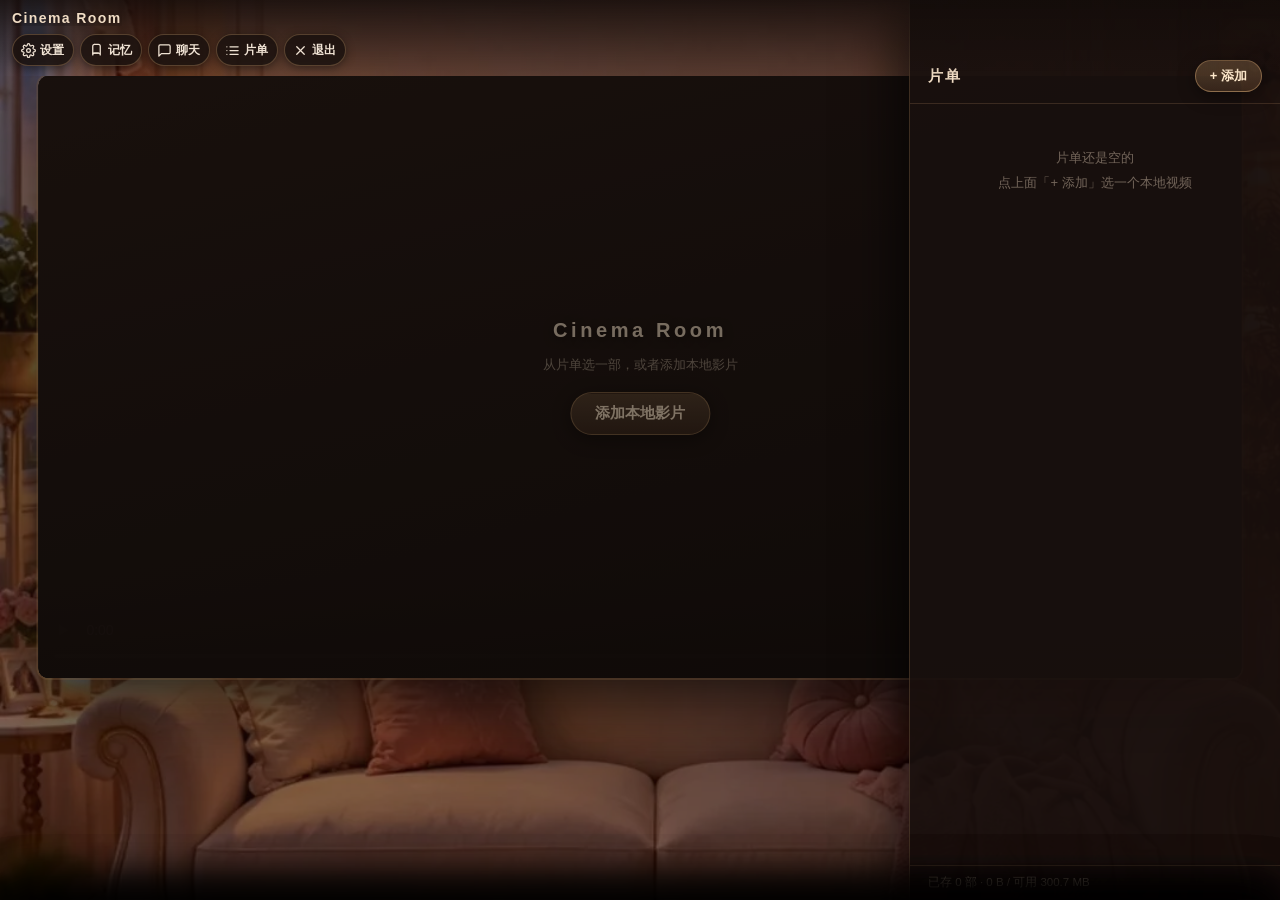
<file: cinema-sandbox/index.html>
<!DOCTYPE html>
<html lang="zh-CN">
<head>
<meta charset="utf-8">
<meta name="viewport" content="width=device-width,initial-scale=1,viewport-fit=cover">
<title>Cinema Room (iframe 沙盒)</title>
<!-- ⚠️ 影院本体样式, 和生产完全同一份文件。上一版重写时漏了这行, 导致整个房间裸奔。 -->
<link rel="stylesheet" href="../modules/cinema-room.css?v=0.38.2">
<!--
  ============================================================================
  Cinema Room · iframe 沙盒 (2026-10-09)

  这个页面【就是】影院本体, 跑的是和生产完全相同的模块文件:
    ../modules/cinema-room.css
    ../modules/live-client.js
    ../modules/cinema-storage.js
    ../modules/cinema-img.js
    ../modules/cinema-room.js
    ../modules/cinema-live.js

  为什么它不卡、集成进 330 之后卡:
    本页整个文档只有约 54 个 DOM 节点; 完整 330 宿主有 3,552 个。
    代码一模一样, 差别只有宿主。iframe 就是把这个差别彻底隔开。

  和宿主的通信 (postMessage):
    宿主 → 本页  { type:'cinema:init', chat:{ id, name, originalName,
                                            settings:{aiPersona,myPersona,myNickname},
                                            watchTogetherSettings:{geminiApiKey},
                                            longTermMemory:[], globalSettings:{} } }
    本页 → 宿主  { type:'cinema:ready' }        模块都就绪了
                  { type:'cinema:needChat' }     缺聊天数据, 请再发一次
                  { type:'cinema:needContext' }  要最新的陪聊上下文
                  { type:'cinema:exportMemory' } 剧情记忆导出(全部 chunk 一起发)
                  { type:'cinema:chatMessage' }  影院里说的话, 请写进主聊天历史
                  { type:'cinema:closed' }      用户退出了影院

  ⚠️ 2026-10-28: 以前这里还有一条 'cinema:memory'(把 longTermMemory 的【最后一条】
  发给宿主) —— 那条只带得走最后一块, 导出切成 4 块就只过去 1 块, 其余被清账删掉,
  白看 (用户实测)。现在改成显式的 'cinema:exportMemory' 通道: 全部一起发, 宿主回 ack
  才清账。宿主那边的 'cinema:memory' 处理保留着 (老缓存的沙盒页可能还在发)。

  单独在浏览器里直接打开本页(不在 iframe 里)时, 走本地兜底数据,
  方便开发时单独调试。
  ============================================================================ -->
<style>
  html,body{margin:0;height:100%;background:#16111a;color:#f0e3d4;
    font-family:-apple-system,BlinkMacSystemFont,'PingFang SC',sans-serif;}
  #boot{position:fixed;inset:0;display:flex;flex-direction:column;align-items:center;
    justify-content:center;gap:14px;padding:24px;text-align:center;}
  #boot .t{font-size:16px;font-weight:600;letter-spacing:.1em}
  #boot .s{font-size:12px;color:rgba(240,220,196,.55);line-height:1.8;max-width:320px}
  #boot button{margin-top:6px;padding:10px 22px;border-radius:999px;font:inherit;
    font-size:13px;background:#2a4a7c;color:#fff;border:0}
</style>
</head>
<body>

<div id="boot">
  <div class="t">Cinema Room</div>
  <div class="s" id="bootMsg">正在连接 330 宿主…</div>
  <button id="bootBtn" style="display:none">用本机数据进入</button>
</div>

<!-- 三张影片表用【真 Dexie】, 和生产完全一致。Blob 没法 JSON 序列化, 必须 IndexedDB。 -->
<script src="./dexie.js"></script>
<script>
(function () {
  'use strict';

  // ===================== 1. IndexedDB: 影片 / 进度 / 道具 =====================
  //
  // 🔴 2026-10-21: 这个库【必须自己声明到 v69】, 不能只到 v65。
  //
  // 【真事故】用户实测: 记忆页面板上明明白白摆着 3 集, 点「精炼前情提要」却说
  //   "库里还没有攒下的单集剧情"。
  // 根因是: 沙盒建的是【自己的】CinemaSandboxDB (跟宿主库的 GeminiChatDB 是两个),
  //   而这个库只声明到 v65 —— cinemaSeriesRecap (v68) 和 cinemaEpMemories (v69)
  //   两张表根本不存在, 全靠 cinema-storage.js 的 ensure*Table() 现场补建。
  //   那个补建是 close() → version(69) → open() 三步, 任何一步不顺利(库正被占着 /
  //   open 被拒)就会失败, 而失败结果被【永久缓存】——
  //   于是那一页里所有的写入和读取全废, 用户只在几集之后点精炼时才发现。
  //
  // 【修法】在这里直接把版本顶到 v69。Dexie 会把各版本的 stores 合并,
  //   升级是纯增量(老的三张表一张不少), 手机上已有的 v65 库下次打开自动升上来。
  //   补建那条路(cinema-storage.js 的自愈)保留着当第二道防线, 但不再在关键路径上。
  var cdb = new Dexie('CinemaSandboxDB');
  cdb.version(65).stores({
    cinemaFilms: '&id, name, addedAt, size',
    cinemaBlobs: '&id',
    cinemaProgress: '&filmId, updatedAt'
  });
  // v66 人物立绘 / v68 短剧前情提要 / v69 逐条剧情记忆 —— 跟宿主库 init-db-schema.js 一致
  //
  // 🔴 2026-10-21: v66 (cinemaChars) 也必须在这里声明。
  //   之前只有宿主库声明了它, 沙盒库没有 → 开房加载人物时必然走一次
  //   ensureCharTable() 自愈 → 那条自愈里有一句 db.close(), 而 Dexie 的
  //   db.close() 默认 disableAutoOpen: true —— 【把这个库的"自动重开"永久关掉了】。
  //   iOS Safari 息屏/切后台会把 IndexedDB 连接回收掉, Dexie 不知道;
  //   等用户下一次传人物图/影片时才暴露 → DatabaseClosedError:
  //   Database has been closed, 而且【整页刷新之前全都存不进去】。
  //   (用户 2026-10-21 实测截图: "存不下 / 影片没能存进本地数据库")
  //
  //   ⇒ 沙盒自己把表声明齐, 就永远不会走自愈, autoOpen 永远保持 true。
  //   cinema-storage.js 那边也把 close() 改成了 close({disableAutoOpen:false}),
  //   双保险 —— 万一还是要自愈, 也不会把库搞成永远开不起来。
  cdb.version(69).stores({
    cinemaChars: '&id, updatedAt',
    cinemaSeriesRecap: '&key, updatedAt',
    cinemaEpMemories: '&id, sessionKey, ep, updatedAt'
  });

  // ===================== 2. 和宿主对话 =====================
  var IN_IFRAME = (window.parent && window.parent !== window);
  var booted = false;

  function post(msg) {
    if (!IN_IFRAME) return;
    try { window.parent.postMessage(msg, '*'); } catch (e) { /* noop */ }
  }

  function log() {
    // 沙盒里不刷屏, 只在控制台留一行
    try { console.log.apply(console, ['[CinemaSandbox]'].concat([].slice.call(arguments))); }
    catch (e) { /* noop */ }
  }

  // ===================== 3. 本机兜底数据(不在 iframe 里时用) =====================
  var LS_CHAT = 'cinema_sandbox_chat_fallback';
  function fallbackChat() {
    var c = {
      id: 'cinema-local',
      name: '本地', originalName: '本地',
      settings: { aiPersona: '', myPersona: '', myNickname: '我' },
      watchTogetherSettings: { geminiApiKey: '' },
      longTermMemory: []
    };
    try { var s = JSON.parse(localStorage.getItem(LS_CHAT) || 'null'); if (s && s.id) c = s; } catch (e) {}
    return c;
  }

  // ===================== 4. 聊天表 =====================
  // 生产环境里 chat 表在宿主 Dexie 里; 沙盒里收不到那个库,
  // 所以 put 走 postMessage 交给宿主写, 同时本地留一份兜底。
  //
  // ⚠️ 长期记忆条目的格式(整个 330 都是这一种, 见 cinema-live.js:1193):
  //     { content: '...', timestamp: 1730000000000, source: 'cinema_watch_summary' }
  //   —— 是【对象】不是字符串。
  //   之前这里直接取 longTermMemory.slice(-1)[0] 就往宿主发, 宿主那边
  //   String() 一转, 记忆库就被写成了 7 个 "[object Object]",
  //   记忆首页还显示 7 条, 点进去却一条都渲染不出来。
  var currentChat = null;
  // 🔴 2026-10-28: 宿主下发的主 API 配置 { proxyUrl, apiKey, model }。
  //   沙盒自己解析不了 (没有 api-endpoint-presets.js, 自己的库里也没有 apiPresets 表),
  //   陪聊 (modules/cinema-chat.js) 必须要有这三样, 所以由宿主解析后送过来。
  var hostApiConfig = null;

  function applyApiConfig(cfg) {
    hostApiConfig = (cfg && cfg.proxyUrl && cfg.apiKey && cfg.model) ? cfg : null;
    try {
      if (window.state) window.state.apiConfig = hostApiConfig;
    } catch (e) { /* noop */ }
  }
  cdb.chats = {
    put: function (c) {
      currentChat = c;
      try { localStorage.setItem(LS_CHAT, JSON.stringify(c)); } catch (e) {}
      // ⚠️⚠️ 2026-10-28: 这里【不再】把 longTermMemory 的最后一条发给宿主。
      //
      //   以前"导出到长期记忆"是靠这个 postMessage 完成的, 但它只带【最后一条】——
      //   导出切成 4 块就只过去 1 块, 剩下 3 块紧接着被"清账"从库里删掉,
      //   结果就是: 界面报"✅ 已导出 4 条", 长期记忆里只有 1 条, 其余白看。
      //   (用户 2026-10-28 实测: 长剧导出后长期记忆里没有内容, 之前的也白看了)
      //
      //   → 现在走显式的 cinema:exportMemory 通道: 沙盒把【全部】chunk 发给宿主,
      //     宿主写进真实长期记忆并回 ack, 沙盒收到 ack 才清账。
      //   这里只留个本地副本, 不再通知宿主。
      return Promise.resolve();
    },
    get: function () { return Promise.resolve(currentChat || fallbackChat()); },
    delete: function () { return Promise.resolve(); }
  };
  window.db = cdb;
  window.dbReadyPromise = cdb.open();

  // ===================== 5. 本地 UI 函数(替代宿主的同名函数) =====================
  // 影院模块会调 window.showCustomAlert / showCustomConfirm / showToast,
  // 这三个在宿主里存在, 但 iframe 里拿不到, 这里自己实现一份最小可用的。
  //
  // ⚠️ 返回值必须跟宿主一致, 否则调用方的判断会全部落空:
  //     showCustomConfirm(...) → Promise<true|false>
  //   影院里 deleteFilm 和 showLeaveFallback 都是按 true/false 判断的。
  //
  // ⚠️ 影院自己的 closeAnyModal() 找的是宿主的 #custom-modal-overlay,
  //   在 iframe 里那个节点根本不存在 → 关不掉我们这里的框。
  //   所以这里记下当前弹层, 由 8 节「房间关闭」监听负责清掉。
  var sandboxModal = null;
  function closeSandboxModal() {
    if (sandboxModal && sandboxModal.parentNode) sandboxModal.remove();
    sandboxModal = null;
  }

  function simpleBox(html, buttons) {
    return new Promise(function (resolve) {
      closeSandboxModal();
      var ov = document.createElement('div');
      sandboxModal = ov;
      ov.style.cssText = 'position:fixed;inset:0;z-index:2147483646;background:rgba(0,0,0,.62);' +
        'display:flex;align-items:center;justify-content:center;padding:24px;';
      var box = document.createElement('div');
      box.style.cssText = 'max-width:360px;width:100%;background:#221a16;color:#f0e3d4;' +
        'border:1px solid rgba(216,168,116,.24);border-radius:14px;padding:18px;line-height:1.7;font-size:14px;';
      box.innerHTML = html;
      var bar = document.createElement('div');
      bar.style.cssText = 'display:flex;gap:10px;justify-content:flex-end;margin-top:16px;';
      buttons.forEach(function (b) {
        var el = document.createElement('button');
        el.textContent = b.label;
        el.style.cssText = 'padding:9px 18px;border-radius:999px;border:0;font:inherit;font-size:13px;' +
          'background:' + (b.primary ? '#8a5a2e' : '#3a2f28') + ';color:#fff;';
        el.onclick = function () { closeSandboxModal(); resolve(b.value); };
        bar.appendChild(el);
      });
      box.appendChild(bar);
      ov.appendChild(box);
      document.body.appendChild(ov);
    });
  }

  window.showCustomAlert = function (title, body) {
    return simpleBox('<div style="font-weight:600;margin-bottom:8px">' + (title || '提示') + '</div>' +
      '<div style="white-space:pre-wrap">' + (body || '') + '</div>',
      [{ label: '知道了', value: true, primary: true }]).then(function () { return true; });
  };

  window.showCustomConfirm = function (title, body, opts) {
    opts = opts || {};
    return simpleBox('<div style="font-weight:600;margin-bottom:8px">' + (title || '确认') + '</div>' +
      '<div style="white-space:pre-wrap">' + (body || '') + '</div>',
      [{ label: opts.cancelText || '取消', value: false },
       { label: opts.confirmText || '确定', value: true, primary: true }]);
  };

  window.showToast = function (text) {
    var t = document.createElement('div');
    t.textContent = text;
    t.style.cssText = 'position:fixed;left:50%;bottom:14%;transform:translateX(-50%);z-index:2147483646;' +
      'background:rgba(0,0,0,.86);color:#fff;padding:10px 16px;border-radius:999px;font-size:13px;max-width:80%;';
    document.body.appendChild(t);
    setTimeout(function () { t.remove(); }, 2600);
  };

  // ===================== 6. 进房 =====================
  function boot(chat) {
    if (booted) return;
    booted = true;
    currentChat = chat || fallbackChat();
    // apiConfig: 宿主下发的主 API 配置。沙盒自己解析不出来 (见 applyApiConfig 的说明)。
    // globalSettings: 宿主下发的全局设置 (2026-10-28) —— 沙盒自己没有,
    //   陪聊要用 enableStreaming / 温度这些 (主聊天里开着流式, 影院也得跟着开)。
    window.state = {
      activeChatId: currentChat.id,
      chats: {},
      apiConfig: hostApiConfig,
      globalSettings: (currentChat && currentChat.globalSettings) || {}
    };
    window.state.chats[currentChat.id] = currentChat;

    // ★ 让房间【不要】自己读 visualViewport。
    //   iframe 里的 visualViewport 反映不了 iOS 键盘, 房间拿它算出来的
    //   --cinema-vv-height 是错的, 还会把宿主转发来的正确值覆盖掉。
    //   这里直接让它读不到 → 影院内部的 initVisualViewport 会 early-return,
    //   于是房间里那两个 CSS 变量【只由宿主的数据驱动】。
    try {
      Object.defineProperty(window, 'visualViewport', { get: function () { return null; }, configurable: true });
    } catch (e) { /* 老浏览器读不到就认了, 顶多是房间自己那份不准 */ }

    try { document.getElementById('boot').style.display = 'none'; } catch (e) {}
    try {
      window.CinemaRoom.open();
      post({ type: 'cinema:ready' });
    } catch (e) {
      log('开房失败', e && e.message);
    }
  }

  // ===================== 7. 收宿主的 init =====================
  window.addEventListener('message', function (e) {
    var d = e.data || {};
    if (d.type === 'cinema:init' && d.chat) {
      // 宿主可能已经把主 API 配置一起带过来了 (解析快的时候)
      if (d.chat.apiConfig) applyApiConfig(d.chat.apiConfig);
      // 全局设置也顺手刷一下 (boot() 只在第一次生效, 第二次 init 是补发的)
      if (d.chat.globalSettings && window.state) {
        window.state.globalSettings = d.chat.globalSettings;
      }
      boot(d.chat);
    } else if (d.type === 'cinema:apiConfig') {
      // 🔴 2026-10-27: 宿主解析完主 API 配置后补发 (解析是异步的, 可能晚于 init)
      applyApiConfig(d.apiConfig);
    } else if (d.type === 'cinema:vv') {
      // ★ 宿主转发的键盘视口。
      //   iframe 里的 window.visualViewport 不会反映 iOS 键盘(键盘压的是顶层视口),
      //   所以房间在自己这儿永远算不出该让多少 → 打字时键盘直接盖住播放器。
      //   宿主在顶层能正确读到, 通过 postMessage 告诉我们, 这里写进 CSS 变量。
      applyViewport(d.height, d.offsetTop);
    } else if (d.type === 'cinema:key') {
      // 单独补一个 key(用户在影院设置面板里改了也能同步回去)
      if (currentChat) {
        currentChat.watchTogetherSettings = currentChat.watchTogetherSettings || {};
        currentChat.watchTogetherSettings.geminiApiKey = d.key || '';
        post({ type: 'cinema:keyChanged', key: d.key || '' });
      }
    }
  });

  // ===================== 7b. 应用宿主给的可视视口 =====================
  var lastVV = { h: -1, t: -1 };
  function applyViewport(h, t) {
    if (typeof h !== 'number' || h <= 0) return;
    if (h === lastVV.h && t === lastVV.t) return;   // 没变就不碰 DOM
    lastVV = { h: h, t: t };
    var room = document.getElementById('cinema-room');
    if (!room) return;
    try {
      room.style.setProperty('--cinema-vv-height', h + 'px');
      room.style.setProperty('--cinema-vv-top', Math.max(0, t || 0) + 'px');
      // 顶栏高度也随布局变, 让影院自己重新量一次(它内部有 syncTopbarHeight)
      if (typeof global.CinemaRoom === 'undefined' && window.CinemaRoom) { /* noop */ }
    } catch (e) { /* noop */ }
  }

  // ===================== 8. 退出影院 → 告诉宿主把 iframe 收掉 =====================
  // 影院关闭时 body 会摘掉 cinema-room-active, 这里盯着这个 class。
  (function watchClose() {
    if (!document.body) return;
    var onClass = function () {
      if (!document.body.classList.contains('cinema-room-active')) {
        // 房间关了 → 顺手把还开着的弹框收掉。
        // 影院自己的 closeAnyModal() 找的是宿主的 #custom-modal-overlay,
        // 在 iframe 里那个节点不存在, 不在这里清的话, 「10 秒自动退出」
        // 走完之后弹框会留在屏幕上不走。
        closeSandboxModal();
        post({ type: 'cinema:closed' });
      }
    };
    try {
      new MutationObserver(onClass).observe(document.body, { attributes: true, attributeFilter: ['class'] });
    } catch (e) {
      setInterval(onClass, 500);   // 兜底
    }
    // 🔴 2026-10-28: 沙盒整个被换掉/重载时 (pagehide), 也告诉宿主把 iframe 收掉。
    //   否则宿主那边只剩一个盖住整屏的黑 iframe, 外面点不动
    //   (用户实测: 退出影院后外面不能聊天, 只有大退才恢复)。
    window.addEventListener('pagehide', function () {
      try { post({ type: 'cinema:closed' }); } catch (e) { /* noop */ }
    });
  })();

  // ===================== 9. 启动 =====================
  function start() {
    if (IN_IFRAME) {
      // 在 iframe 里: 向宿主要聊天数据; 2 秒还没来就走本机兜底
      post({ type: 'cinema:needChat' });
      var btn = document.getElementById('bootBtn');
      var msg = document.getElementById('bootMsg');
      setTimeout(function () {
        if (!booted) {
          if (msg) msg.textContent = '没收到 330 的聊天数据，可以先用本机数据进入影院。';
          if (btn) btn.style.display = 'inline-block';
        }
      }, 2000);
      var b = document.getElementById('bootBtn');
      if (b) b.addEventListener('click', function () { boot(fallbackChat()); });
    } else {
      boot(fallbackChat());   // 直接在浏览器里打开 → 本机数据
    }
  }

  if (document.readyState === 'loading') {
    document.addEventListener('DOMContentLoaded', function () {
      Promise.resolve(window.dbReadyPromise).then(start).catch(start);
    });
  } else {
    Promise.resolve(window.dbReadyPromise).then(start).catch(start);
  }
})();
</script>

<!-- 协议层 + 桥接层 + 房间 + 存储 + 图片压缩 (和生产完全同一批文件) -->
<!--
  ⚠️ 2026-10-21: 这几个 <script> 原来【没有 ?v=】。
  宿主 index.html 里每个模块都带 ?v=, 只有沙盒页漏了 —— 于是沙盒 iframe 拿到的
  URL 跟浏览器 HTTP 缓存里的老副本一模一样, 改了模块也不一定立刻生效。
  现在跟宿主对齐: 改模块时把这里的 ?v= 一起 bump。
-->
<script src="../modules/live-client.js?v=0.6.0"></script>
<script src="../modules/cinema-storage.js?v=0.5.3"></script>
<script src="../modules/cinema-img.js?v=0.1.0"></script>
<script src="../modules/cinema-room.js?v=0.34.0"></script>
<script src="../modules/cinema-live.js?v=2.4.0"></script>
<!-- 2026-10-23 影院陪聊层 (陪聊改走主 API) -->
<script src="../modules/cinema-chat.js?v=0.2.0"></script>

</body>
</html>
</file>
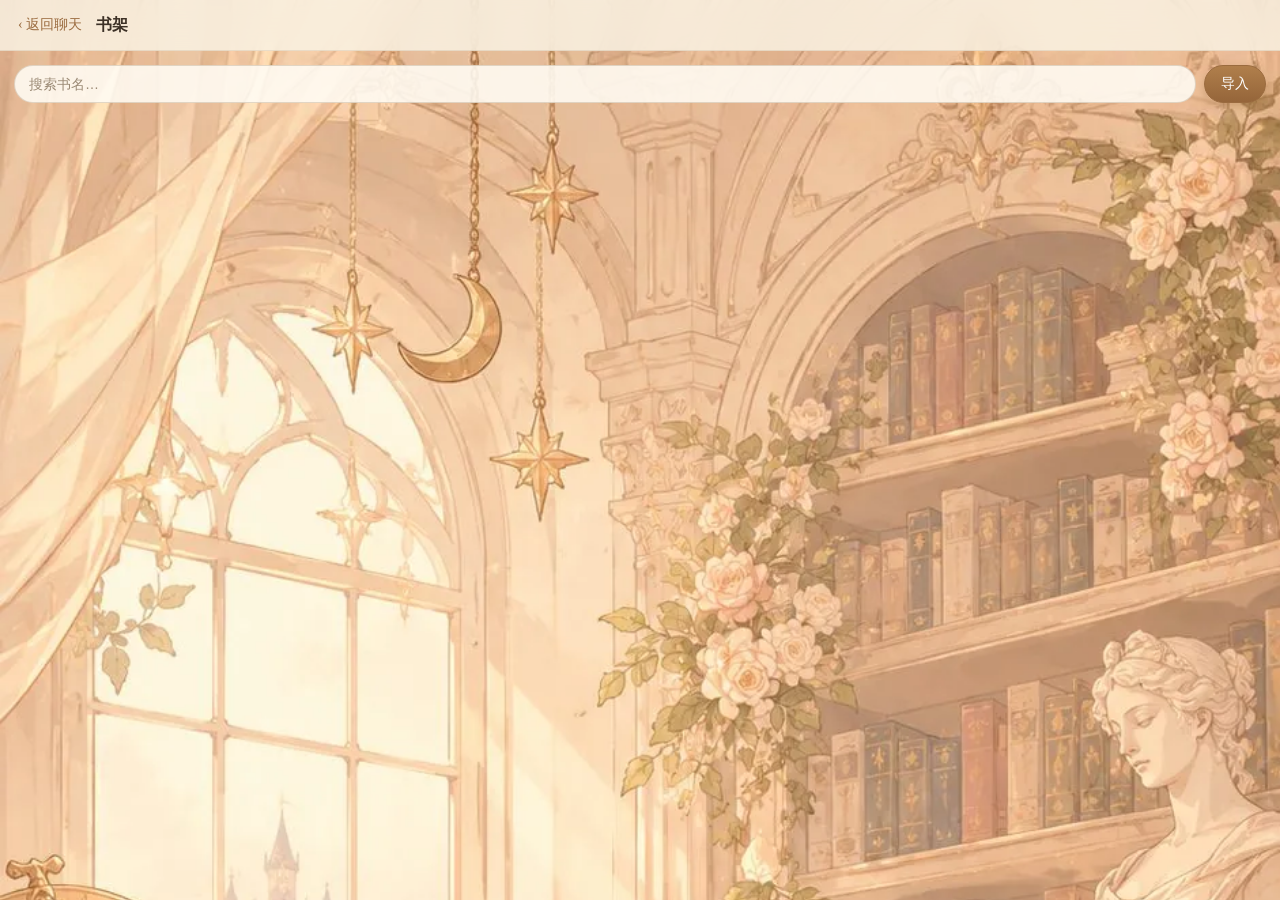
<file: reading-sandbox/index.html>
<!DOCTYPE html>
<html lang="zh-CN">
<head>
<meta charset="utf-8">
<meta name="viewport" content="width=device-width,initial-scale=1,viewport-fit=cover,maximum-scale=1,user-scalable=no">
<title>读书屋</title>
<link rel="stylesheet" href="../modules/reading-sandbox.css?v=0.1.1">
<!--
  ============================================================================
  读书屋 · iframe 沙盒 (2026-11-01)

  这个页面【就是】读书屋本体, 跑的是和生产完全相同的模块文件:
    ../modules/reading-sandbox.css
    ../modules/reading-sandbox.js

  为什么必须独立成一个沙盒 (而不是像旧版那样在宿主里开个小浮窗):
    旧版「一起读书」是宿主页面里的一个 340px 可拖拽小浮窗, 整本书一条记录。
    实测 2000 万字的书 → 翻一页 96~126ms / 开书库 39ms / 常驻 heap 307MB
    → 手机上卡 + 发烫。
    而"宿主文档大 → 点输入框主线程冻 4~5 秒"这个坑, 影院已经踩过一遍
    (modules/cinema-room.js:2754): 同一份代码, 装在 3552 个节点的宿主里
    点输入框冻 4~5 秒, 装进 187 个节点的 iframe 就完全不卡。
    读书屋要同时干"长文本 + 输入框 + 全屏背景", 正是最容易触发这条雷的组合。

  和宿主的通信 (postMessage):
    宿主 → 本页  { type:'reading:init', chat:{...} }
              { type:'reading:apiConfig', apiConfig }
              { type:'reading:books', books:[...] }
              { type:'reading:page', bookId, pageNo, text, chapterTitle, pageCount }
              { type:'reading:importProgress' | 'reading:importDone' | 'reading:importError' }
              { type:'reading:chatDelta' | 'reading:chatDone' | 'reading:chatError' }
    本页 → 宿主  { type:'reading:needChat' | 'reading:ready' }
              { type:'reading:needBooks' }
              { type:'reading:requestPage', bookId, pageNo }
              { type:'reading:saveProgress', bookId, pageNo }
              { type:'reading:importFile', file, title }
              { type:'reading:deleteBook', bookId }
              { type:'reading:chat', requestId, text, selected, pageContext }
              { type:'reading:pageState', ... }
              { type:'reading:closed' }

  ⚠️ 数据不在本页: 沙盒不碰 IndexedDB (同源开同一个库会撞 versionchange,
     而且老代码里 "db.close() 自愈" 那条路能把宿主库的自动重开永久关掉)。
     正文页、书库、AI 请求全部由宿主算好后用 postMessage 发过来。
  ============================================================================
-->
</head>
<body>

<div id="rr-boot">
  <div class="t">读 书 屋</div>
  <div class="s" id="rr-boot-msg">正在连接 330 宿主…</div>
</div>

<div id="rr-root" hidden>

  <!-- ============ 书架大厅 ============ -->
  <section id="rr-hall" class="rr-view">
    <div class="rr-topbar">
      <!--
        ⚠️ 2026-11-02 用户反馈"书架大厅没看见返回聊天框的返回键"。
        原来这里只有右上角一个 22px 的 × 图标, 谁也不知道那是回聊天。
        → 改成明确的「‹ 返回聊天」文字按钮 (跟阅读室的「‹ 书架」一个样式)。
      -->
      <button class="rr-back" id="rr-hall-close" title="返回聊天">‹ 返回聊天</button>
      <span class="rr-title">书架</span>
    </div>
    <div class="rr-hall-inner">
      <div class="rr-hall-bar">
        <input type="search" id="rr-search" class="rr-search" placeholder="搜索书名…">
        <button class="rr-add-btn" id="rr-import-btn">导入</button>
      </div>
      <div class="rr-grid" id="rr-grid"></div>
      <div class="rr-empty" id="rr-empty" style="display:none">
        <span class="big">📚</span>
        书架还是空的<br>点「导入」放一本书进来
      </div>
    </div>
    <input type="file" id="rr-file-input" accept=".txt,text/plain" hidden>
  </section>

  <!-- ============ 阅读室 ============ -->
  <section id="rr-reader" class="rr-view">
    <div class="rr-topbar">
      <button class="rr-back" id="rr-back">‹ 书架</button>
      <span class="rr-title" id="rr-book-title">未选择书籍</span>
      <span class="rr-sub" id="rr-page-label">— / —</span>
    </div>

    <div class="rr-page-area" id="rr-page-area">
      <div class="rr-page-card" id="rr-page-card">
        <div class="rr-chapter" id="rr-chapter" style="display:none"></div>
        <div class="rr-page-text" id="rr-page-text"></div>
      </div>
      <!-- 选中提示条: 放在卡片【外面】, sticky 贴在可视区底部 (见 reading-sandbox.css) -->
      <div class="rr-picked" id="rr-picked"></div>
      <button class="rr-pick-fab" id="rr-pick-fab">💬 问 AI</button>
    </div>

    <div class="rr-page-nav">
      <button class="rr-nav-btn" id="rr-prev">‹ 上一页</button>
      <span class="rr-page-num" id="rr-page-num">— / —</span>
      <button class="rr-nav-btn" id="rr-next">下一页 ›</button>
    </div>

    <!-- 可拖动分隔条 -->
    <div id="rr-splitter"></div>

    <!-- 下半屏固定聊天窗口 -->
    <section id="rr-chat">
      <div class="rr-chat-head">
        <span class="t"><span class="dot"></span>和 AI 讨论</span>
        <span class="s" id="rr-chat-hint">选一句话可以直接问</span>
        <button class="rr-icon-btn" id="rr-chat-toggle" title="收起 / 展开">
          <svg viewBox="0 0 24 24" fill="none" stroke="currentColor" stroke-width="2.5" stroke-linecap="round">
            <polyline points="18 15 12 9 6 15"></polyline>
          </svg>
        </button>
      </div>
      <div id="rr-chat-body"></div>
      <div id="rr-chat-input-wrap">
        <textarea id="rr-chat-input" rows="1" placeholder="问点什么…"></textarea>
        <button id="rr-send-btn" disabled>发送</button>
      </div>
    </section>
  </section>

</div>

<div id="rr-toast"></div>

<div id="rr-import">
  <div class="t" id="rr-import-title">正在导入…</div>
  <div class="bar"><i id="rr-import-bar"></i></div>
  <div class="s" id="rr-import-sub">正在切页…</div>
</div>

<script src="../modules/reading-sandbox.js?v=0.1.1"></script>
</body>
</html>
</file>
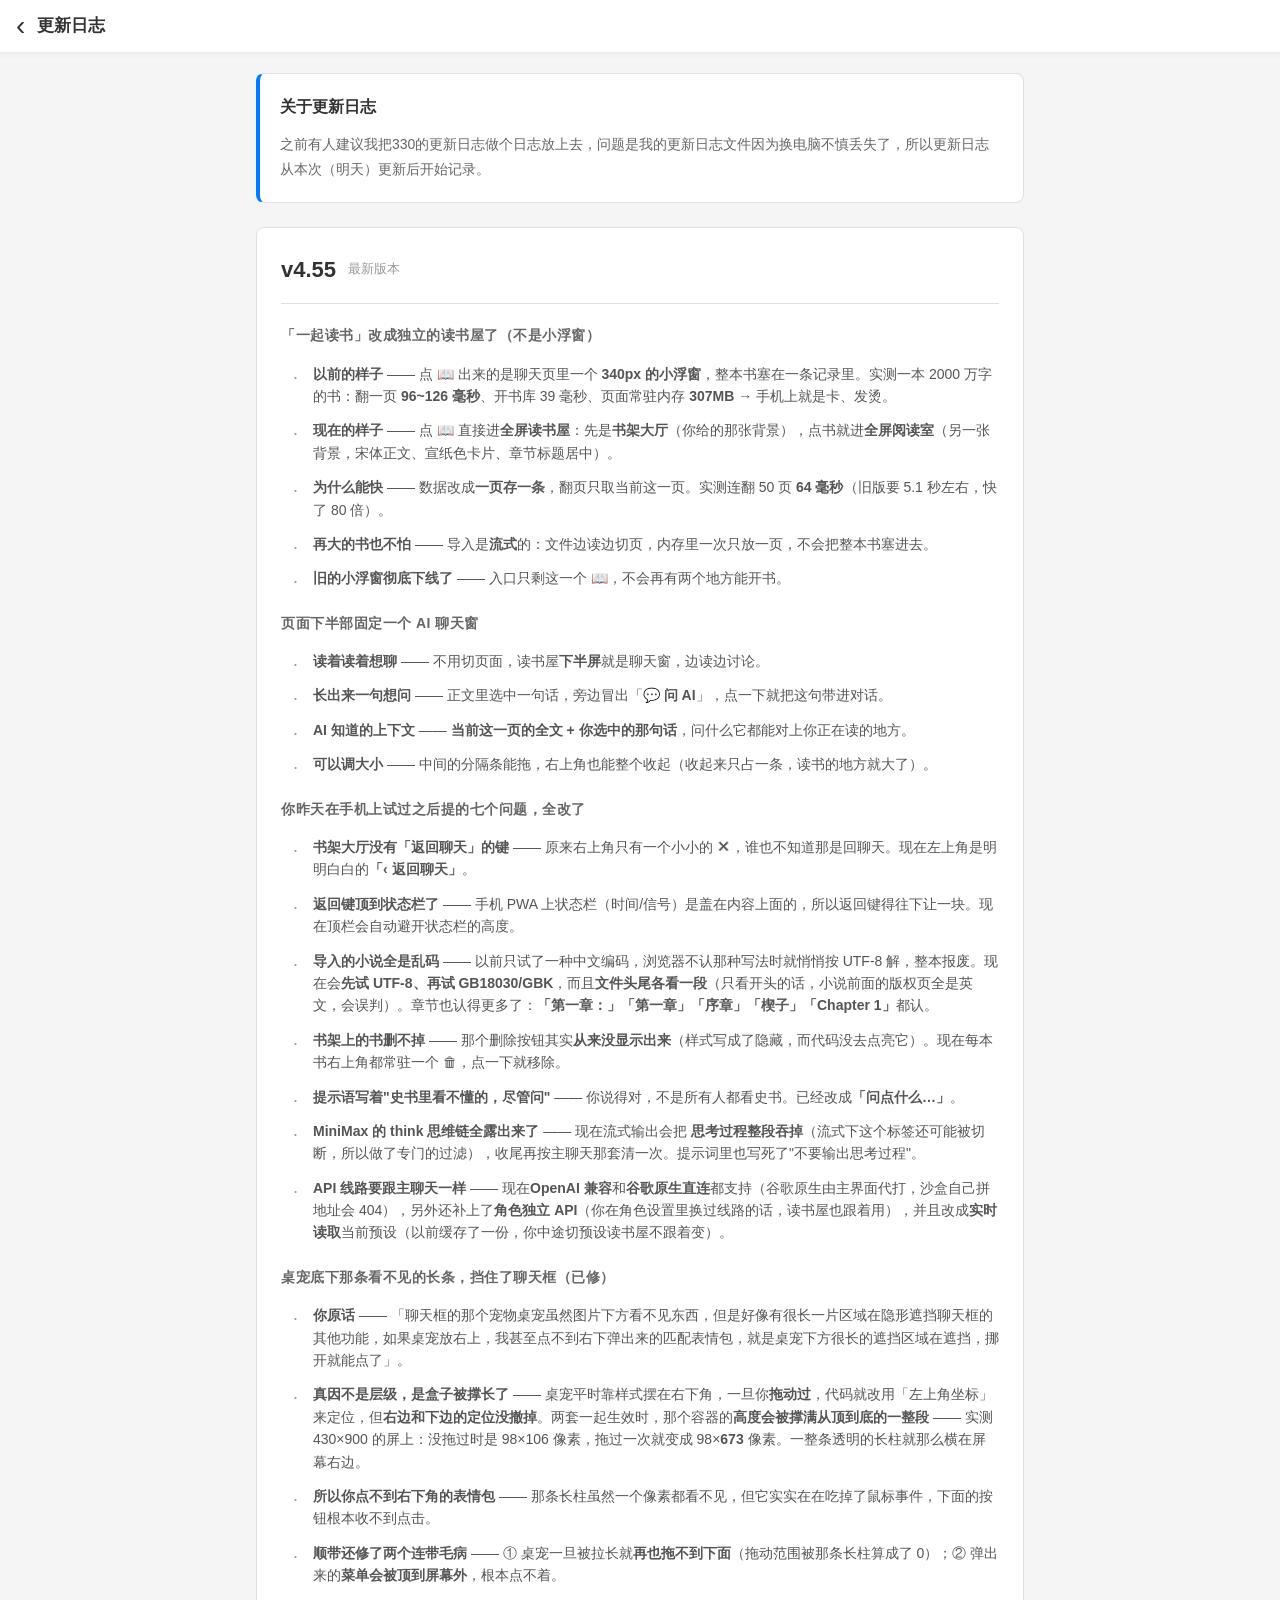
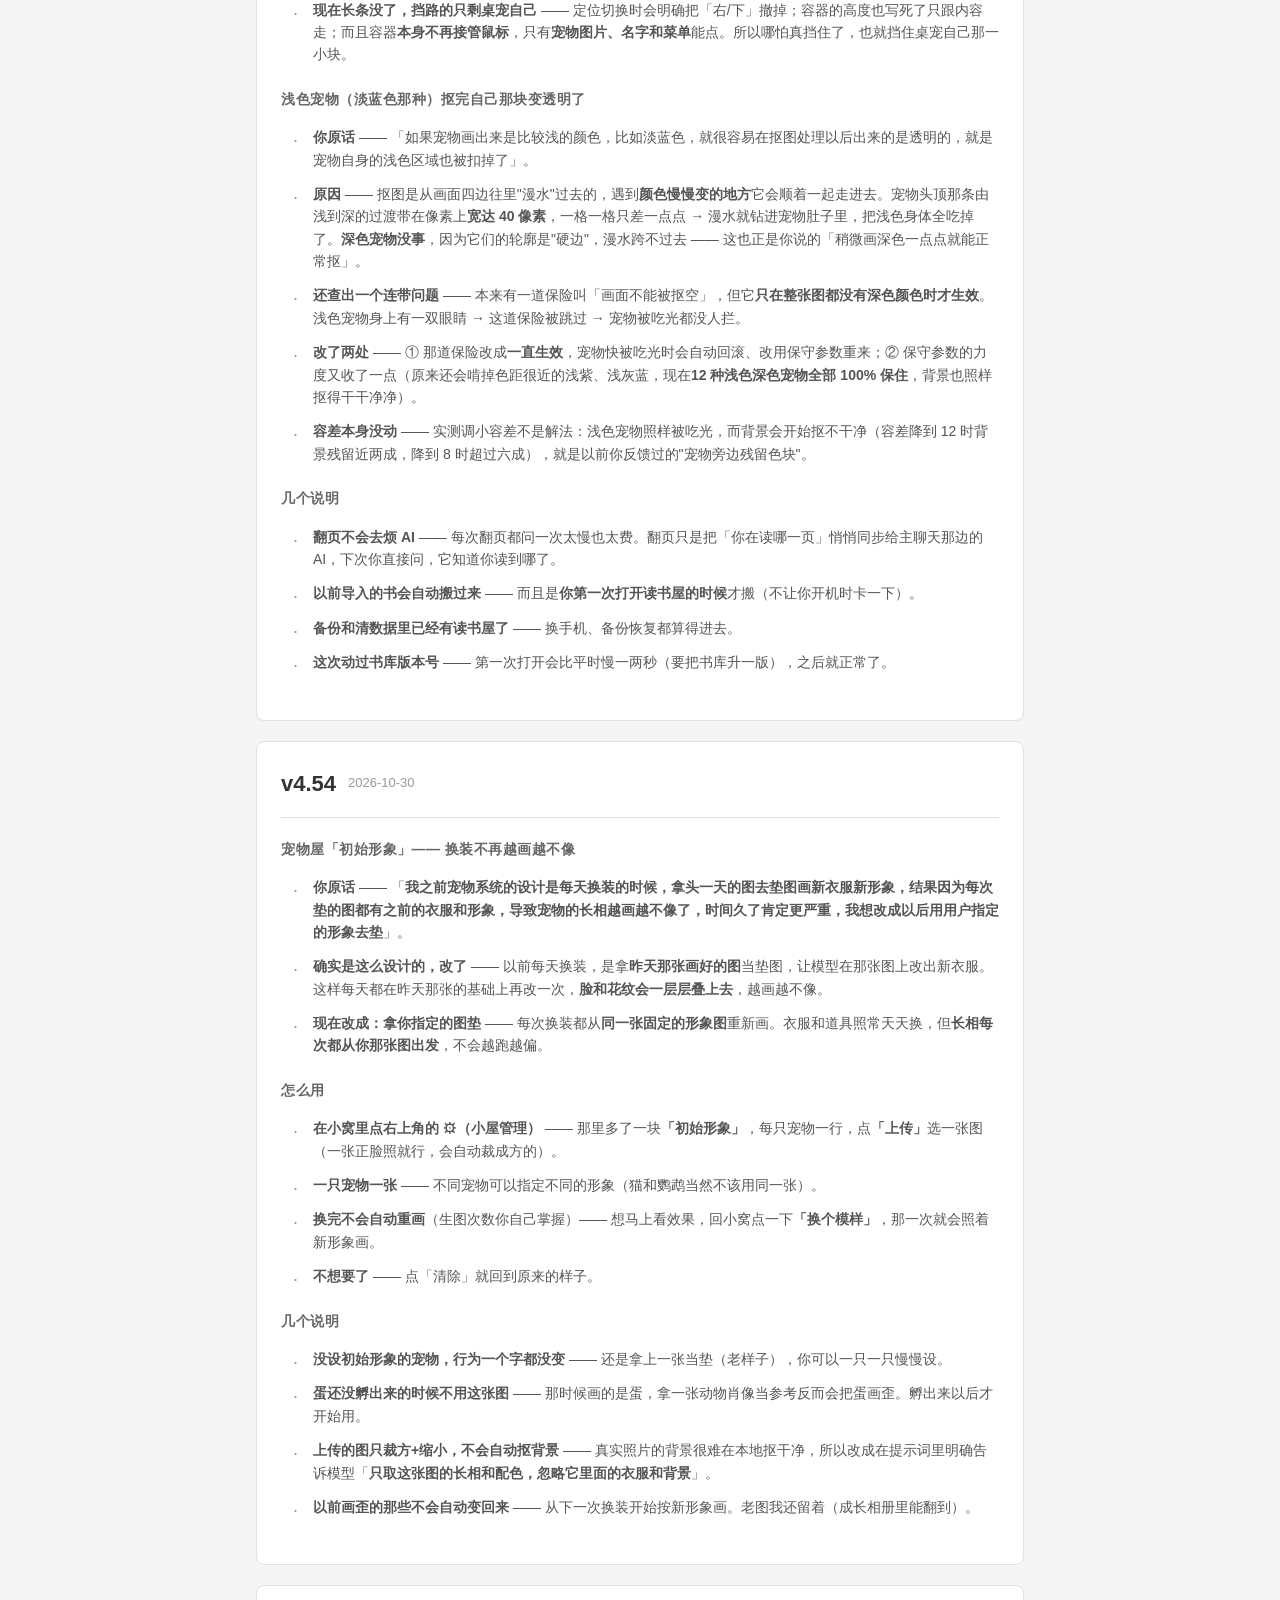
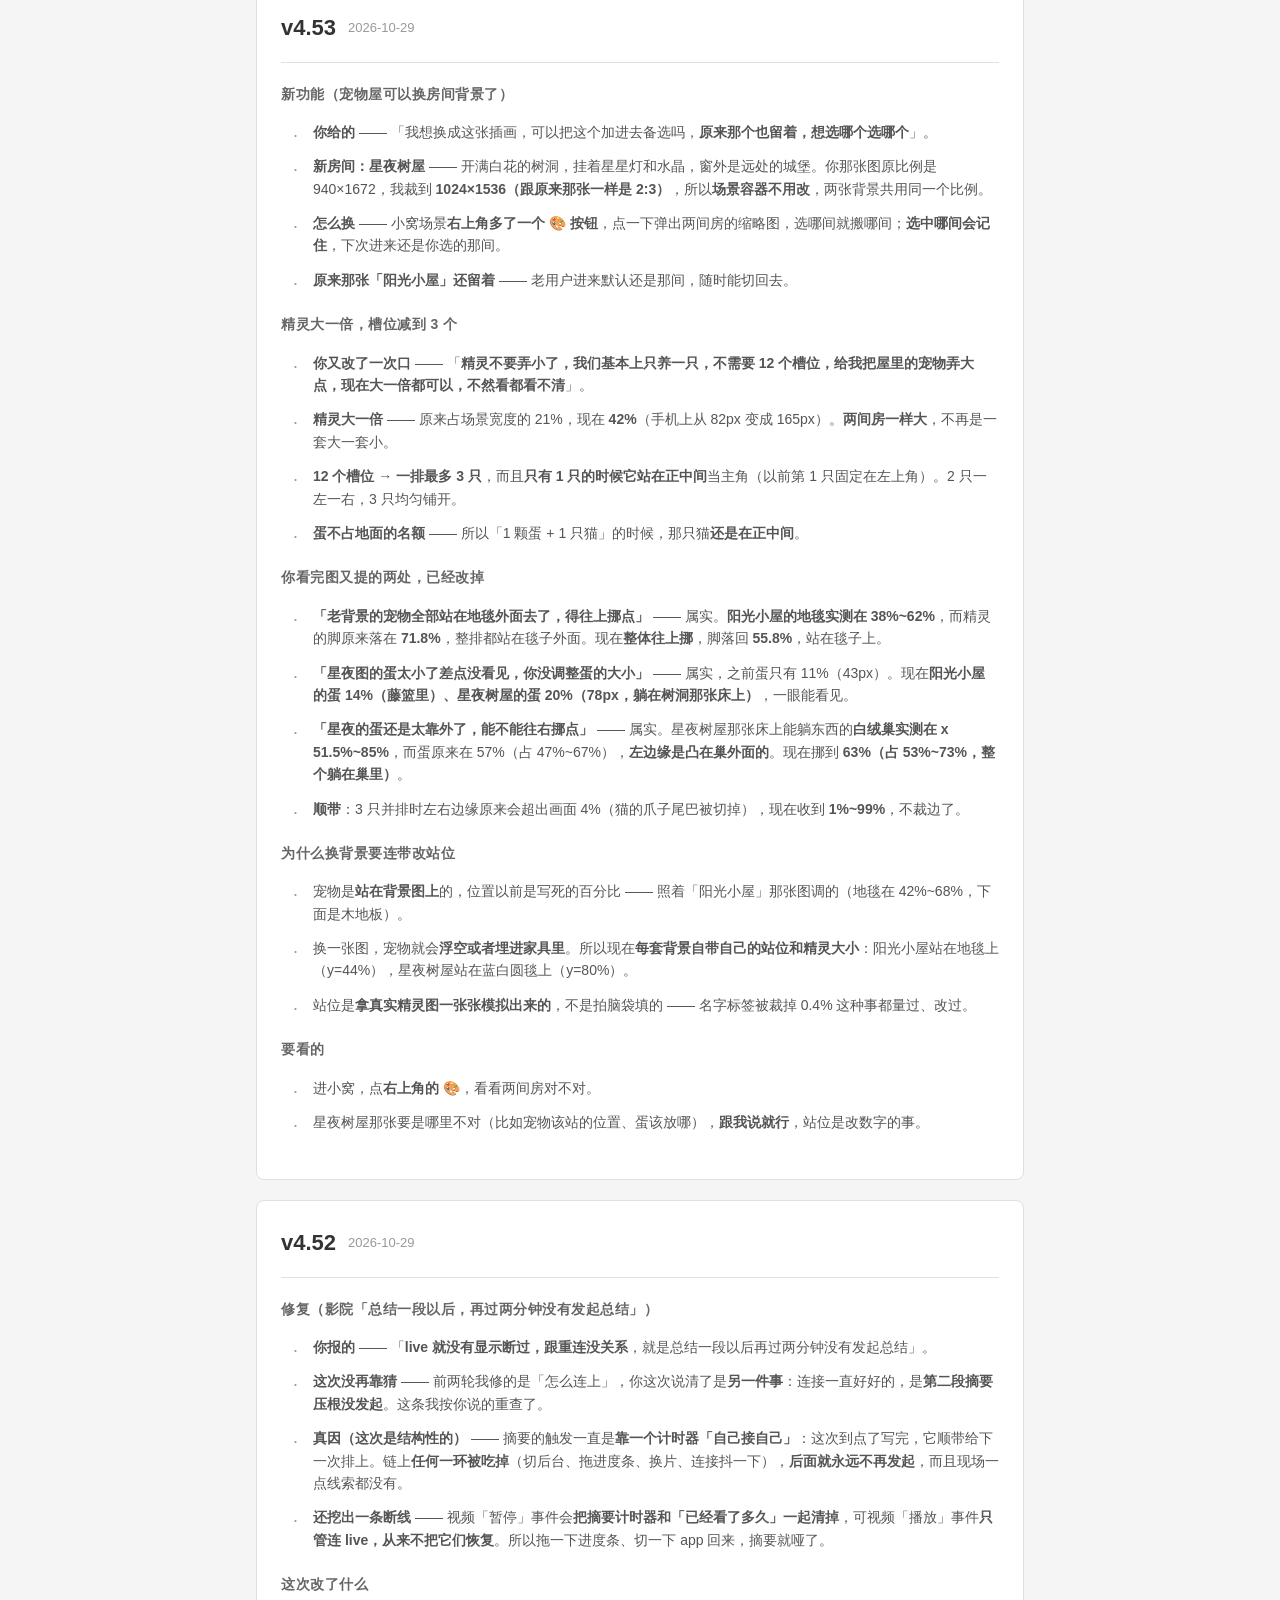
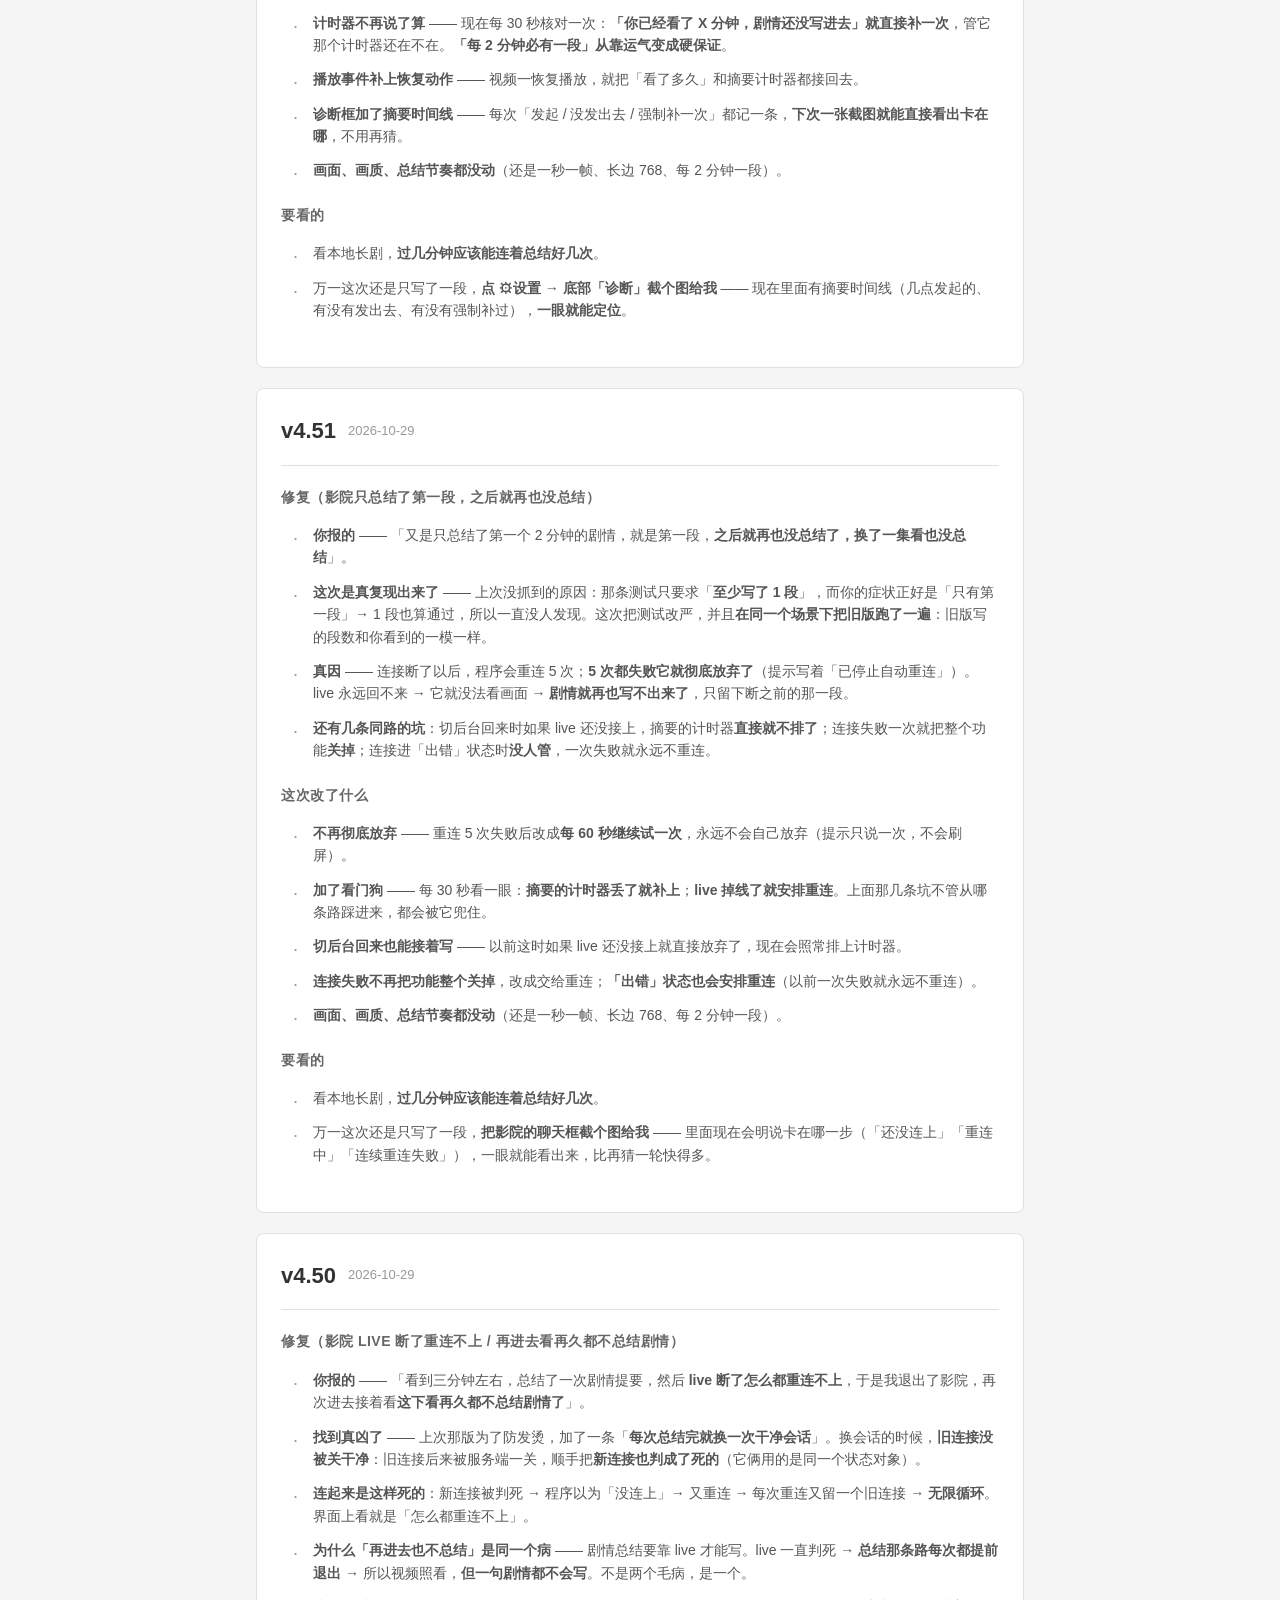
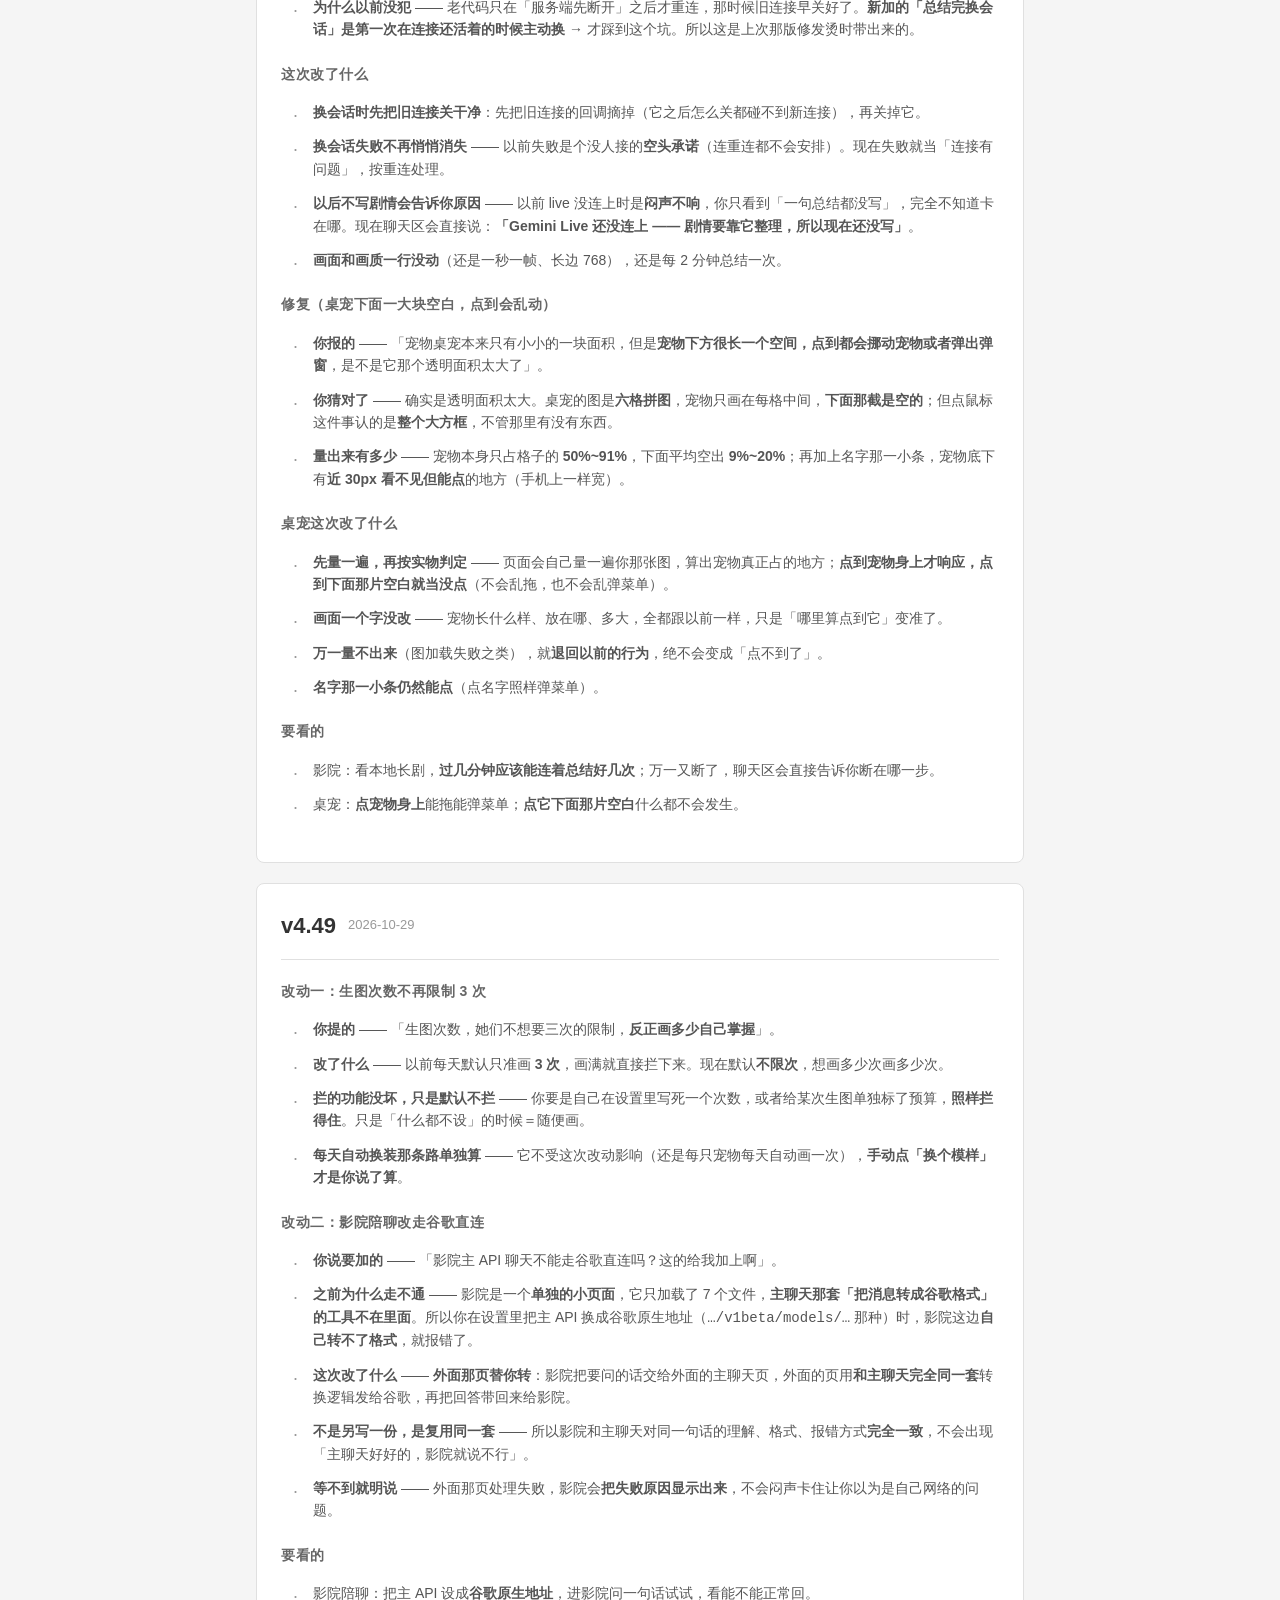
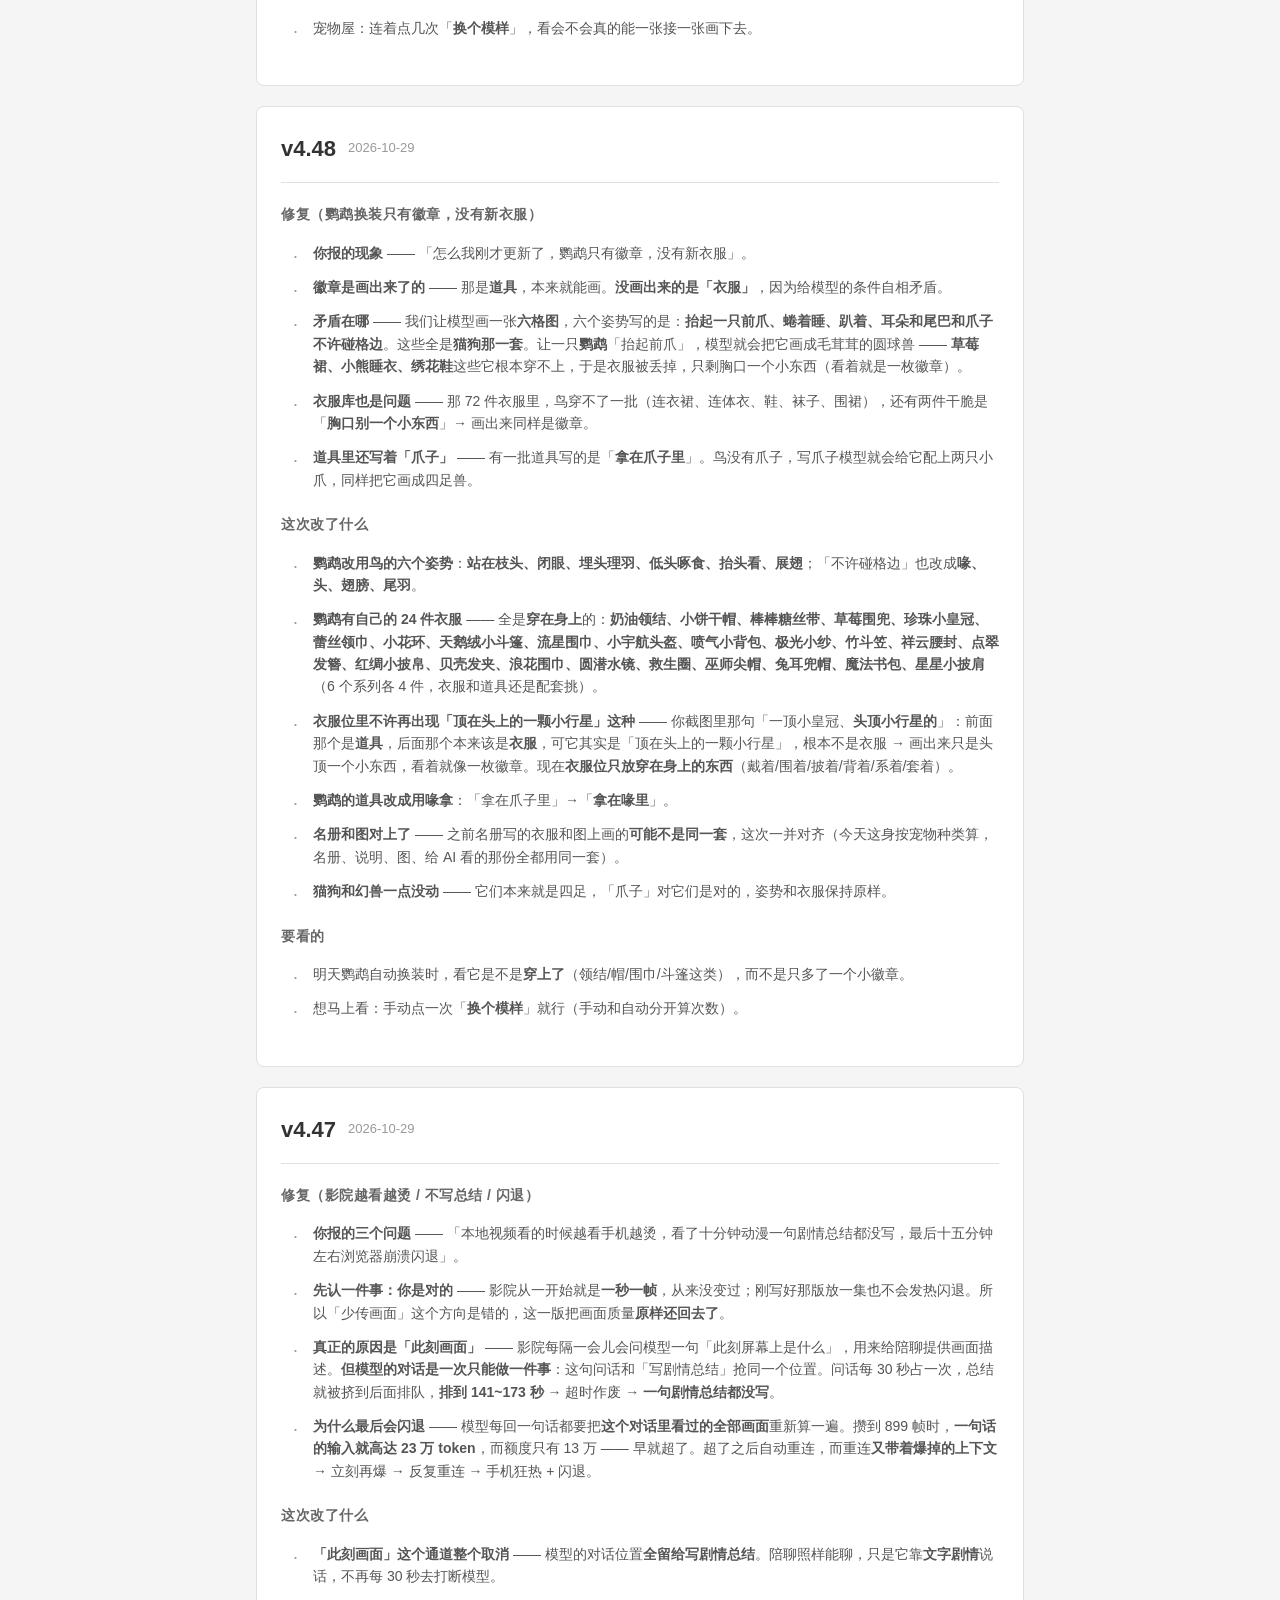
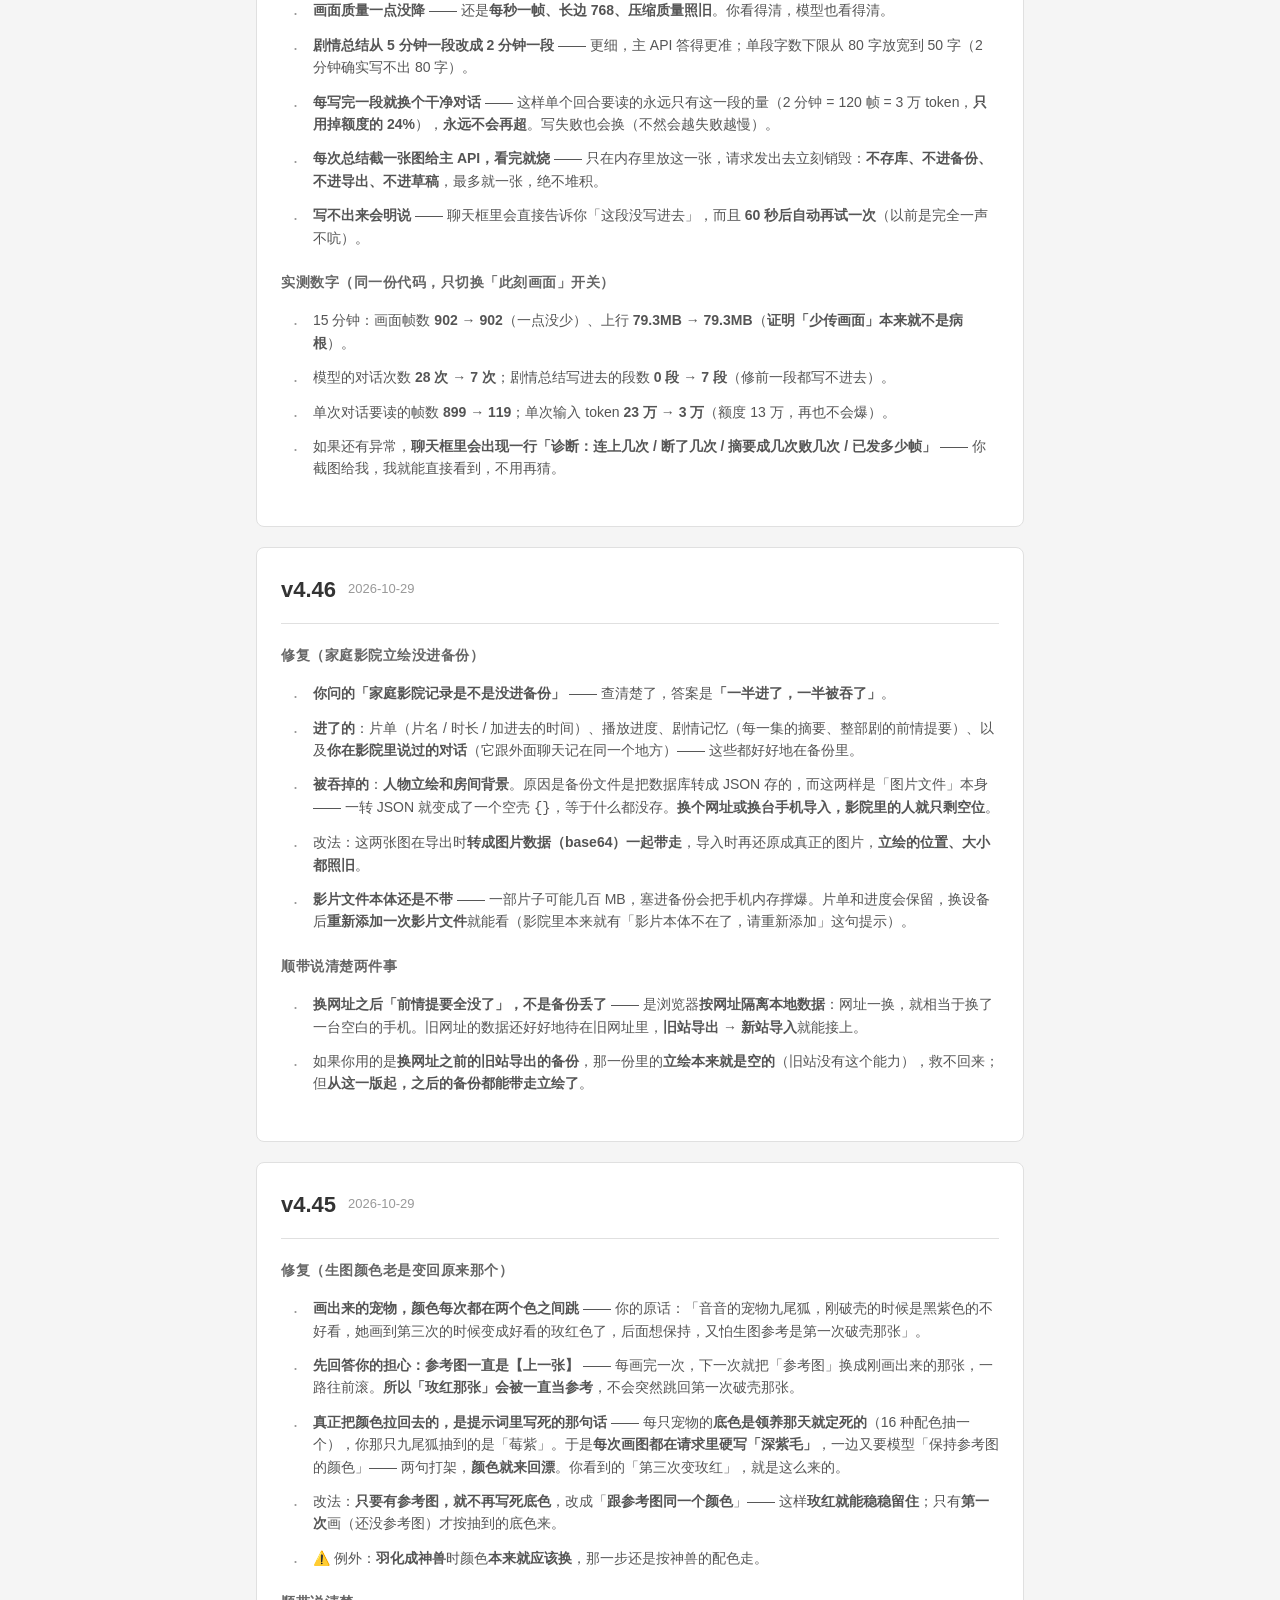
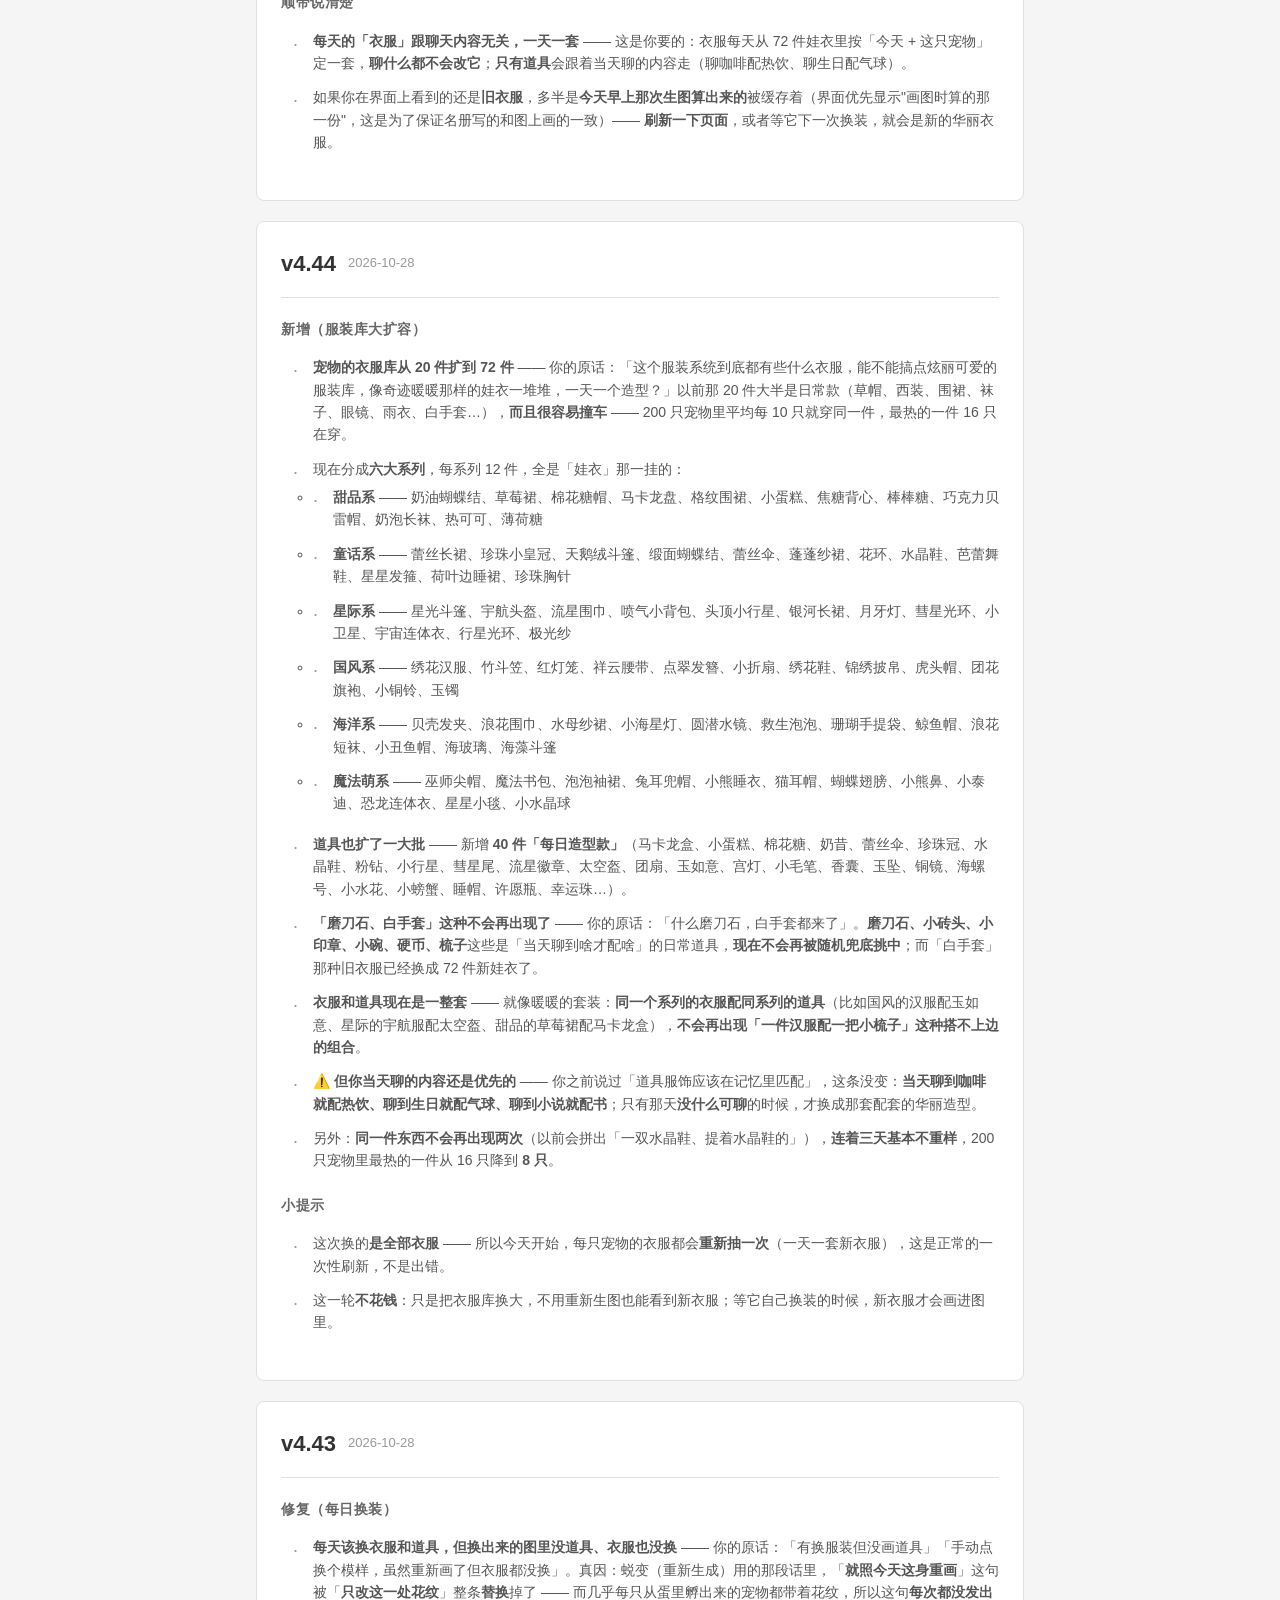
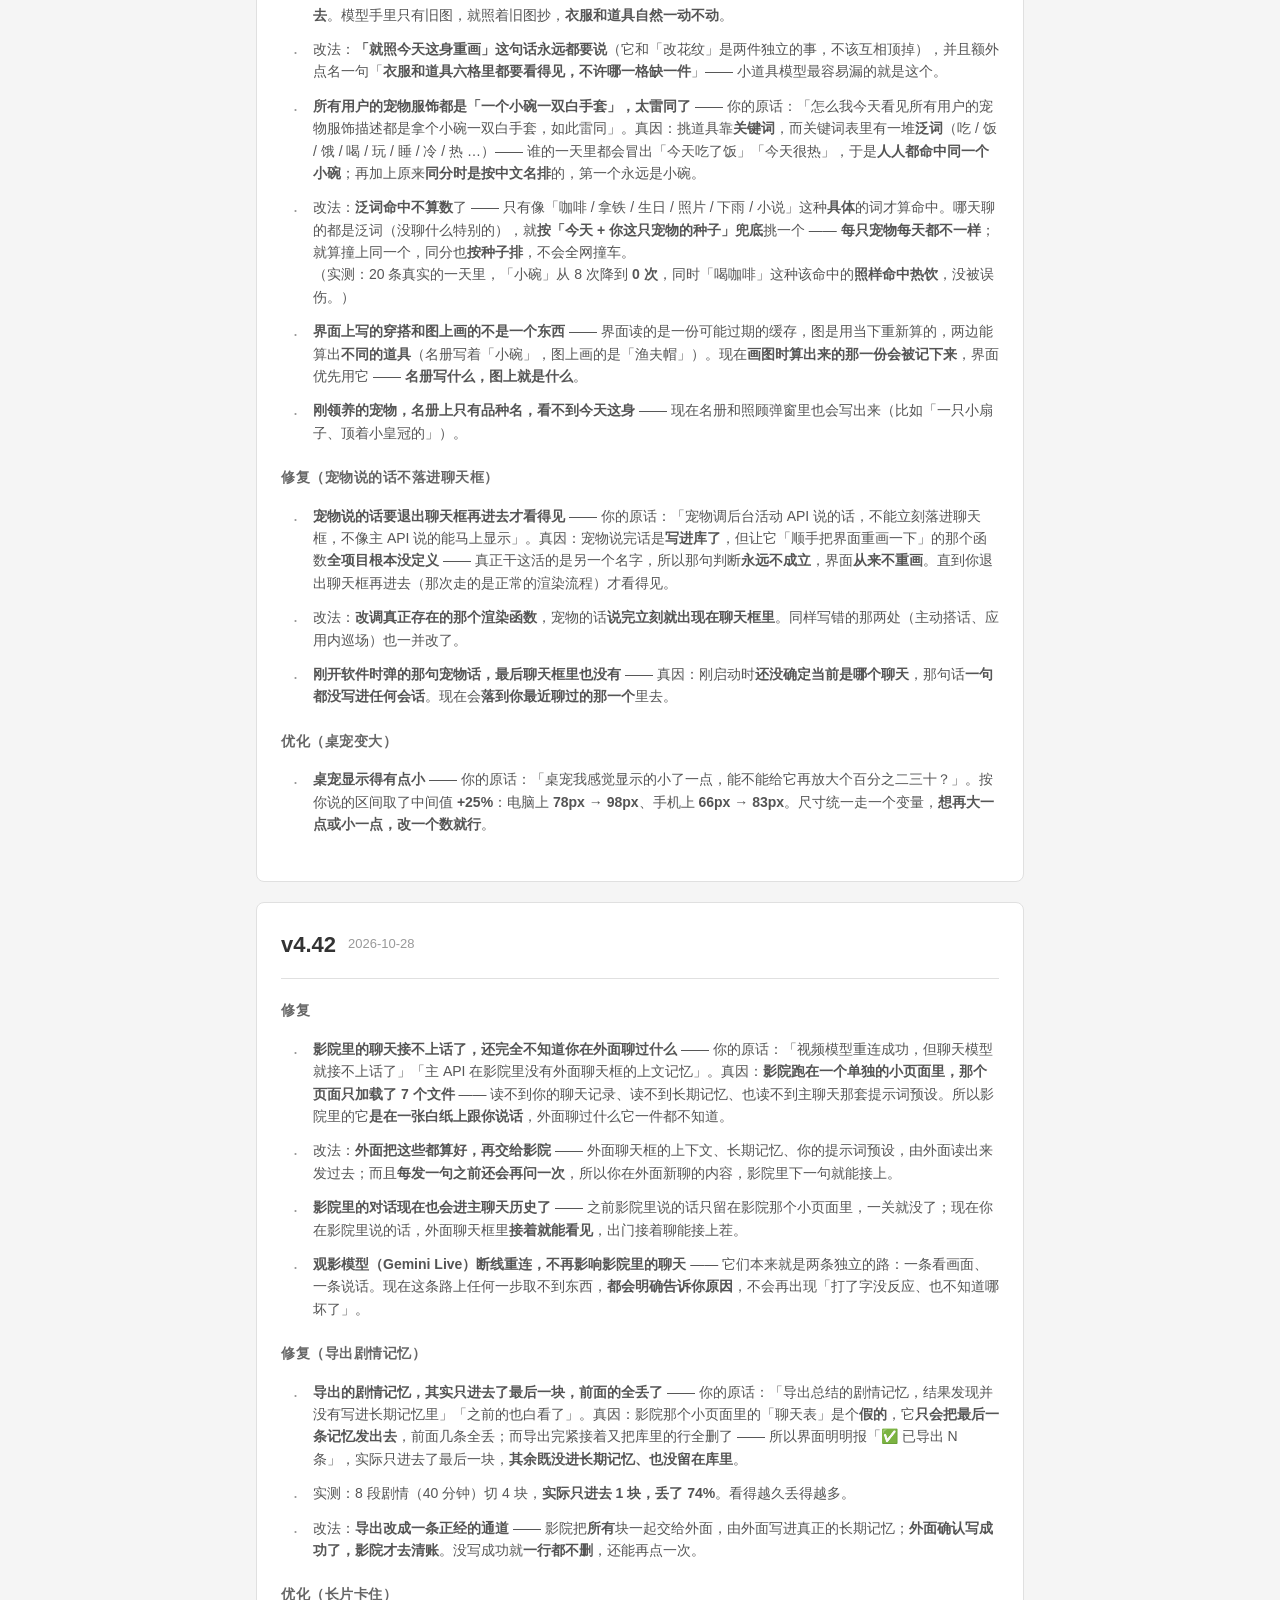
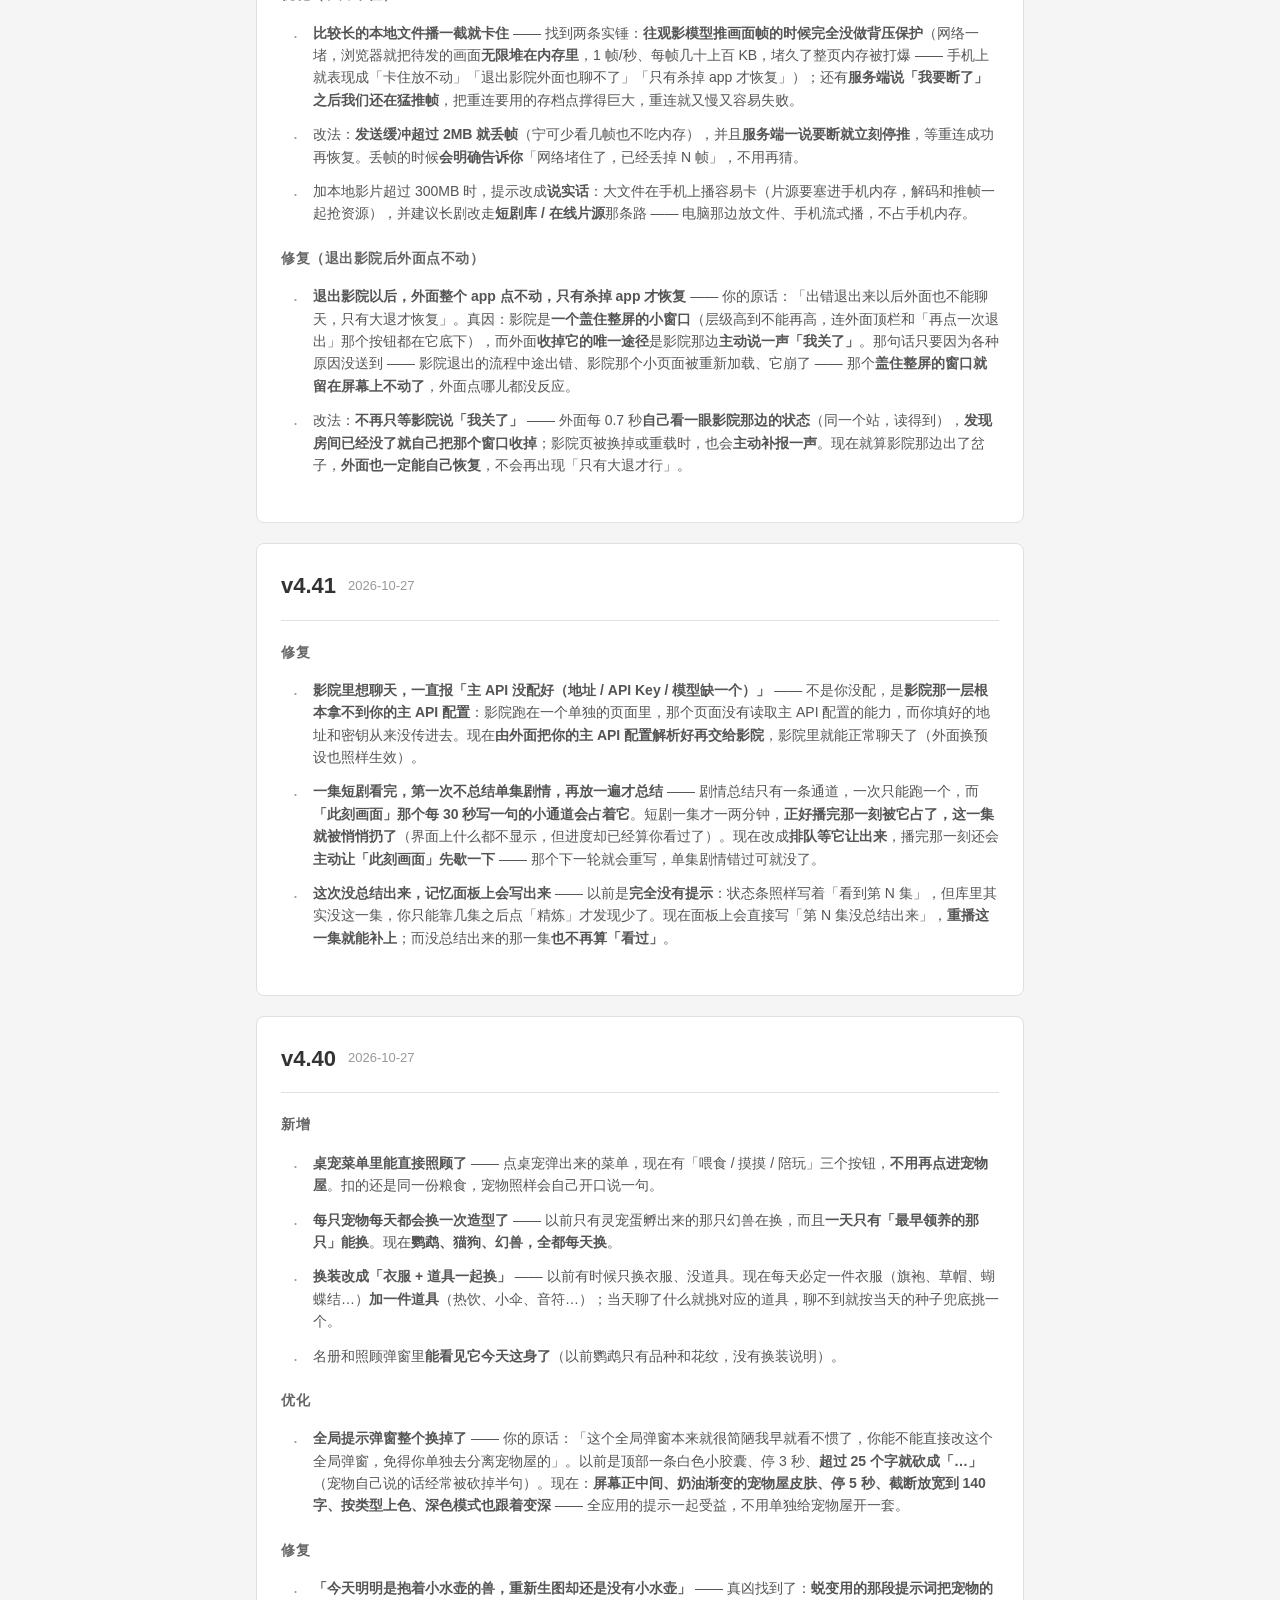
<file: update-log.html>
<!DOCTYPE html>
<html lang="zh-CN">
<head>
  <meta charset="UTF-8">
  <meta name="viewport" content="width=device-width, initial-scale=1.0">
  <title>更新日志</title>
  <style>
    * {
      margin: 0;
      padding: 0;
      box-sizing: border-box;
    }

    body {
      font-family: -apple-system, BlinkMacSystemFont, "Segoe UI", Roboto, "Helvetica Neue", Arial, sans-serif;
      background: var(--primary-bg, #f5f5f5);
      color: var(--text-color, #333);
      line-height: 1.6;
    }

    .header {
      position: sticky;
      top: 0;
      background: var(--primary-bg, #fff);
      border-bottom: 1px solid var(--border-color, #eee);
      padding: 12px 16px;
      display: flex;
      align-items: center;
      z-index: 100;
      box-shadow: 0 2px 4px rgba(0,0,0,0.05);
    }

    .back-btn {
      font-size: 28px;
      cursor: pointer;
      color: var(--text-color, #333);
      margin-right: 12px;
      line-height: 1;
    }

    .header-title {
      font-size: 17px;
      font-weight: 600;
      color: var(--text-color, #333);
    }

    .container {
      max-width: 800px;
      margin: 0 auto;
      padding: 20px 16px;
    }

    .notice {
      background: var(--primary-bg, #fff);
      border: 1px solid var(--border-color, #e0e0e0);
      padding: 20px;
      border-radius: 8px;
      margin-bottom: 24px;
      border-left: 4px solid var(--accent-color, #007AFF);
    }

    .notice h2 {
      font-size: 16px;
      margin-bottom: 12px;
      font-weight: 600;
      color: var(--text-color, #333);
    }

    .notice p {
      font-size: 14px;
      line-height: 1.8;
      color: var(--text-secondary, #666);
    }

    .version-card {
      background: var(--primary-bg, #fff);
      border: 1px solid var(--border-color, #e0e0e0);
      border-radius: 8px;
      padding: 24px;
      margin-bottom: 20px;
      transition: border-color 0.2s;
    }

    .version-card:hover {
      border-color: var(--accent-color, #007AFF);
    }

    .version-header {
      display: flex;
      align-items: center;
      margin-bottom: 20px;
      padding-bottom: 16px;
      border-bottom: 1px solid var(--border-color, #e0e0e0);
    }

    .version-number {
      font-size: 22px;
      font-weight: 600;
      color: var(--text-color, #333);
      margin-right: 12px;
    }

    .version-date {
      font-size: 13px;
      color: var(--text-secondary, #999);
    }

    .section {
      margin-bottom: 16px;
    }

    .section-title {
      font-size: 14px;
      font-weight: 600;
      color: var(--text-secondary, #666);
      margin-bottom: 10px;
      text-transform: uppercase;
      letter-spacing: 0.5px;
    }

    .item-list {
      list-style: none;
      padding-left: 12px;
    }

    .item-list li {
      padding: 6px 0;
      padding-left: 20px;
      position: relative;
      font-size: 14px;
      color: var(--text-color, #555);
    }

    .item-list li::before {
      content: '·';
      position: absolute;
      left: 0;
      color: var(--text-secondary, #999);
      font-size: 18px;
    }

    @media (max-width: 600px) {
      .container {
        padding: 16px 12px;
      }

      .version-card {
        padding: 16px;
      }

      .version-number {
        font-size: 20px;
      }
    }
  </style>
</head>
<body>
  <div class="header">
    <span class="back-btn" onclick="history.back()">‹</span>
    <span class="header-title">更新日志</span>
  </div>

  <div class="container">
    <div class="notice">
      <h2>关于更新日志</h2>
      <p>之前有人建议我把330的更新日志做个日志放上去，问题是我的更新日志文件因为换电脑不慎丢失了，所以更新日志从本次（明天）更新后开始记录。</p>
    </div>

    <!-- 4.55 版本 -->
    <div class="version-card">
      <div class="version-header">
        <span class="version-number">v4.55</span>
        <span class="version-date">最新版本</span>
      </div>
      <div class="section">
        <div class="section-title feat">「一起读书」改成独立的读书屋了（不是小浮窗）</div>
        <ul class="item-list">
          <li><strong>以前的样子</strong> —— 点 📖 出来的是聊天页里一个 <strong>340px 的小浮窗</strong>，整本书塞在一条记录里。实测一本 2000 万字的书：翻一页 <strong>96~126 毫秒</strong>、开书库 39 毫秒、页面常驻内存 <strong>307MB</strong> → 手机上就是卡、发烫。</li>
          <li><strong>现在的样子</strong> —— 点 📖 直接进<strong>全屏读书屋</strong>：先是<strong>书架大厅</strong>（你给的那张背景），点书就进<strong>全屏阅读室</strong>（另一张背景，宋体正文、宣纸色卡片、章节标题居中）。</li>
          <li><strong>为什么能快</strong> —— 数据改成<strong>一页存一条</strong>，翻页只取当前这一页。实测连翻 50 页 <strong>64 毫秒</strong>（旧版要 5.1 秒左右，快了 80 倍）。</li>
          <li><strong>再大的书也不怕</strong> —— 导入是<strong>流式</strong>的：文件边读边切页，内存里一次只放一页，不会把整本书塞进去。</li>
          <li><strong>旧的小浮窗彻底下线了</strong> —— 入口只剩这一个 📖，不会再有两个地方能开书。</li>
        </ul>
      </div>
      <div class="section">
        <div class="section-title feat">页面下半部固定一个 AI 聊天窗</div>
        <ul class="item-list">
          <li><strong>读着读着想聊</strong> —— 不用切页面，读书屋<strong>下半屏</strong>就是聊天窗，边读边讨论。</li>
          <li><strong>长出来一句想问</strong> —— 正文里选中一句话，旁边冒出「<strong>💬 问 AI</strong>」，点一下就把这句带进对话。</li>
          <li><strong>AI 知道的上下文</strong> —— <strong>当前这一页的全文 + 你选中的那句话</strong>，问什么它都能对上你正在读的地方。</li>
          <li><strong>可以调大小</strong> —— 中间的分隔条能拖，右上角也能整个收起（收起来只占一条，读书的地方就大了）。</li>
        </ul>
      </div>
      <div class="section">
        <div class="section-title feat">你昨天在手机上试过之后提的七个问题，全改了</div>
        <ul class="item-list">
          <li><strong>书架大厅没有「返回聊天」的键</strong> —— 原来右上角只有一个小小的 ✕，谁也不知道那是回聊天。现在左上角是明明白白的<strong>「‹ 返回聊天」</strong>。</li>
          <li><strong>返回键顶到状态栏了</strong> —— 手机 PWA 上状态栏（时间/信号）是盖在内容上面的，所以返回键得往下让一块。现在顶栏会自动避开状态栏的高度。</li>
          <li><strong>导入的小说全是乱码</strong> —— 以前只试了一种中文编码，浏览器不认那种写法时就悄悄按 UTF-8 解，整本报废。现在会<strong>先试 UTF-8、再试 GB18030/GBK</strong>，而且<strong>文件头尾各看一段</strong>（只看开头的话，小说前面的版权页全是英文，会误判）。章节也认得更多了：<strong>「第一章：」「第一章」「序章」「楔子」「Chapter 1」</strong>都认。</li>
          <li><strong>书架上的书删不掉</strong> —— 那个删除按钮其实<strong>从来没显示出来</strong>（样式写成了隐藏，而代码没去点亮它）。现在每本书右上角都常驻一个 🗑，点一下就移除。</li>
          <li><strong>提示语写着"史书里看不懂的，尽管问"</strong> —— 你说得对，不是所有人都看史书。已经改成<strong>「问点什么…」</strong>。</li>
          <li><strong>MiniMax 的 think 思维链全露出来了</strong> —— 现在流式输出会把 <strong><think> 思考过程整段吞掉</strong>（流式下这个标签还可能被切断，所以做了专门的过滤），收尾再按主聊天那套清一次。提示词里也写死了"不要输出思考过程"。</li>
          <li><strong>API 线路要跟主聊天一样</strong> —— 现在<strong>OpenAI 兼容</strong>和<strong>谷歌原生直连</strong>都支持（谷歌原生由主界面代打，沙盒自己拼地址会 404），另外还补上了<strong>角色独立 API</strong>（你在角色设置里换过线路的话，读书屋也跟着用），并且改成<strong>实时读取</strong>当前预设（以前缓存了一份，你中途切预设读书屋不跟着变）。</li>
        </ul>
      </div>
      <div class="section">
        <div class="section-title fix">桌宠底下那条看不见的长条，挡住了聊天框（已修）</div>
        <ul class="item-list">
          <li><strong>你原话</strong> —— 「聊天框的那个宠物桌宠虽然图片下方看不见东西，但是好像有很长一片区域在隐形遮挡聊天框的其他功能，如果桌宠放右上，我甚至点不到右下弹出来的匹配表情包，就是桌宠下方很长的遮挡区域在遮挡，挪开就能点了」。</li>
          <li><strong>真因不是层级，是盒子被撑长了</strong> —— 桌宠平时靠样式摆在右下角，一旦你<strong>拖动过</strong>，代码就改用「左上角坐标」来定位，但<strong>右边和下边的定位没撤掉</strong>。两套一起生效时，那个容器的<strong>高度会被撑满从顶到底的一整段</strong> —— 实测 430×900 的屏上：没拖过时是 98×106 像素，拖过一次就变成 98×<strong>673</strong> 像素。一整条透明的长柱就那么横在屏幕右边。</li>
          <li><strong>所以你点不到右下角的表情包</strong> —— 那条长柱虽然一个像素都看不见，但它实实在在吃掉了鼠标事件，下面的按钮根本收不到点击。</li>
          <li><strong>顺带还修了两个连带毛病</strong> —— ① 桌宠一旦被拉长就<strong>再也拖不到下面</strong>（拖动范围被那条长柱算成了 0）；② 弹出来的<strong>菜单会被顶到屏幕外</strong>，根本点不着。</li>
          <li><strong>现在长条没了，挡路的只剩桌宠自己</strong> —— 定位切换时会明确把「右/下」撤掉；容器的高度也写死了只跟内容走；而且容器<strong>本身不再接管鼠标</strong>，只有<strong>宠物图片、名字和菜单</strong>能点。所以哪怕真挡住了，也就挡住桌宠自己那一小块。</li>
        </ul>
      </div>
      <div class="section">
        <div class="section-title fix">浅色宠物（淡蓝色那种）抠完自己那块变透明了</div>
        <ul class="item-list">
          <li><strong>你原话</strong> —— 「如果宠物画出来是比较浅的颜色，比如淡蓝色，就很容易在抠图处理以后出来的是透明的，就是宠物自身的浅色区域也被扣掉了」。</li>
          <li><strong>原因</strong> —— 抠图是从画面四边往里"漫水"过去的，遇到<strong>颜色慢慢变的地方</strong>它会顺着一起走进去。宠物头顶那条由浅到深的过渡带在像素上<strong>宽达 40 像素</strong>，一格一格只差一点点 → 漫水就钻进宠物肚子里，把浅色身体全吃掉了。<strong>深色宠物没事</strong>，因为它们的轮廓是"硬边"，漫水跨不过去 —— 这也正是你说的「稍微画深色一点点就能正常抠」。</li>
          <li><strong>还查出一个连带问题</strong> —— 本来有一道保险叫「画面不能被抠空」，但它<strong>只在整张图都没有深色颜色时才生效</strong>。浅色宠物身上有一双眼睛 → 这道保险被跳过 → 宠物被吃光都没人拦。</li>
          <li><strong>改了两处</strong> —— ① 那道保险改成<strong>一直生效</strong>，宠物快被吃光时会自动回滚、改用保守参数重来；② 保守参数的力度又收了一点（原来还会啃掉色距很近的浅紫、浅灰蓝，现在<strong>12 种浅色深色宠物全部 100% 保住</strong>，背景也照样抠得干干净净）。</li>
          <li><strong>容差本身没动</strong> —— 实测调小容差不是解法：浅色宠物照样被吃光，而背景会开始抠不干净（容差降到 12 时背景残留近两成，降到 8 时超过六成），就是以前你反馈过的"宠物旁边残留色块"。</li>
        </ul>
      </div>
      <div class="section">
        <div class="section-title note">几个说明</div>
        <ul class="item-list">
          <li><strong>翻页不会去烦 AI</strong> —— 每次翻页都问一次太慢也太费。翻页只是把「你在读哪一页」悄悄同步给主聊天那边的 AI，下次你直接问，它知道你读到哪了。</li>
          <li><strong>以前导入的书会自动搬过来</strong> —— 而且是<strong>你第一次打开读书屋的时候</strong>才搬（不让你开机时卡一下）。</li>
          <li><strong>备份和清数据里已经有读书屋了</strong> —— 换手机、备份恢复都算得进去。</li>
          <li><strong>这次动过书库版本号</strong> —— 第一次打开会比平时慢一两秒（要把书库升一版），之后就正常了。</li>
        </ul>
      </div>
    </div>
    <!-- 4.54 版本 -->
    <div class="version-card">
      <div class="version-header">
        <span class="version-number">v4.54</span>
        <span class="version-date">2026-10-30</span>
      </div>
      <div class="section">
        <div class="section-title feat">宠物屋「初始形象」—— 换装不再越画越不像</div>
        <ul class="item-list">
          <li><strong>你原话</strong> —— 「<strong>我之前宠物系统的设计是每天换装的时候，拿头一天的图去垫图画新衣服新形象，结果因为每次垫的图都有之前的衣服和形象，导致宠物的长相越画越不像了，时间久了肯定更严重，我想改成以后用用户指定的形象去垫</strong>」。</li>
          <li><strong>确实是这么设计的，改了</strong> —— 以前每天换装，是拿<strong>昨天那张画好的图</strong>当垫图，让模型在那张图上改出新衣服。这样每天都在昨天那张的基础上再改一次，<strong>脸和花纹会一层层叠上去</strong>，越画越不像。</li>
          <li><strong>现在改成：拿你指定的图垫</strong> —— 每次换装都从<strong>同一张固定的形象图</strong>重新画。衣服和道具照常天天换，但<strong>长相每次都从你那张图出发</strong>，不会越跑越偏。</li>
        </ul>
      </div>
      <div class="section">
        <div class="section-title feat">怎么用</div>
        <ul class="item-list">
          <li><strong>在小窝里点右上角的 ⚙（小屋管理）</strong> —— 那里多了一块<strong>「初始形象」</strong>，每只宠物一行，点<strong>「上传」</strong>选一张图（一张正脸照就行，会自动裁成方的）。</li>
          <li><strong>一只宠物一张</strong> —— 不同宠物可以指定不同的形象（猫和鹦鹉当然不该用同一张）。</li>
          <li><strong>换完不会自动重画</strong>（生图次数你自己掌握）—— 想马上看效果，回小窝点一下<strong>「换个模样」</strong>，那一次就会照着新形象画。</li>
          <li><strong>不想要了</strong> —— 点「清除」就回到原来的样子。</li>
        </ul>
      </div>
      <div class="section">
        <div class="section-title note">几个说明</div>
        <ul class="item-list">
          <li><strong>没设初始形象的宠物，行为一个字都没变</strong> —— 还是拿上一张当垫（老样子），你可以一只一只慢慢设。</li>
          <li><strong>蛋还没孵出来的时候不用这张图</strong> —— 那时候画的是蛋，拿一张动物肖像当参考反而会把蛋画歪。孵出来以后才开始用。</li>
          <li><strong>上传的图只裁方+缩小，不会自动抠背景</strong> —— 真实照片的背景很难在本地抠干净，所以改成在提示词里明确告诉模型「<strong>只取这张图的长相和配色，忽略它里面的衣服和背景</strong>」。</li>
          <li><strong>以前画歪的那些不会自动变回来</strong> —— 从下一次换装开始按新形象画。老图我还留着（成长相册里能翻到）。</li>
        </ul>
      </div>
    </div>
    <!-- 4.53 版本 -->
    <div class="version-card">
      <div class="version-header">
        <span class="version-number">v4.53</span>
        <span class="version-date">2026-10-29</span>
      </div>
      <div class="section">
        <div class="section-title feat">新功能（宠物屋可以换房间背景了）</div>
        <ul class="item-list">
          <li><strong>你给的</strong> —— 「我想换成这张插画，可以把这个加进去备选吗，<strong>原来那个也留着，想选哪个选哪个</strong>」。</li>
          <li><strong>新房间：星夜树屋</strong> —— 开满白花的树洞，挂着星星灯和水晶，窗外是远处的城堡。你那张图原比例是 940×1672，我裁到 <strong>1024×1536（跟原来那张一样是 2:3）</strong>，所以<strong>场景容器不用改</strong>，两张背景共用同一个比例。</li>
          <li><strong>怎么换</strong> —— 小窝场景<strong>右上角多了一个 🎨 按钮</strong>，点一下弹出两间房的缩略图，选哪间就搬哪间；<strong>选中哪间会记住</strong>，下次进来还是你选的那间。</li>
          <li><strong>原来那张「阳光小屋」还留着</strong> —— 老用户进来默认还是那间，随时能切回去。</li>
        </ul>
      </div>
      <div class="section">
        <div class="section-title feat">精灵大一倍，槽位减到 3 个</div>
        <ul class="item-list">
          <li><strong>你又改了一次口</strong> —— 「<strong>精灵不要弄小了，我们基本上只养一只，不需要 12 个槽位，给我把屋里的宠物弄大点，现在大一倍都可以，不然看都看不清</strong>」。</li>
          <li><strong>精灵大一倍</strong> —— 原来占场景宽度的 21%，现在 <strong>42%</strong>（手机上从 82px 变成 165px）。<strong>两间房一样大</strong>，不再是一套大一套小。</li>
          <li><strong>12 个槽位 → 一排最多 3 只</strong>，而且<strong>只有 1 只的时候它站在正中间</strong>当主角（以前第 1 只固定在左上角）。2 只一左一右，3 只均匀铺开。</li>
          <li><strong>蛋不占地面的名额</strong> —— 所以「1 颗蛋 + 1 只猫」的时候，那只猫<strong>还是在正中间</strong>。</li>
        </ul>
      </div>
      <div class="section">
        <div class="section-title fix">你看完图又提的两处，已经改掉</div>
        <ul class="item-list">
          <li><strong>「老背景的宠物全部站在地毯外面去了，得往上挪点」</strong> —— 属实。<strong>阳光小屋的地毯实测在 38%~62%</strong>，而精灵的脚原来落在 <strong>71.8%</strong>，整排都站在毯子外面。现在<strong>整体往上挪</strong>，脚落回 <strong>55.8%</strong>，站在毯子上。</li>
          <li><strong>「星夜图的蛋太小了差点没看见，你没调整蛋的大小」</strong> —— 属实，之前蛋只有 11%（43px）。现在<strong>阳光小屋的蛋 14%（藤篮里）、星夜树屋的蛋 20%（78px，躺在树洞那张床上）</strong>，一眼能看见。</li>
          <li><strong>「星夜的蛋还是太靠外了，能不能往右挪点」</strong> —— 属实。星夜树屋那张床上能躺东西的<strong>白绒巢实测在 x 51.5%~85%</strong>，而蛋原来在 57%（占 47%~67%），<strong>左边缘是凸在巢外面的</strong>。现在挪到 <strong>63%（占 53%~73%，整个躺在巢里）</strong>。</li>
          <li><strong>顺带</strong>：3 只并排时左右边缘原来会超出画面 4%（猫的爪子尾巴被切掉），现在收到 <strong>1%~99%</strong>，不裁边了。</li>
        </ul>
      </div>
      <div class="section">
        <div class="section-title note">为什么换背景要连带改站位</div>
        <ul class="item-list">
          <li>宠物是<strong>站在背景图上</strong>的，位置以前是写死的百分比 —— 照着「阳光小屋」那张图调的（地毯在 42%~68%，下面是木地板）。</li>
          <li>换一张图，宠物就会<strong>浮空或者埋进家具里</strong>。所以现在<strong>每套背景自带自己的站位和精灵大小</strong>：阳光小屋站在地毯上（y=44%），星夜树屋站在蓝白圆毯上（y=80%）。</li>
          <li>站位是<strong>拿真实精灵图一张张模拟出来的</strong>，不是拍脑袋填的 —— 名字标签被裁掉 0.4% 这种事都量过、改过。</li>
        </ul>
      </div>
      <div class="section">
        <div class="section-title note">要看的</div>
        <ul class="item-list">
          <li>进小窝，点<strong>右上角的 🎨</strong>，看看两间房对不对。</li>
          <li>星夜树屋那张要是哪里不对（比如宠物该站的位置、蛋该放哪），<strong>跟我说就行</strong>，站位是改数字的事。</li>
        </ul>
      </div>
    </div>
    <!-- 4.52 版本 -->
    <div class="version-card">
      <div class="version-header">
        <span class="version-number">v4.52</span>
        <span class="version-date">2026-10-29</span>
      </div>
      <div class="section">
        <div class="section-title fix">修复（影院「总结一段以后，再过两分钟没有发起总结」）</div>
        <ul class="item-list">
          <li><strong>你报的</strong> —— 「<strong>live 就没有显示断过，跟重连没关系</strong>，就是总结一段以后再过两分钟没有发起总结」。</li>
          <li><strong>这次没再靠猜</strong> —— 前两轮我修的是「怎么连上」，你这次说清了是<strong>另一件事</strong>：连接一直好好的，是<strong>第二段摘要压根没发起</strong>。这条我按你说的重查了。</li>
          <li><strong>真因（这次是结构性的）</strong> —— 摘要的触发一直是<strong>靠一个计时器「自己接自己」</strong>：这次到点了写完，它顺带给下一次排上。链上<strong>任何一环被吃掉</strong>（切后台、拖进度条、换片、连接抖一下），<strong>后面就永远不再发起</strong>，而且现场一点线索都没有。</li>
          <li><strong>还挖出一条断线</strong> —— 视频「暂停」事件会<strong>把摘要计时器和「已经看了多久」一起清掉</strong>，可视频「播放」事件<strong>只管连 live，从来不把它们恢复</strong>。所以拖一下进度条、切一下 app 回来，摘要就哑了。</li>
        </ul>
      </div>
      <div class="section">
        <div class="section-title fix">这次改了什么</div>
        <ul class="item-list">
          <li><strong>计时器不再说了算</strong> —— 现在每 30 秒核对一次：<strong>「你已经看了 X 分钟，剧情还没写进去」就直接补一次</strong>，管它那个计时器还在不在。<strong>「每 2 分钟必有一段」从靠运气变成硬保证</strong>。</li>
          <li><strong>播放事件补上恢复动作</strong> —— 视频一恢复播放，就把「看了多久」和摘要计时器都接回去。</li>
          <li><strong>诊断框加了摘要时间线</strong> —— 每次「发起 / 没发出去 / 强制补一次」都记一条，<strong>下次一张截图就能直接看出卡在哪</strong>，不用再猜。</li>
          <li><strong>画面、画质、总结节奏都没动</strong>（还是一秒一帧、长边 768、每 2 分钟一段）。</li>
        </ul>
      </div>
      <div class="section">
        <div class="section-title note">要看的</div>
        <ul class="item-list">
          <li>看本地长剧，<strong>过几分钟应该能连着总结好几次</strong>。</li>
          <li>万一这次还是只写了一段，<strong>点 ⚙设置 → 底部「诊断」截个图给我</strong> —— 现在里面有摘要时间线（几点发起的、有没有发出去、有没有强制补过），<strong>一眼就能定位</strong>。</li>
        </ul>
      </div>
    </div>
    <!-- 4.51 版本 -->
    <div class="version-card">
      <div class="version-header">
        <span class="version-number">v4.51</span>
        <span class="version-date">2026-10-29</span>
      </div>
      <div class="section">
        <div class="section-title fix">修复（影院只总结了第一段，之后就再也没总结）</div>
        <ul class="item-list">
          <li><strong>你报的</strong> —— 「又是只总结了第一个 2 分钟的剧情，就是第一段，<strong>之后就再也没总结了，换了一集看也没总结</strong>」。</li>
          <li><strong>这次是真复现出来了</strong> —— 上次没抓到的原因：那条测试只要求「<strong>至少写了 1 段</strong>」，而你的症状正好是「只有第一段」→ 1 段也算通过，所以一直没人发现。这次把测试改严，并且<strong>在同一个场景下把旧版跑了一遍</strong>：旧版写的段数和你看到的一模一样。</li>
          <li><strong>真因</strong> —— 连接断了以后，程序会重连 5 次；<strong>5 次都失败它就彻底放弃了</strong>（提示写着「已停止自动重连」）。live 永远回不来 → 它就没法看画面 → <strong>剧情就再也写不出来了</strong>，只留下断之前的那一段。</li>
          <li><strong>还有几条同路的坑</strong>：切后台回来时如果 live 还没接上，摘要的计时器<strong>直接就不排了</strong>；连接失败一次就把整个功能<strong>关掉</strong>；连接进「出错」状态时<strong>没人管</strong>，一次失败就永远不重连。</li>
        </ul>
      </div>
      <div class="section">
        <div class="section-title fix">这次改了什么</div>
        <ul class="item-list">
          <li><strong>不再彻底放弃</strong> —— 重连 5 次失败后改成<strong>每 60 秒继续试一次</strong>，永远不会自己放弃（提示只说一次，不会刷屏）。</li>
          <li><strong>加了看门狗</strong> —— 每 30 秒看一眼：<strong>摘要的计时器丢了就补上</strong>；<strong>live 掉线了就安排重连</strong>。上面那几条坑不管从哪条路踩进来，都会被它兜住。</li>
          <li><strong>切后台回来也能接着写</strong> —— 以前这时如果 live 还没接上就直接放弃了，现在会照常排上计时器。</li>
          <li><strong>连接失败不再把功能整个关掉</strong>，改成交给重连；<strong>「出错」状态也会安排重连</strong>（以前一次失败就永远不重连）。</li>
          <li><strong>画面、画质、总结节奏都没动</strong>（还是一秒一帧、长边 768、每 2 分钟一段）。</li>
        </ul>
      </div>
      <div class="section">
        <div class="section-title note">要看的</div>
        <ul class="item-list">
          <li>看本地长剧，<strong>过几分钟应该能连着总结好几次</strong>。</li>
          <li>万一这次还是只写了一段，<strong>把影院的聊天框截个图给我</strong> —— 里面现在会明说卡在哪一步（「还没连上」「重连中」「连续重连失败」），一眼就能看出来，比再猜一轮快得多。</li>
        </ul>
      </div>
    </div>
    <!-- 4.50 版本 -->
    <div class="version-card">
      <div class="version-header">
        <span class="version-number">v4.50</span>
        <span class="version-date">2026-10-29</span>
      </div>
      <div class="section">
        <div class="section-title fix">修复（影院 live 断了重连不上 / 再进去看再久都不总结剧情）</div>
        <ul class="item-list">
          <li><strong>你报的</strong> —— 「看到三分钟左右，总结了一次剧情提要，然后 <strong>live 断了怎么都重连不上</strong>，于是我退出了影院，再次进去接着看<strong>这下看再久都不总结剧情了</strong>」。</li>
          <li><strong>找到真凶了</strong> —— 上次那版为了防发烫，加了一条「<strong>每次总结完就换一次干净会话</strong>」。换会话的时候，<strong>旧连接没被关干净</strong>：旧连接后来被服务端一关，顺手把<strong>新连接也判成了死的</strong>（它俩用的是同一个状态对象）。</li>
          <li><strong>连起来是这样死的</strong>：新连接被判死 → 程序以为「没连上」→ 又重连 → 每次重连又留一个旧连接 → <strong>无限循环</strong>。界面上看就是「怎么都重连不上」。</li>
          <li><strong>为什么「再进去也不总结」是同一个病</strong> —— 剧情总结要靠 live 才能写。live 一直判死 → <strong>总结那条路每次都提前退出</strong> → 所以视频照看，<strong>但一句剧情都不会写</strong>。不是两个毛病，是一个。</li>
          <li><strong>为什么以前没犯</strong> —— 老代码只在「服务端先断开」之后才重连，那时候旧连接早关好了。<strong>新加的「总结完换会话」是第一次在连接还活着的时候主动换</strong> → 才踩到这个坑。所以这是上次那版修发烫时带出来的。</li>
        </ul>
      </div>
      <div class="section">
        <div class="section-title fix">这次改了什么</div>
        <ul class="item-list">
          <li><strong>换会话时先把旧连接关干净</strong>：先把旧连接的回调摘掉（它之后怎么关都碰不到新连接），再关掉它。</li>
          <li><strong>换会话失败不再悄悄消失</strong> —— 以前失败是个没人接的<strong>空头承诺</strong>（连重连都不会安排）。现在失败就当「连接有问题」，按重连处理。</li>
          <li><strong>以后不写剧情会告诉你原因</strong> —— 以前 live 没连上时是<strong>闷声不响</strong>，你只看到「一句总结都没写」，完全不知道卡在哪。现在聊天区会直接说：<strong>「Gemini Live 还没连上 —— 剧情要靠它整理，所以现在还没写」</strong>。</li>
          <li><strong>画面和画质一行没动</strong>（还是一秒一帧、长边 768），还是每 2 分钟总结一次。</li>
        </ul>
      </div>
      <div class="section">
        <div class="section-title fix">修复（桌宠下面一大块空白，点到会乱动）</div>
        <ul class="item-list">
          <li><strong>你报的</strong> —— 「宠物桌宠本来只有小小的一块面积，但是<strong>宠物下方很长一个空间，点到都会挪动宠物或者弹出弹窗</strong>，是不是它那个透明面积太大了」。</li>
          <li><strong>你猜对了</strong> —— 确实是透明面积太大。桌宠的图是<strong>六格拼图</strong>，宠物只画在每格中间，<strong>下面那截是空的</strong>；但点鼠标这件事认的是<strong>整个大方框</strong>，不管那里有没有东西。</li>
          <li><strong>量出来有多少</strong> —— 宠物本身只占格子的 <strong>50%~91%</strong>，下面平均空出 <strong>9%~20%</strong>；再加上名字那一小条，宠物底下有<strong>近 30px 看不见但能点</strong>的地方（手机上一样宽）。</li>
        </ul>
      </div>
      <div class="section">
        <div class="section-title fix">桌宠这次改了什么</div>
        <ul class="item-list">
          <li><strong>先量一遍，再按实物判定</strong> —— 页面会自己量一遍你那张图，算出宠物真正占的地方；<strong>点到宠物身上才响应，点到下面那片空白就当没点</strong>（不会乱拖，也不会乱弹菜单）。</li>
          <li><strong>画面一个字没改</strong> —— 宠物长什么样、放在哪、多大，全都跟以前一样，只是「哪里算点到它」变准了。</li>
          <li><strong>万一量不出来</strong>（图加载失败之类），就<strong>退回以前的行为</strong>，绝不会变成「点不到了」。</li>
          <li><strong>名字那一小条仍然能点</strong>（点名字照样弹菜单）。</li>
        </ul>
      </div>
      <div class="section">
        <div class="section-title note">要看的</div>
        <ul class="item-list">
          <li>影院：看本地长剧，<strong>过几分钟应该能连着总结好几次</strong>；万一又断了，聊天区会直接告诉你断在哪一步。</li>
          <li>桌宠：<strong>点宠物身上</strong>能拖能弹菜单；<strong>点它下面那片空白</strong>什么都不会发生。</li>
        </ul>
      </div>
    </div>
    <!-- 4.49 版本 -->
    <div class="version-card">
      <div class="version-header">
        <span class="version-number">v4.49</span>
        <span class="version-date">2026-10-29</span>
      </div>
      <div class="section">
        <div class="section-title fix">改动一：生图次数不再限制 3 次</div>
        <ul class="item-list">
          <li><strong>你提的</strong> —— 「生图次数，她们不想要三次的限制，<strong>反正画多少自己掌握</strong>」。</li>
          <li><strong>改了什么</strong> —— 以前每天默认只准画 <strong>3 次</strong>，画满就直接拦下来。现在默认<strong>不限次</strong>，想画多少次画多少次。</li>
          <li><strong>拦的功能没坏，只是默认不拦</strong> —— 你要是自己在设置里写死一个次数，或者给某次生图单独标了预算，<strong>照样拦得住</strong>。只是「什么都不设」的时候＝随便画。</li>
          <li><strong>每天自动换装那条路单独算</strong> —— 它不受这次改动影响（还是每只宠物每天自动画一次），<strong>手动点「换个模样」才是你说了算</strong>。</li>
        </ul>
      </div>
      <div class="section">
        <div class="section-title fix">改动二：影院陪聊改走谷歌直连</div>
        <ul class="item-list">
          <li><strong>你说要加的</strong> —— 「影院主 API 聊天不能走谷歌直连吗？这的给我加上啊」。</li>
          <li><strong>之前为什么走不通</strong> —— 影院是一个<strong>单独的小页面</strong>，它只加载了 7 个文件，<strong>主聊天那套「把消息转成谷歌格式」的工具不在里面</strong>。所以你在设置里把主 API 换成谷歌原生地址（<code>…/v1beta/models/…</code> 那种）时，影院这边<strong>自己转不了格式</strong>，就报错了。</li>
          <li><strong>这次改了什么</strong> —— <strong>外面那页替你转</strong>：影院把要问的话交给外面的主聊天页，外面的页用<strong>和主聊天完全同一套</strong>转换逻辑发给谷歌，再把回答带回来给影院。</li>
          <li><strong>不是另写一份，是复用同一套</strong> —— 所以影院和主聊天对同一句话的理解、格式、报错方式<strong>完全一致</strong>，不会出现「主聊天好好的，影院就说不行」。</li>
          <li><strong>等不到就明说</strong> —— 外面那页处理失败，影院会<strong>把失败原因显示出来</strong>，不会闷声卡住让你以为是自己网络的问题。</li>
        </ul>
      </div>
      <div class="section">
        <div class="section-title note">要看的</div>
        <ul class="item-list">
          <li>影院陪聊：把主 API 设成<strong>谷歌原生地址</strong>，进影院问一句话试试，看能不能正常回。</li>
          <li>宠物屋：连着点几次「<strong>换个模样</strong>」，看会不会真的能一张接一张画下去。</li>
        </ul>
      </div>
    </div>
    <!-- 4.48 版本 -->
    <div class="version-card">
      <div class="version-header">
        <span class="version-number">v4.48</span>
        <span class="version-date">2026-10-29</span>
      </div>
      <div class="section">
        <div class="section-title fix">修复（鹦鹉换装只有徽章，没有新衣服）</div>
        <ul class="item-list">
          <li><strong>你报的现象</strong> —— 「怎么我刚才更新了，鹦鹉只有徽章，没有新衣服」。</li>
          <li><strong>徽章是画出来了的</strong> —— 那是<strong>道具</strong>，本来就能画。<strong>没画出来的是「衣服」</strong>，因为给模型的条件自相矛盾。</li>
          <li><strong>矛盾在哪</strong> —— 我们让模型画一张<strong>六格图</strong>，六个姿势写的是：<strong>抬起一只前爪、蜷着睡、趴着、耳朵和尾巴和爪子不许碰格边</strong>。这些全是<strong>猫狗那一套</strong>。让一只<strong>鹦鹉</strong>「抬起前爪」，模型就会把它画成毛茸茸的圆球兽 —— <strong>草莓裙、小熊睡衣、绣花鞋</strong>这些它根本穿不上，于是衣服被丢掉，只剩胸口一个小东西（看着就是一枚徽章）。</li>
          <li><strong>衣服库也是问题</strong> —— 那 72 件衣服里，鸟穿不了一批（连衣裙、连体衣、鞋、袜子、围裙），还有两件干脆是「<strong>胸口别一个小东西</strong>」→ 画出来同样是徽章。</li>
          <li><strong>道具里还写着「爪子」</strong> —— 有一批道具写的是「<strong>拿在爪子里</strong>」。鸟没有爪子，写爪子模型就会给它配上两只小爪，同样把它画成四足兽。</li>
        </ul>
      </div>
      <div class="section">
        <div class="section-title fix">这次改了什么</div>
        <ul class="item-list">
          <li><strong>鹦鹉改用鸟的六个姿势</strong>：<strong>站在枝头、闭眼、埋头理羽、低头啄食、抬头看、展翅</strong>；「不许碰格边」也改成<strong>喙、头、翅膀、尾羽</strong>。</li>
          <li><strong>鹦鹉有自己的 24 件衣服</strong> —— 全是<strong>穿在身上</strong>的：<strong>奶油领结、小饼干帽、棒棒糖丝带、草莓围兜、珍珠小皇冠、蕾丝领巾、小花环、天鹅绒小斗篷、流星围巾、小宇航头盔、喷气小背包、极光小纱、竹斗笠、祥云腰封、点翠发簪、红绸小披帛、贝壳发夹、浪花围巾、圆潜水镜、救生圈、巫师尖帽、兔耳兜帽、魔法书包、星星小披肩</strong>（6 个系列各 4 件，衣服和道具还是配套挑）。</li>
          <li><strong>衣服位里不许再出现「顶在头上的一颗小行星」这种</strong> —— 你截图里那句「一顶小皇冠、<strong>头顶小行星的</strong>」：前面那个是<strong>道具</strong>，后面那个本来该是<strong>衣服</strong>，可它其实是「顶在头上的一颗小行星」，根本不是衣服 → 画出来只是头顶一个小东西，看着就像一枚徽章。现在<strong>衣服位只放穿在身上的东西</strong>（戴着/围着/披着/背着/系着/套着）。</li>
          <li><strong>鹦鹉的道具改成用喙拿</strong>：「拿在爪子里」→「<strong>拿在喙里</strong>」。</li>
          <li><strong>名册和图对上了</strong> —— 之前名册写的衣服和图上画的<b>可能不是同一套</b>，这次一并对齐（今天这身按宠物种类算，名册、说明、图、给 AI 看的那份全都用同一套）。</li>
          <li><strong>猫狗和幻兽一点没动</strong> —— 它们本来就是四足，「爪子」对它们是对的，姿势和衣服保持原样。</li>
        </ul>
      </div>
      <div class="section">
        <div class="section-title note">要看的</div>
        <ul class="item-list">
          <li>明天鹦鹉自动换装时，看它是不是<strong>穿上了</strong>（领结/帽/围巾/斗篷这类），而不是只多了一个小徽章。</li>
          <li>想马上看：手动点一次「<strong>换个模样</strong>」就行（手动和自动分开算次数）。</li>
        </ul>
      </div>
    </div>
    <!-- 4.47 版本 -->
    <div class="version-card">
      <div class="version-header">
        <span class="version-number">v4.47</span>
        <span class="version-date">2026-10-29</span>
      </div>
      <div class="section">
        <div class="section-title fix">修复（影院越看越烫 / 不写总结 / 闪退）</div>
        <ul class="item-list">
          <li><strong>你报的三个问题</strong> —— 「本地视频看的时候越看手机越烫，看了十分钟动漫一句剧情总结都没写，最后十五分钟左右浏览器崩溃闪退」。</li>
          <li><strong>先认一件事：你是对的</strong> —— 影院从一开始就是<strong>一秒一帧</strong>，从来没变过；刚写好那版放一集也不会发热闪退。所以「少传画面」这个方向是错的，这一版把画面质量<strong>原样还回去了</strong>。</li>
          <li><strong>真正的原因是「此刻画面」</strong> —— 影院每隔一会儿会问模型一句「此刻屏幕上是什么」，用来给陪聊提供画面描述。<strong>但模型的对话是一次只能做一件事</strong>：这句问话和「写剧情总结」抢同一个位置。问话每 30 秒占一次，总结就被挤到后面排队，<strong>排到 141~173 秒</strong> → 超时作废 → <strong>一句剧情总结都没写</strong>。</li>
          <li><strong>为什么最后会闪退</strong> —— 模型每回一句话都要把<strong>这个对话里看过的全部画面</strong>重新算一遍。攒到 899 帧时，<strong>一句话的输入就高达 23 万 token</strong>，而额度只有 13 万 —— 早就超了。超了之后自动重连，而重连<strong>又带着爆掉的上下文</strong> → 立刻再爆 → 反复重连 → 手机狂热 + 闪退。</li>
        </ul>
      </div>
      <div class="section">
        <div class="section-title fix">这次改了什么</div>
        <ul class="item-list">
          <li><strong>「此刻画面」这个通道整个取消</strong> —— 模型的对话位置<strong>全留给写剧情总结</strong>。陪聊照样能聊，只是它靠<strong>文字剧情</strong>说话，不再每 30 秒去打断模型。</li>
          <li><strong>画面质量一点没降</strong> —— 还是<strong>每秒一帧、长边 768、压缩质量照旧</strong>。你看得清，模型也看得清。</li>
          <li><strong>剧情总结从 5 分钟一段改成 2 分钟一段</strong> —— 更细，主 API 答得更准；单段字数下限从 80 字放宽到 50 字（2 分钟确实写不出 80 字）。</li>
          <li><strong>每写完一段就换个干净对话</strong> —— 这样单个回合要读的永远只有这一段的量（2 分钟 = 120 帧 = 3 万 token，<strong>只用掉额度的 24%</strong>），<strong>永远不会再超</strong>。写失败也会换（不然会越失败越慢）。</li>
          <li><strong>每次总结截一张图给主 API，看完就烧</strong> —— 只在内存里放这一张，请求发出去立刻销毁：<strong>不存库、不进备份、不进导出、不进草稿</strong>，最多就一张，绝不堆积。</li>
          <li><strong>写不出来会明说</strong> —— 聊天框里会直接告诉你「这段没写进去」，而且 <strong>60 秒后自动再试一次</strong>（以前是完全一声不吭）。</li>
        </ul>
      </div>
      <div class="section">
        <div class="section-title note">实测数字（同一份代码，只切换「此刻画面」开关）</div>
        <ul class="item-list">
          <li>15 分钟：画面帧数 <strong>902 → 902</strong>（一点没少）、上行 <strong>79.3MB → 79.3MB</strong>（<strong>证明「少传画面」本来就不是病根</strong>）。</li>
          <li>模型的对话次数 <strong>28 次 → 7 次</strong>；剧情总结写进去的段数 <strong>0 段 → 7 段</strong>（修前一段都写不进去）。</li>
          <li>单次对话要读的帧数 <strong>899 → 119</strong>；单次输入 token <strong>23 万 → 3 万</strong>（额度 13 万，再也不会爆）。</li>
          <li>如果还有异常，<strong>聊天框里会出现一行「诊断：连上几次 / 断了几次 / 摘要成几次败几次 / 已发多少帧」</strong> —— 你截图给我，我就能直接看到，不用再猜。</li>
        </ul>
      </div>
    </div>
    <!-- 4.46 版本 -->
    <div class="version-card">
      <div class="version-header">
        <span class="version-number">v4.46</span>
        <span class="version-date">2026-10-29</span>
      </div>
      <div class="section">
        <div class="section-title fix">修复（家庭影院立绘没进备份）</div>
        <ul class="item-list">
          <li><strong>你问的「家庭影院记录是不是没进备份」</strong> —— 查清楚了，答案是<strong>「一半进了，一半被吞了」</strong>。</li>
          <li><strong>进了的</strong>：片单（片名 / 时长 / 加进去的时间）、播放进度、剧情记忆（每一集的摘要、整部剧的前情提要）、以及<strong>你在影院里说过的对话</strong>（它跟外面聊天记在同一个地方）—— 这些都好好地在备份里。</li>
          <li><strong>被吞掉的</strong>：<strong>人物立绘和房间背景</strong>。原因是备份文件是把数据库转成 JSON 存的，而这两样是「图片文件」本身 —— 一转 JSON 就变成了一个空壳 <code>{}</code>，等于什么都没存。<strong>换个网址或换台手机导入，影院里的人就只剩空位</strong>。</li>
          <li>改法：这两张图在导出时<strong>转成图片数据（base64）一起带走</strong>，导入时再还原成真正的图片，<strong>立绘的位置、大小都照旧</strong>。</li>
          <li><strong>影片文件本体还是不带</strong> —— 一部片子可能几百 MB，塞进备份会把手机内存撑爆。片单和进度会保留，换设备后<strong>重新添加一次影片文件</strong>就能看（影院里本来就有「影片本体不在了，请重新添加」这句提示）。</li>
        </ul>
      </div>
      <div class="section">
        <div class="section-title note">顺带说清楚两件事</div>
        <ul class="item-list">
          <li><strong>换网址之后「前情提要全没了」，不是备份丢了</strong> —— 是浏览器<strong>按网址隔离本地数据</strong>：网址一换，就相当于换了一台空白的手机。旧网址的数据还好好地待在旧网址里，<strong>旧站导出 → 新站导入</strong>就能接上。</li>
          <li>如果你用的是<strong>换网址之前的旧站导出的备份</strong>，那一份里的<strong>立绘本来就是空的</strong>（旧站没有这个能力），救不回来；但<strong>从这一版起，之后的备份都能带走立绘了</strong>。</li>
        </ul>
      </div>
    </div>
    <!-- 4.45 版本 -->
    <div class="version-card">
      <div class="version-header">
        <span class="version-number">v4.45</span>
        <span class="version-date">2026-10-29</span>
      </div>
      <div class="section">
        <div class="section-title fix">修复（生图颜色老是变回原来那个）</div>
        <ul class="item-list">
          <li><strong>画出来的宠物，颜色每次都在两个色之间跳</strong> —— 你的原话：「音音的宠物九尾狐，刚破壳的时候是黑紫色的不好看，她画到第三次的时候变成好看的玫红色了，后面想保持，又怕生图参考是第一次破壳那张」。</li>
          <li><strong>先回答你的担心：参考图一直是【上一张】</strong> —— 每画完一次，下一次就把「参考图」换成刚画出来的那张，一路往前滚。<strong>所以「玫红那张」会被一直当参考</strong>，不会突然跳回第一次破壳那张。</li>
          <li><strong>真正把颜色拉回去的，是提示词里写死的那句话</strong> —— 每只宠物的<strong>底色是领养那天就定死的</strong>（16 种配色抽一个），你那只九尾狐抽到的是「莓紫」。于是<strong>每次画图都在请求里硬写「深紫毛」</strong>，一边又要模型「保持参考图的颜色」—— 两句打架，<strong>颜色就来回漂</strong>。你看到的「第三次变玫红」，就是这么来的。</li>
          <li>改法：<strong>只要有参考图，就不再写死底色</strong>，改成「<strong>跟参考图同一个颜色</strong>」—— 这样<strong>玫红就能稳稳留住</strong>；只有<strong>第一次</strong>画（还没参考图）才按抽到的底色来。</li>
          <li>⚠️ 例外：<strong>羽化成神兽</strong>时颜色<strong>本来就应该换</strong>，那一步还是按神兽的配色走。</li>
        </ul>
      </div>
      <div class="section">
        <div class="section-title note">顺带说清楚</div>
        <ul class="item-list">
          <li><strong>每天的「衣服」跟聊天内容无关，一天一套</strong> —— 这是你要的：衣服每天从 72 件娃衣里按「今天 + 这只宠物」定一套，<strong>聊什么都不会改它</strong>；<strong>只有道具</strong>会跟着当天聊的内容走（聊咖啡配热饮、聊生日配气球）。</li>
          <li>如果你在界面上看到的还是<strong>旧衣服</strong>，多半是<strong>今天早上那次生图算出来的</strong>被缓存着（界面优先显示"画图时算的那一份"，这是为了保证名册写的和图上画的一致）—— <strong>刷新一下页面</strong>，或者等它下一次换装，就会是新的华丽衣服。</li>
        </ul>
      </div>
    </div>
    <!-- 4.44 版本 -->
    <div class="version-card">
      <div class="version-header">
        <span class="version-number">v4.44</span>
        <span class="version-date">2026-10-28</span>
      </div>
      <div class="section">
        <div class="section-title new">新增（服装库大扩容）</div>
        <ul class="item-list">
          <li><strong>宠物的衣服库从 20 件扩到 <strong>72 件</strong></strong> —— 你的原话：「这个服装系统到底都有些什么衣服，能不能搞点炫丽可爱的服装库，像奇迹暖暖那样的娃衣一堆堆，一天一个造型？」以前那 20 件大半是日常款（草帽、西装、围裙、袜子、眼镜、雨衣、白手套…），<strong>而且很容易撞车</strong> —— 200 只宠物里平均每 10 只就穿同一件，最热的一件 16 只在穿。</li>
          <li>现在分成<strong>六大系列</strong>，每系列 12 件，全是「娃衣」那一挂的：
            <ul>
              <li><strong>甜品系</strong> —— 奶油蝴蝶结、草莓裙、棉花糖帽、马卡龙盘、格纹围裙、小蛋糕、焦糖背心、棒棒糖、巧克力贝雷帽、奶泡长袜、热可可、薄荷糖</li>
              <li><strong>童话系</strong> —— 蕾丝长裙、珍珠小皇冠、天鹅绒斗篷、缎面蝴蝶结、蕾丝伞、蓬蓬纱裙、花环、水晶鞋、芭蕾舞鞋、星星发箍、荷叶边睡裙、珍珠胸针</li>
              <li><strong>星际系</strong> —— 星光斗篷、宇航头盔、流星围巾、喷气小背包、头顶小行星、银河长裙、月牙灯、彗星光环、小卫星、宇宙连体衣、行星光环、极光纱</li>
              <li><strong>国风系</strong> —— 绣花汉服、竹斗笠、红灯笼、祥云腰带、点翠发簪、小折扇、绣花鞋、锦绣披帛、虎头帽、团花旗袍、小铜铃、玉镯</li>
              <li><strong>海洋系</strong> —— 贝壳发夹、浪花围巾、水母纱裙、小海星灯、圆潜水镜、救生泡泡、珊瑚手提袋、鲸鱼帽、浪花短袜、小丑鱼帽、海玻璃、海藻斗篷</li>
              <li><strong>魔法萌系</strong> —— 巫师尖帽、魔法书包、泡泡袖裙、兔耳兜帽、小熊睡衣、猫耳帽、蝴蝶翅膀、小熊鼻、小泰迪、恐龙连体衣、星星小毯、小水晶球</li>
            </ul>
          </li>
          <li><strong>道具也扩了一大批</strong> —— 新增 <strong>40 件「每日造型款」</strong>（马卡龙盒、小蛋糕、棉花糖、奶昔、蕾丝伞、珍珠冠、水晶鞋、粉钻、小行星、彗星尾、流星徽章、太空盔、团扇、玉如意、宫灯、小毛笔、香囊、玉坠、铜镜、海螺号、小水花、小螃蟹、睡帽、许愿瓶、幸运珠…）。</li>
          <li><strong>「磨刀石、白手套」这种不会再出现了</strong> —— 你的原话：「什么磨刀石，白手套都来了」。<strong>磨刀石、小砖头、小印章、小碗、硬币、梳子</strong>这些是「当天聊到啥才配啥」的日常道具，<strong>现在不会再被随机兜底挑中</strong>；而「白手套」那种旧衣服已经换成 72 件新娃衣了。</li>
          <li><strong>衣服和道具现在是一整套</strong> —— 就像暖暖的套装：<strong>同一个系列的衣服配同系列的道具</strong>（比如国风的汉服配玉如意、星际的宇航服配太空盔、甜品的草莓裙配马卡龙盒），<strong>不会再出现「一件汉服配一把小梳子」这种搭不上边的组合</strong>。</li>
          <li>⚠️ <strong>但你当天聊的内容还是优先的</strong> —— 你之前说过「道具服饰应该在记忆里匹配」，这条没变：<strong>当天聊到咖啡就配热饮、聊到生日就配气球、聊到小说就配书</strong>；只有那天<strong>没什么可聊</strong>的时候，才换成那套配套的华丽造型。</li>
          <li>另外：<strong>同一件东西不会再出现两次</strong>（以前会拼出「一双水晶鞋、提着水晶鞋的」），<strong>连着三天基本不重样</strong>，200 只宠物里最热的一件从 16 只降到 <strong>8 只</strong>。</li>
        </ul>
      </div>
      <div class="section">
        <div class="section-title note">小提示</div>
        <ul class="item-list">
          <li>这次换的<strong>是全部衣服</strong> —— 所以今天开始，每只宠物的衣服都会<strong>重新抽一次</strong>（一天一套新衣服），这是正常的一次性刷新，不是出错。</li>
          <li>这一轮<strong>不花钱</strong>：只是把衣服库换大，不用重新生图也能看到新衣服；等它自己换装的时候，新衣服才会画进图里。</li>
        </ul>
      </div>
    </div>
    <!-- 4.43 版本 -->
    <div class="version-card">
      <div class="version-header">
        <span class="version-number">v4.43</span>
        <span class="version-date">2026-10-28</span>
      </div>
      <div class="section">
        <div class="section-title fix">修复（每日换装）</div>
        <ul class="item-list">
          <li><strong>每天该换衣服和道具，但换出来的图里没道具、衣服也没换</strong> —— 你的原话：「有换服装但没画道具」「手动点换个模样，虽然重新画了但衣服都没换」。真因：蜕变（重新生成）用的那段话里，「<strong>就照今天这身重画</strong>」这句被「<strong>只改这一处花纹</strong>」整条<strong>替换</strong>掉了 —— 而几乎每只从蛋里孵出来的宠物都带着花纹，所以这句<strong>每次都没发出去</strong>。模型手里只有旧图，就照着旧图抄，<strong>衣服和道具自然一动不动</strong>。</li>
          <li>改法：<strong>「就照今天这身重画」这句话永远都要说</strong>（它和「改花纹」是两件独立的事，不该互相顶掉），并且额外点名一句「<strong>衣服和道具六格里都要看得见，不许哪一格缺一件</strong>」—— 小道具模型最容易漏的就是这个。</li>
          <li><strong>所有用户的宠物服饰都是「一个小碗一双白手套」，太雷同了</strong> —— 你的原话：「怎么我今天看见所有用户的宠物服饰描述都是拿个小碗一双白手套，如此雷同」。真因：挑道具靠<strong>关键词</strong>，而关键词表里有一堆<strong>泛词</strong>（吃 / 饭 / 饿 / 喝 / 玩 / 睡 / 冷 / 热 …）—— 谁的一天里都会冒出「今天吃了饭」「今天很热」，于是<strong>人人都命中同一个小碗</strong>；再加上原来<strong>同分时是按中文名排</strong>的，第一个永远是小碗。</li>
          <li>改法：<strong>泛词命中不算数</strong>了 —— 只有像「咖啡 / 拿铁 / 生日 / 照片 / 下雨 / 小说」这种<strong>具体</strong>的词才算命中。哪天聊的都是泛词（没聊什么特别的），就<strong>按「今天 + 你这只宠物的种子」兜底</strong>挑一个 —— <strong>每只宠物每天都不一样</strong>；就算撞上同一个，同分也<strong>按种子排</strong>，不会全网撞车。<br>（实测：20 条真实的一天里，「小碗」从 8 次降到 <strong>0 次</strong>，同时「喝咖啡」这种该命中的<strong>照样命中热饮</strong>，没被误伤。）</li>
          <li><strong>界面上写的穿搭和图上画的不是一个东西</strong> —— 界面读的是一份可能过期的缓存，图是用当下重新算的，两边能算出<strong>不同的道具</strong>（名册写着「小碗」，图上画的是「渔夫帽」）。现在<strong>画图时算出来的那一份会被记下来</strong>，界面优先用它 —— <strong>名册写什么，图上就是什么</strong>。</li>
          <li><strong>刚领养的宠物，名册上只有品种名，看不到今天这身</strong> —— 现在名册和照顾弹窗里也会写出来（比如「一只小扇子、顶着小皇冠的」）。</li>
        </ul>
      </div>
      <div class="section">
        <div class="section-title fix">修复（宠物说的话不落进聊天框）</div>
        <ul class="item-list">
          <li><strong>宠物说的话要退出聊天框再进去才看得见</strong> —— 你的原话：「宠物调后台活动 API 说的话，不能立刻落进聊天框，不像主 API 说的能马上显示」。真因：宠物说完话是<strong>写进库了</strong>，但让它「顺手把界面重画一下」的那个函数<strong>全项目根本没定义</strong> —— 真正干这活的是另一个名字，所以那句判断<strong>永远不成立</strong>，界面<strong>从来不重画</strong>。直到你退出聊天框再进去（那次走的是正常的渲染流程）才看得见。</li>
          <li>改法：<strong>改调真正存在的那个渲染函数</strong>，宠物的话<strong>说完立刻就出现在聊天框里</strong>。同样写错的那两处（主动搭话、应用内巡场）也一并改了。</li>
          <li><strong>刚开软件时弹的那句宠物话，最后聊天框里也没有</strong> —— 真因：刚启动时<strong>还没确定当前是哪个聊天</strong>，那句话<strong>一句都没写进任何会话</strong>。现在会<strong>落到你最近聊过的那一个</strong>里去。</li>
        </ul>
      </div>
      <div class="section">
        <div class="section-title optimize">优化（桌宠变大）</div>
        <ul class="item-list">
          <li><strong>桌宠显示得有点小</strong> —— 你的原话：「桌宠我感觉显示的小了一点，能不能给它再放大个百分之二三十？」。按你说的区间取了中间值 <strong>+25%</strong>：电脑上 <strong>78px → 98px</strong>、手机上 <strong>66px → 83px</strong>。尺寸统一走一个变量，<strong>想再大一点或小一点，改一个数就行</strong>。</li>
        </ul>
      </div>
    </div>
    <!-- 4.42 版本 -->
    <div class="version-card">
      <div class="version-header">
        <span class="version-number">v4.42</span>
        <span class="version-date">2026-10-28</span>
      </div>
      <div class="section">
        <div class="section-title fix">修复</div>
        <ul class="item-list">
          <li><strong>影院里的聊天接不上话了，还完全不知道你在外面聊过什么</strong> —— 你的原话：「视频模型重连成功，但聊天模型就接不上话了」「主 API 在影院里没有外面聊天框的上文记忆」。真因：<strong>影院跑在一个单独的小页面里，那个页面只加载了 7 个文件</strong> —— 读不到你的聊天记录、读不到长期记忆、也读不到主聊天那套提示词预设。所以影院里的它<strong>是在一张白纸上跟你说话</strong>，外面聊过什么它一件都不知道。</li>
          <li>改法：<strong>外面把这些都算好，再交给影院</strong> —— 外面聊天框的上下文、长期记忆、你的提示词预设，由外面读出来发过去；而且<strong>每发一句之前还会再问一次</strong>，所以你在外面新聊的内容，影院里下一句就能接上。</li>
          <li><strong>影院里的对话现在也会进主聊天历史了</strong> —— 之前影院里说的话只留在影院那个小页面里，一关就没了；现在你在影院里说的话，外面聊天框里<strong>接着就能看见</strong>，出门接着聊能接上茬。</li>
          <li><strong>观影模型（Gemini Live）断线重连，不再影响影院里的聊天</strong> —— 它们本来就是两条独立的路：一条看画面、一条说话。现在这条路上任何一步取不到东西，<strong>都会明确告诉你原因</strong>，不会再出现「打了字没反应、也不知道哪坏了」。</li>
        </ul>
      </div>
      <div class="section">
        <div class="section-title fix">修复（导出剧情记忆）</div>
        <ul class="item-list">
          <li><strong>导出的剧情记忆，其实只进去了最后一块，前面的全丢了</strong> —— 你的原话：「导出总结的剧情记忆，结果发现并没有写进长期记忆里」「之前的也白看了」。真因：影院那个小页面里的「聊天表」是个<strong>假的</strong>，它<strong>只会把最后一条记忆发出去</strong>，前面几条全丢；而导出完紧接着又把库里的行全删了 —— 所以界面明明报「✅ 已导出 N 条」，实际只进去了最后一块，<strong>其余既没进长期记忆、也没留在库里</strong>。</li>
          <li>实测：8 段剧情（40 分钟）切 4 块，<strong>实际只进去 1 块，丢了 74%</strong>。看得越久丢得越多。</li>
          <li>改法：<strong>导出改成一条正经的通道</strong> —— 影院把<strong>所有</strong>块一起交给外面，由外面写进真正的长期记忆；<strong>外面确认写成功了，影院才去清账</strong>。没写成功就<strong>一行都不删</strong>，还能再点一次。</li>
        </ul>
      </div>
      <div class="section">
        <div class="section-title optimize">优化（长片卡住）</div>
        <ul class="item-list">
          <li><strong>比较长的本地文件播一截就卡住</strong> —— 找到两条实锤：<strong>往观影模型推画面帧的时候完全没做背压保护</strong>（网络一堵，浏览器就把待发的画面<strong>无限堆在内存里</strong>，1 帧/秒、每帧几十上百 KB，堵久了整页内存被打爆 —— 手机上就表现成「卡住放不动」「退出影院外面也聊不了」「只有杀掉 app 才恢复」）；还有<strong>服务端说「我要断了」之后我们还在猛推帧</strong>，把重连要用的存档点撑得巨大，重连就又慢又容易失败。</li>
          <li>改法：<strong>发送缓冲超过 2MB 就丢帧</strong>（宁可少看几帧也不吃内存），并且<strong>服务端一说要断就立刻停推</strong>，等重连成功再恢复。丢帧的时候<strong>会明确告诉你</strong>「网络堵住了，已经丢掉 N 帧」，不用再猜。</li>
          <li>加本地影片超过 300MB 时，提示改成<strong>说实话</strong>：大文件在手机上播容易卡（片源要塞进手机内存，解码和推帧一起抢资源），并建议长剧改走<strong>短剧库 / 在线片源</strong>那条路 —— 电脑那边放文件、手机流式播，不占手机内存。</li>
        </ul>
      </div>
      <div class="section">
        <div class="section-title fix">修复（退出影院后外面点不动）</div>
        <ul class="item-list">
          <li><strong>退出影院以后，外面整个 app 点不动，只有杀掉 app 才恢复</strong> —— 你的原话：「出错退出来以后外面也不能聊天，只有大退才恢复」。真因：影院是<strong>一个盖住整屏的小窗口</strong>（层级高到不能再高，连外面顶栏和「再点一次退出」那个按钮都在它底下），而外面<strong>收掉它的唯一途径</strong>是影院那边<strong>主动说一声「我关了」</strong>。那句话只要因为各种原因没送到 —— 影院退出的流程中途出错、影院那个小页面被重新加载、它崩了 —— 那个<strong>盖住整屏的窗口就留在屏幕上不动了</strong>，外面点哪儿都没反应。</li>
          <li>改法：<strong>不再只等影院说「我关了」</strong> —— 外面每 0.7 秒<strong>自己看一眼影院那边的状态</strong>（同一个站，读得到），<strong>发现房间已经没了就自己把那个窗口收掉</strong>；影院页被换掉或重载时，也会<strong>主动补报一声</strong>。现在就算影院那边出了岔子，<strong>外面也一定能自己恢复</strong>，不会再出现「只有大退才行」。</li>
        </ul>
      </div>
    </div>
    <!-- 4.41 版本 -->
    <div class="version-card">
      <div class="version-header">
        <span class="version-number">v4.41</span>
        <span class="version-date">2026-10-27</span>
      </div>
      <div class="section">
        <div class="section-title fix">修复</div>
        <ul class="item-list">
          <li><strong>影院里想聊天，一直报「主 API 没配好（地址 / API Key / 模型缺一个）」</strong> —— 不是你没配，是<strong>影院那一层根本拿不到你的主 API 配置</strong>：影院跑在一个单独的页面里，那个页面没有读取主 API 配置的能力，而你填好的地址和密钥从来没传进去。现在<strong>由外面把你的主 API 配置解析好再交给影院</strong>，影院里就能正常聊天了（外面换预设也照样生效）。</li>
          <li><strong>一集短剧看完，第一次不总结单集剧情，再放一遍才总结</strong> —— 剧情总结只有一条通道，一次只能跑一个，而<strong>「此刻画面」那个每 30 秒写一句的小通道会占着它</strong>。短剧一集才一两分钟，<strong>正好播完那一刻被它占了，这一集就被悄悄扔了</strong>（界面上什么都不显示，但进度却已经算你看过了）。现在改成<strong>排队等它让出来</strong>，播完那一刻还会<strong>主动让「此刻画面」先歇一下</strong> —— 那个下一轮就会重写，单集剧情错过可就没了。</li>
          <li><strong>这次没总结出来，记忆面板上会写出来</strong> —— 以前是<strong>完全没有提示</strong>：状态条照样写着「看到第 N 集」，但库里其实没这一集，你只能靠几集之后点「精炼」才发现少了。现在面板上会直接写「第 N 集没总结出来」，<strong>重播这一集就能补上</strong>；而没总结出来的那一集<strong>也不再算「看过」</strong>。</li>
        </ul>
      </div>
    </div>
    <!-- 4.40 版本 -->
    <div class="version-card">
      <div class="version-header">
        <span class="version-number">v4.40</span>
        <span class="version-date">2026-10-27</span>
      </div>
      <div class="section">
        <div class="section-title new">新增</div>
        <ul class="item-list">
          <li><strong>桌宠菜单里能直接照顾了</strong> —— 点桌宠弹出来的菜单，现在有「喂食 / 摸摸 / 陪玩」三个按钮，<strong>不用再点进宠物屋</strong>。扣的还是同一份粮食，宠物照样会自己开口说一句。</li>
          <li><strong>每只宠物每天都会换一次造型了</strong> —— 以前只有灵宠蛋孵出来的那只幻兽在换，而且<strong>一天只有「最早领养的那只」能换</strong>。现在<strong>鹦鹉、猫狗、幻兽，全都每天换</strong>。</li>
          <li><strong>换装改成「衣服 + 道具一起换」</strong> —— 以前有时候只换衣服、没道具。现在每天必定一件衣服（旗袍、草帽、蝴蝶结…）<strong>加一件道具</strong>（热饮、小伞、音符…）；当天聊了什么就挑对应的道具，聊不到就按当天的种子兜底挑一个。</li>
          <li>名册和照顾弹窗里<strong>能看见它今天这身了</strong>（以前鹦鹉只有品种和花纹，没有换装说明）。</li>
        </ul>
      </div>
      <div class="section">
        <div class="section-title optimize">优化</div>
        <ul class="item-list">
          <li><strong>全局提示弹窗整个换掉了</strong> —— 你的原话：「这个全局弹窗本来就很简陋我早就看不惯了，你能不能直接改这个全局弹窗，免得你单独去分离宠物屋的」。以前是顶部一条白色小胶囊、停 3 秒、<strong>超过 25 个字就砍成「…」</strong>（宠物自己说的话经常被砍掉半句）。现在：<strong>屏幕正中间、奶油渐变的宠物屋皮肤、停 5 秒、截断放宽到 140 字、按类型上色、深色模式也跟着变深</strong> —— 全应用的提示一起受益，不用单独给宠物屋开一套。</li>
        </ul>
      </div>
      <div class="section">
        <div class="section-title fix">修复</div>
        <ul class="item-list">
          <li><strong>「今天明明是抱着小水壶的兽，重新生图却还是没有小水壶」</strong> —— 真凶找到了：<strong>蜕变用的那段提示词把宠物的样子整个丢掉了</strong>，只让模型「只改这一处花纹」，模型压根不知道今天该穿什么，于是照抄旧图。现在当天的样子（物种、配色、衣服、道具）会<strong>原样写进请求里</strong>。</li>
          <li><strong>界面上写的穿搭和画出来的对不上</strong> —— 界面用宠物编号算今天穿什么，提示词用它的种子算，<strong>算出来是两套</strong>。现在两边用同一个种子。</li>
          <li><strong>六格图挤太紧，耳朵尾巴被切掉</strong> —— 提示词以前是叫模型「把每格塞满」，模型就把宠物顶到格子边缘画，耳朵尾巴直接画进隔壁格，本地切图只能削掉。现在改成<strong>宠物只占格子 75%、四周留白</strong>，切边时切到的只是留白。<strong>动作还是原来六个</strong>，一张没少。</li>
          <li><strong>自动换装不再占用手动生图的名额</strong>（以前自动换装画满 3 张，手动「换个模样」就没次数了）。</li>
        </ul>
      </div>
    </div>
    <!-- 4.39 版本 -->
    <div class="version-card">
      <div class="version-header">
        <span class="version-number">v4.39</span>
        <span class="version-date">2026-10-26</span>
      </div>
      <div class="section">
        <div class="section-title new">新增</div>
        <ul class="item-list">
          <li><strong>「宠物屋」上线了</strong> —— 聊天界面右下角会有一只可以拖着走的小宠物，点它有菜单，能进它的小窝。里面可以领养、喂食、陪玩、摸摸，看它一点点长大。</li>
          <li>小窝里的宠物<strong>不是贴图，是活的</strong>：饿了会冒气泡催你，饱了会顶到上限不让你再喂，成长值和相处天数一起决定它什么时候长大。</li>
          <li>多了一种新成员：<strong>鹦鹉</strong>。它从蛋里出来，<strong>破壳的时候才定下品种</strong>（金太阳、太阳锥尾、牡丹、虎皮、金刚、青金刚、吸蜜、白化玄凤 —— 全是艳色的）；花纹看你们怎么相处，越亲越好看；养大了能<strong>羽化成神兽</strong>（朱雀 / 青鸾 / 雪羽鹓鶵 / 金辉鸾凤），<strong>羽化之后血脉不变</strong>，还是原来那只。</li>
          <li>它<strong>会提醒你去给它画一张专属模样</strong>：破壳、长大、羽化都会当场喊你一声，小窝顶部有提示条，宠物头顶冒一个金色的点，点一下就能给它画。<strong>但生图不会自动触发</strong> —— 那是要花钱的，只有你自己点了才会画。</li>
          <li>聊天里的角色也知道它存在：它会主动提你的宠物、主动想喂它，而且<strong>性格跟你在别处聊的是同一个</strong>。</li>
        </ul>
      </div>
      <div class="section">
        <div class="section-title change">移除</div>
        <ul class="item-list">
          <li><strong>「邮箱」整个下线了</strong> —— 界面、写信那段逻辑、备份导出、图标槽位全删干净了，你的数据库里那个邮箱表也<strong>真的删掉了</strong>（不是只藏起来）。顺手把邮箱留下的样式也清了 481 行。</li>
          <li>老备份里如果还有邮箱字段，导入时会被自动跳过，<strong>不会报错</strong>。</li>
        </ul>
      </div>
      <div class="section">
        <div class="section-title fix">修复</div>
        <ul class="item-list">
          <li><strong>桌宠之前点不动</strong> —— 你的原话是「点蛋弹出的隐藏和进小屋都没用」「难道电脑点击不行要触摸」。真因不是要触摸：<strong>浏览器按下时会自动把指针锁在按下元素上</strong>，而代码没认出「按的是菜单里的按钮」，于是 click 被抢走，按钮的回调压根没跑。<strong>鼠标和触摸都不行</strong>，现在都修好了。</li>
          <li><strong>还有「进去没有桌宠」</strong> —— 桌宠的显示逻辑装得太晚，你点进聊天页的时候它还没准备好。现在进聊天页<strong>一秒内就出来</strong>，还会盯着当前在哪个界面自动收起。</li>
          <li>桌宠被弹窗挡住的时候<strong>会自己让位藏起来</strong>，关掉弹窗自己回来 —— 不会再出现「看着在那儿、点却没反应」的情况。</li>
        </ul>
      </div>
    </div>
    <!-- 4.38 版本 -->
    <div class="version-card">
      <div class="version-header">
        <span class="version-number">v4.38</span>
        <span class="version-date">2026-10-23</span>
      </div>
      <div class="section">
        <div class="section-title fix">修复</div>
        <ul class="item-list">
          <li><strong>影院聊天换成「外面主聊天的那套」了</strong> —— 以前陪你看剧是 <strong>Gemini Live</strong> 一个模型同时干两件事：既要看视频画面，又要回话。用户原话：<strong>「又要看视频又要回话实在太蠢了，性格也和外面聊天的不适配」</strong>。</li>
          <li>真凶有两层：<strong>Live 3.8 只会用声音回答</strong>（官方不支持直接输出文字，它先生成一段音频，再转写成字给你看，音频直接丢掉）；而且它用的是<strong>影院自己手写的一套提示词</strong>，<strong>压根没接主聊天那套提示词预设</strong> —— 所以「性格跟外面不适配」不是错觉，是代码就这么写的。</li>
          <li>改法：<strong>Live 只保留「看画面 + 写剧情记忆」这一件事，陪聊改走主聊天的主 API</strong>。现在影院里的它，跟外面聊天框里的它<strong>是同一个人</strong>：人设、长期记忆、你们之前的聊天记录，全都带着。</li>
          <li>按你点的清单，影院上下文里装的是：<strong>人设 ✅ 长期记忆 ✅ 外面聊天框的正常上文 ✅ 影院攒下的全部剧情记忆（摘要 + 单集剧情）✅ 世界书 ❌（你说不要，就没带）</strong>。</li>
          <li>另外主聊天那套提示词里有一大段「输出 JSON 数组」的指令（发表情、发图片、转账那些），<strong>影院里一条也执行不了，所以整段剥掉了</strong> —— 现在影院里它回的是<strong>普通聊天文字</strong>，跟你在外面聊天看到的一模一样。</li>
          <li><strong>「看长剧想实时聊一下」这个也解决了</strong>：新增一条<strong>「此刻画面」</strong>通道 —— 观影模型每隔几十秒写一句「此刻屏幕上是谁在干什么」，覆盖式地存一条（不是攒一串，攒多了只会互相矛盾）。主聊天那边虽然看不见画面，但知道「刚刚发生了什么」。</li>
          <li><strong>影院里说的话会记进主聊天历史</strong> —— 你的原话是「影院的会话就是要主聊天知道啊，不存在污染」。所以在影院聊的，出门接着聊能接上茬；看完导出的剧情记忆也会进长期记忆。</li>
          <li>顺手补了一点：<strong>Live 没连上也不挡聊天了</strong> —— 以前「Gemini 还没就绪」会直接不让你在影院说话，现在陪聊不依赖 Live，只有「看不到此刻画面」这一项受影响。</li>
        </ul>
      </div>
    </div>
    <!-- 4.37 版本 -->
    <div class="version-card">
      <div class="version-header">
        <span class="version-number">v4.37</span>
        <span class="version-date">2026-10-23</span>
      </div>
      <div class="section">
        <div class="section-title fix">修复</div>
        <ul class="item-list">
          <li><strong>短剧「选集面板」最后几排点不到、也拉不动</strong> —— 一部 148 集的剧，面板只显示到 73–96 集，第 97 集起就被手机底部那条横条盖住了，往上滑也滑不动。</li>
          <li>真凶<strong>不是样式，是面板的位置摆错了</strong>：「选集面板」被写进了「添加影片面板」<strong>里面</strong>。添加影片面板关掉的时候是整块滑出屏幕去的，选集面板作为它的孩子，就<strong>跟着一起被拖出了屏幕</strong>（实测整个面板底边掉到屏幕外 319px），最后几排的按钮永远不在你能看到的地方。</li>
          <li>改法：把「选集面板」挪回<strong>影院房间的直属子元素</strong>。这样它的底边就是贴着房间底（＝屏幕底），集数在面板<strong>自己内部</strong>往上滚，148 集能一屏一屏翻到底，最后一集也点得到。</li>
          <li>顺手补了个<strong>回归测试</strong>（<code>tests/cinema-episode-sheet.test.cjs</code>），以后谁再把这个面板塞回别的面板里，测试会直接报错，不会等到手机上才发现。</li>
        </ul>
      </div>
    </div>
    <!-- 4.36 版本 -->
    <div class="version-card">
      <div class="version-header">
        <span class="version-number">v4.36</span>
        <span class="version-date">2026-10-23</span>
      </div>
      <div class="section">
        <div class="section-title fix">修复</div>
        <ul class="item-list">
          <li><strong>全项目不再自动补 /v1 了</strong> —— 你在 API 预设里填的站点地址<strong>本来就带 /v1</strong>，程序只要在后面补一个 <code>/chat/completions</code> 就够了。以前还有些地方会多补一次 <code>/v1</code>，地址就变成了 <code>/v1/v1/chat/completions</code>，中转网关直接回 404「Invalid URL」—— 就是前几天「通话记忆总结」报的那个毛病，一个模子。</li>
          <li>这次把<strong>剩下 22 处</strong>全统一了：<strong>狼人杀</strong>（讨论发言）、<strong>群聊</strong>（后台活动 / 主动消息）、<strong>拍卖</strong>（出新品）、<strong>头像库</strong>、<strong>真心话大冒险</strong>（AI 出题 / 作答 / 观战评论）、<strong>AI 绘图</strong>、<strong>世界书</strong>、<strong>记忆提取</strong>、<strong>AI 好友申请</strong>、<strong>角色生成</strong>、<strong>绿水续写 / 作者追更</strong>，还有 3 处「看情况补不补 /v1」的写法也一并收成了一种。</li>
          <li>顺带把<strong>主聊天那三个分支</strong>（群聊旁白的直连、主动决策、推进模式）也统一了 —— 它们跟主聊天主体本来就不一样，现在完全一致。</li>
          <li><strong>以后所有 AI 功能的地址是同一种写法了</strong>（连地址结尾多个斜杠的情况也一起处理），以后再加新功能照着抄就行，不会再出现「主聊天好好的、别的功能却 404」的怪事。</li>
        </ul>
      </div>
    </div>
    <!-- 4.35 版本 -->
    <div class="version-card">
      <div class="version-header">
        <span class="version-number">v4.35</span>
        <span class="version-date">2026-10-23</span>
      </div>
      <div class="section">
        <div class="section-title fix">修复</div>
        <ul class="item-list">
          <li><strong>换 API 预设之后，其它功能还在用旧地址</strong> —— 悬浮球里换一个站点预设，主聊天立刻就换过去了，但<strong>专注计时、角色生成、表情包识图、情侣空间日记这些还在用换之前的地址</strong>，最坑的是会变成「旧地址 + 新模型」的错配。</li>
          <li>真凶：站点预设模式下，数据库里<strong>只存「用了哪个预设」，不再存地址和密钥</strong>。程序启动时会读一次预设、把地址填回内存里，所以平时看着都好好的 —— 但那是<strong>启动时拍的那张快照</strong>。换了预设以后只有「引用」变了，快照还是旧的，几十处读它的功能就全在用旧地址。</li>
          <li>修法：<strong>换预设 / 改预设之后，立刻把地址刷新一遍</strong>。设置页换槽位预设、悬浮球换主 API 预设、保存 API 设置、预设库里改了或删了预设 —— 五个入口全接上了。以后换完预设，所有功能立刻一起换过去。</li>
          <li>另外<strong>有几处本来就一直是坏的</strong>，这次一并修了（它们读的是数据库里那一行，而那一行在预设模式下本来就是空的）：<strong>角色生成</strong>（预设模式下必然弹「请先配置 API」）、<strong>专注计时</strong>、<strong>绿水续写 / 作者追更</strong>（弹「API配置不完整」）、<strong>表情包识图</strong>（识图专用 API 配了预设的话，它会误以为你没配、偷偷回退到主 API）。</li>
          <li><strong>情侣空间那一整套</strong>（日记、相册、树、清单、时光轴、信件…… 一共 41 处调用）也改成实时读「情侣空间专用 API」，配了专用站点的现在会真的用上。</li>
          <li>顺手还修了两处小毛病：<strong>专注计时那个地址无条件多拼了一次 /v1</strong>（你的站点地址本来就带 /v1，再补一次就变成 /v1/v1/…，网关直接回 404，就是前几天记忆总结那个毛病）—— 现在跟主聊天一个写法，<strong>只补 /chat/completions</strong>；<strong>悬浮球「保存当前配置为预设」以前会存下一个空预设</strong>（预设模式下地址是空的），现在存的是真正在用的那套。</li>
        </ul>
      </div>
    </div>
    <!-- 4.34 版本 -->
    <div class="version-card">
      <div class="version-header">
        <span class="version-number">v4.34</span>
        <span class="version-date">2026-10-23</span>
      </div>
      <div class="section">
        <div class="section-title fix">修复</div>
        <ul class="item-list">
          <li><strong>「今日私选」会让 AI 掉链子的三个地方，这次一起修了</strong> —— 上一版只是让「AI 没接上」这件事<strong>看得见</strong>，但那三个地方本身还在。这版是<strong>让它们少发生</strong>。</li>
          <li><strong>① 地址明明读到了，程序却自己把它扔了</strong> —— 以前是「预设读成功、但模型名那一栏是空的」就把整份配置丢掉，回落到那个本来就空的输入框，等于白读一次。现在改成：<strong>地址和密钥有效就用，模型名单独去别处兜</strong>，不会再自己把已经拿到手的东西丢掉。</li>
          <li><strong>② 30 秒超时，对手机和免费额度来说太紧了</strong> —— 以前一次要问 AI <strong>100 首候选</strong>、再让它写出 20 首带理由的话，光「读」就要十几秒，「写」又要二三十秒，必定超。现在<strong>候选砍到 60 首</strong>（挑 20 首绰绰有余）、<strong>超时放宽到 45 秒</strong>，整轮的总预算也<strong>从 90 秒放宽到 150 秒</strong>。</li>
          <li>整轮预算这条特别关键：以前<strong>最坏情况会顶到总预算 → 整轮直接报错、一张卡都没有</strong>，那比「退而求其次出一张卡」糟得多。现在<strong>剩下的时间不够再问一次 AI 时就不问了</strong>，直接出兜底卡，保证你总能拿到卡。</li>
          <li><strong>③ AI 给的歌曲对不上，整轮就白跑了</strong> —— 以前歌曲 id 有一个对不上就被丢掉，对不上就等于没策展成。现在改成<strong>三层匹配</strong>：id 对得上就用；id 没对得上就<strong>按歌名去认</strong>（AI 抄错 id 是常事，歌名对得上照样算它选对了）；两样都对不上才丢 —— <strong>放宽归放宽，白名单外编出来的歌还是进不来</strong>。</li>
          <li>顺带认得下 AI 各种奇怪写法：<strong>字段叫 songId / song_id 也认，id 写成「186016.0」或者前后带空格也认</strong>。</li>
          <li><strong>以后再出问题，猜都不用猜了</strong> —— 这张卡里会记一份对账表（AI 给了几条、认上几条、靠歌名救回几条、丢了几条），卡片上写「这次 AI 没接上」的时候，原因和细节都在里面。</li>
        </ul>
      </div>
    </div>
    <!-- 4.33 版本 -->
    <div class="version-card">
      <div class="version-header">
        <span class="version-number">v4.33</span>
        <span class="version-date">2026-10-22</span>
      </div>
      <div class="section">
        <div class="section-title fix">修复</div>
        <ul class="item-list">
          <li><strong>语音通话结束后总结记忆，一直报「404 - Invalid URL」</strong> —— 弹窗写的是 <code>API 请求失败: 404 - Invalid URL (POST /v1/v1/chat/completions)</code>，通话记录一个字都没总结出来。换谷歌直连就正常，OpenAI 那个站点死活不行。</li>
          <li>真凶是<strong>地址里多拼了一个 /v1</strong>：你在 API 预设里填的站点地址本来就自带 /v1，程序又在后面拼了一次，于是变成 /v1/v1/chat/completions，中转网关当然认不出这条路由。现在改成<strong>只补 /chat/completions，绝不再自动补 /v1</strong>。</li>
          <li><strong>视频通话那条路一起修好了</strong> —— 语音通话、视频通话、通话记录里手动点「总结」这三处走的是同一个函数，改一处三处都活。</li>
          <li><strong>结构化记忆的两个按钮也一起修了</strong> —— 「把长期记忆转成结构化记忆」和结构化记忆里的「新消息总结 / 范围总结」也是同一个毛病（地址自带 /v1 又被拼了一次）。它俩以前<strong>把报错吞了</strong>：一个只弹"可能原因：Token 数量过多 / AI 返回格式不符合"，一个弹"总结失败：API 错误:"后面还是空的 —— 所以一直没人发现它们其实是坏的，看着都像"记忆太多转不动"。</li>
          <li><strong>整个记忆模块的接口地址现在跟主聊天完全统一了</strong> —— 全项目的老规矩是「<strong>站点地址你自己填全（含 /v1），程序只补 /chat/completions，绝不自动补 /v1</strong>」，主聊天一直就是这么做的。但记忆模块里有 4 处还留着"看情况补 /v1"的老写法，其中「记忆」页那个「总结」按钮的主站分支拼的是 /v1，跟主聊天对不上。现在<strong>记忆模块 7 处调用全部统一成主聊天那一写法</strong>，一个字不差，以后再也不会出现"主聊天好好的、总结却 404"的怪事。</li>
        </ul>
      </div>
      <div class="section">
        <div class="section-title fix">修复</div>
        <ul class="item-list">
          <li><strong>视频通话结束后，通话记录里看不见你自己说的话</strong> —— 用户那几条显示成 <code>[object Object],[object Object]</code>，AI 那几条却好好的，语音通话也完全正常。</li>
          <li>真凶：视频通话开了「我的画面 / 实时摄像头」（或上传了本地视频）时，你那句话存进记录时<strong>存成了"图片+文字"的多模态格式</strong>（那是给模型看的），而通话记录和记忆总结都是把它当文字读的，于是全变成了 [object Object]。</li>
          <li>修法：<strong>记录里永远存纯文字</strong>，多模态那一坨只留在发模型的那一刻；同时<strong>以前存坏的老记录现在也能正常显示了</strong>（不用删重打）。画面功能一点没受影响 —— AI 该看到的画面还是看得到。</li>
          <li>另外顺手修了两处：<strong>存进数据库的通话记录不再塞一堆 base64 图片</strong>（以前一张几十 KB，攒几轮就把库撑大了）；<strong>记忆总结里 AI 那几行以前全顶着 "undefined:"</strong>，现在正常显示成「对方名字：说话内容」这样（用的是这个角色自己的名字，不是写死的）。</li>
        </ul>
      </div>
      <div class="section">
        <div class="section-title fix">修复</div>
        <ul class="item-list">
          <li><strong>「今日私选」每首歌的推荐理由都一模一样</strong> —— 整张卡的理由全是「来自 XX，跟你最近在听的是同一个方向。」，看着像批量生成的，一点推荐味都没有。</li>
          <li>真凶有点离谱：<strong>AI 压根就没被叫起来</strong>。这个功能读的是「API 设置」里手填的地址和密钥，可你用的是 API 预设，那两个框在预设模式下是空的 → 程序直接放弃，整轮改走"AI 挂了也要出卡"的兜底逻辑，而兜底的理由是写死的一句模板 —— 所以每首都是那句话。</li>
          <li>修法：<strong>改成跟主聊天一样去读 API 预设</strong>，AI 现在真的会被叫起来，每首歌的理由是它按你的口味现写的；<strong>兜底那几句也改成轮换说法</strong>，万一哪天 AI 真挂了，卡片也不会再像复制粘贴；另外加了一道检查，模型要是偷懒把十几首写成同一句理由，会被换掉。</li>
          <li>提示词也加了一条规矩：<strong>每首的理由必须针对这一首本身</strong>（它的歌手、情绪、适合什么时候听），不许把同一句模板套在多首歌上。</li>
          <li><strong>而且现在不会再"假装是 AI 写的"了</strong> —— 万一 AI 没接上（超时、接口报错、或者它给的结果没通过校验），卡片上会<strong>直接写明原因</strong>：「这次 AI 没接上（XX），下面是按你的口味兜底挑的，理由不是 AI 写的 —— 点「换一批」可以再试一次」。以前它一声不吭地换成模板，你只能干瞪眼。</li>
        </ul>
      </div>
    </div>
    <!-- 4.32 版本 -->
    <div class="version-card">
      <div class="version-header">
        <span class="version-number">v4.32</span>
        <span class="version-date">2026-10-22</span>
      </div>
      <div class="section">
        <div class="section-title new">新增</div>
        <ul class="item-list">
          <li><strong>长剧也能「精炼前情提要」了</strong> —— 以前只有短剧有这个按钮，长剧那边只有一句"上次看到哪"。现在长剧的记忆页多了一块<strong>「整部剧情提要」</strong>，攒下几段之后点一下「📖 精炼剧情提要」，就能把看过的段落压成一份完整的剧情提要。</li>
          <li>这份提要<strong>下次进影院会自动带上</strong> —— 模型一进来就知道这部电影前面讲了什么，而不只是"上次看到哪"。原来的「上次看到哪」照旧，两者各管各的、互不覆盖。</li>
          <li>删也分开了：长剧那块现在有<strong>「删除进度」和「删除提要」</strong>两个按钮，删一个不会连坐把另一个也删掉。</li>
        </ul>
      </div>
      <div class="section">
        <div class="section-title fix">调整</div>
        <ul class="item-list">
          <li><strong>短剧攒够 10 集才自动整理提要，改成 5 集</strong> —— 你说"10集才自动总结久了点，5集精炼差不多"。手动那个「精炼前情提要」按钮还是随时能点，攒一集就能压。</li>
        </ul>
      </div>
    </div>
    <!-- 4.31 版本 -->
    <div class="version-card">
      <div class="version-header">
        <span class="version-number">v4.31</span>
        <span class="version-date">2026-10-21</span>
      </div>
      <div class="section">
        <div class="section-title fix">修复</div>
        <ul class="item-list">
          <li><strong>「精炼前情提要」一直报"WebSocket 连接错误"，点了无数次都连不上</strong> —— 你在记忆页点精炼，顶部飘一句看不懂的英文错误。</li>
          <li>根因是<strong>同一把 API Key 同时只允许一条 Gemini Live 连接</strong>：看剧那条一直挂着占着位置，精炼要另外单开一条去问模型，刚握手就被服务端拒了（浏览器只给一句"WebSocket 连接错误"，看不到真实原因）。</li>
          <li>修法：<strong>精炼的时候先把看剧那条断开腾位置</strong>，精炼完自动连回来（对话能接着聊，不用退房间重进）；这段时间也不许它偷偷自己重连。失败还会<strong>自动再试一次</strong>，报错也翻译成人话了。</li>
          <li>另外补上一种以前漏掉的情况：<strong>看剧那条正在连接中</strong>的时候点精炼，也会先把它停掉 —— 这种情况以前同样连不上。</li>
        </ul>
      </div>
    </div>
    <!-- 4.30 版本 -->
    <div class="version-card">
      <div class="version-header">
        <span class="version-number">v4.30</span>
        <span class="version-date">2026-10-21</span>
      </div>
      <div class="section">
        <div class="section-title fix">修复</div>
        <ul class="item-list">
          <li><strong>「今日私选」一直卡在"正在挑今天的歌"没动静</strong> —— 你昨天打开发现的, 选歌进度一直转, 歌单就是不出来。</li>
          <li>根因是<strong>三处"等网络"的地方</strong>: ① 找候选歌的时候, 8 个搜索、3 个歌单、5 位歌手是一个一个排队等的, 手机上慢一点就拖成好几分钟; ② AI 那趟请求在"用主代理"这条路上<strong>漏了超时设置</strong>, 网络一挂就永远不返回 (同一个函数在项目别处都传了, 只有这一处漏); ③ 批量验音源的兜底逻辑写错了 —— 网易云明明回了"这首歌没版权", 程序却当成"没回", 于是又一轮轮单独去问, 越问越慢。</li>
          <li>修法: 找歌、验音源全部改成<strong>同时开跑</strong>; 补上 AI 请求的超时; 兜底只对"上游压根没提过的歌"才单独再问, 而且也是同时问。</li>
          <li>另外加了个<strong>兜底上限</strong>: 整轮挑歌最多等 90 秒, 到点一定给你一个明确的提示 + 一个「再试一次」按钮, <strong>不会再无限转圈</strong>。挑歌的时候还会显示已经等了几秒, 你能看出它是在动还是真卡死了。</li>
        </ul>
      </div>
    </div>
    <!-- 4.29 版本 -->
    <div class="version-card">
      <div class="version-header">
        <span class="version-number">v4.29</span>
        <span class="version-date">2026-10-21</span>
      </div>
      <div class="section">
        <div class="section-title new">新增</div>
        <ul class="item-list">
          <li><strong>「今日私选」—— AI 每天给你挑一首歌单</strong>。「一起听歌」那个 App 里多了一个「今日私选」页签, 打开就是今天给你挑的歌: 歌名、歌手、一句推荐理由、一个小标签, 底下能点「播放全部」整张听, 也能一首一首点。</li>
          <li><strong>打开 App 就会提醒你</strong>。每天第一次打开时它自己把歌挑好, 然后弹一条通知 + 应用内提示, 点通知直接跳到「今日私选」。同一天只生成一次, 不会反复消耗接口。</li>
          <li><strong>专门不推你红心里的歌</strong>。你自己加进红心的那些, 一首都不会出现在日推里 —— 你说听腻了, 所以它只往外找。红心只用来"判断方向", 不用来"选歌"。</li>
          <li><strong>每首都能给反馈</strong>: 喜欢 / 听过了 / 多推这种 / 少推这种 / 不喜欢。这五个不是摆设 —— 点了真的会改变明天的推荐: 「多推这种」的歌手下次优先, 「少推这种」降权, 「不喜欢」这位歌手的歌直接不出现。</li>
          <li><strong>AI 只负责排序和写理由, 不负责编歌</strong>。所有歌都是程序先从网易云真找出来、再逐个验过"真的能播"才进候选池; AI 只能在这个名单里挑, 编出来的歌名和 ID 一律丢掉。它还会用你角色的语气写推荐理由, 所以不同 AI 挑出来的味道不一样。</li>
          <li><strong>不会给你一张空卡</strong>。AI 那边超时或抽风时, 程序会自己按口味排序兜底出一张 —— 顶多理由写得机械一点, 歌还是真的能播。</li>
        </ul>
      </div>
      <div class="section">
        <div class="section-title change">变化</div>
        <ul class="item-list">
          <li>网易云那层接了几个原来白名单里就有、但前端一个都没用的接口（每日推荐、推荐新音乐、推荐歌单、排行榜、歌手的歌), 还加了<strong>批量</strong>查歌曲详情和批量验音源 —— 以前一首一首地拉, 现在一次一批。</li>
          <li>「一起听歌」的歌单栏里会多出一个「今日私选」。点「播放全部」就是把今天这批歌塞进播放器队列, 跟平时导歌单一模一样, <strong>不影响你自己整理的歌单</strong>。</li>
          <li>新增两张本地表存日推卡和反馈记录, 不上传、不外传, 全在本机。</li>
        </ul>
      </div>
    </div>
    <!-- 4.28 版本 -->
    <div class="version-card">
      <div class="version-header">
        <span class="version-number">v4.28</span>
        <span class="version-date">2026-10-21</span>
      </div>
      <div class="section">
        <div class="section-title fix">修复</div>
        <ul class="item-list">
          <li><strong>图片传不上去</strong>（你昨天搞装修遇到的，弹"存不下 / 影片没能存进本地数据库：DatabaseClosedError Database has been closed"）—— 人物图、影片、道具<strong>全都传不了</strong>，整页刷新之前什么都存不进去。</li>
          <li>根因不复杂：有个"数据库里少一张表就现场补建"的兜底逻辑，它要先把库<strong>关掉</strong>再重新打开。而现在一开房就有<strong>三处</strong>兜底同时在跑（人物表 / 前情提要表 / 单集剧情表），后一个把前一个正在进行的"重新打开"给<strong>取消了</strong>。库就卡在一个半死不活的状态里，之后任何写入都报"库已关闭"。</li>
          <li><strong>为什么昨天才炸</strong>：单集剧情那张表是前天才加的，加之前只有一处兜底，撞不起来；加完变成三处，一开房就必踩。</li>
          <li>修法是两层：<strong>① 小页面把三张表都自己声明齐</strong>，这样根本不会走那条兜底；<strong>② 兜底本身也修</strong> —— 关门时不再"永久关闭自动重开"，三处兜底改成排队，一个一个来，不再互相踩。</li>
          <li>这个坑我<strong>在本地完整复现过</strong>：旧写法跑一遍，报错跟你截图上一模一样；新写法跑一遍，三处兜底全部正常、库状态健康、传图传片全部成功。</li>
        </ul>
      </div>
    </div>
    <!-- 4.27 版本 -->
    <div class="version-card">
      <div class="version-header">
        <span class="version-number">v4.27</span>
      </div>
      <div class="section">
        <div class="section-title fix">修复</div>
        <ul class="item-list">
          <li><strong>「精炼前情提要」说库里没有攒下的单集剧情</strong>（你实测：明明看了三集，记忆摆那了，点精炼却报"库里还没有攒下的单集剧情"）—— 根因是<strong>面板和精炼读的不是同一个地方</strong>：面板上那几集读的是<strong>内存</strong>，精炼读的是<strong>数据库</strong>。两边只要有一边没写成，就会出现"面板上有、库里没有"。</li>
          <li>那"没写成"是怎么发生的？<strong>落库失败是悄无声息的</strong>——以前只往控制台写一行日志，手机上根本看不见；而且那个建表的自愈逻辑<strong>失败一次就把失败结果永久记住了</strong>，那一页里之后所有写入和读取全部作废。现在失败原因<strong>直接写在记忆页上</strong>（"第几集没存进库 + 什么原因"），失败也不再被永久记住，下次还能重试。</li>
          <li>还有一处：<strong>草稿恢复出来的几集只进了内存、没进库</strong>。页面刷新后从草稿里捡回来，记忆页上看得见，库里却是空的。现在捡回来就当场补写进库。</li>
          <li>顺带把<strong>精炼的取材改成"库 ∪ 内存"</strong>：库里没有而这次看到的，一律算进素材，并把缺的顺手补写进库。也就是说<strong>只要面板上看得见，精炼就一定跑得起来</strong>，不会再出现"明明有却说没有"。</li>
          <li>最底下那层也补了：<strong>小页面自己建的数据库</strong>以前只声明到第 65 版，后面两张新表全靠运行时临时补建（补建失败就全废）。现在<strong>直接声明到第 69 版</strong>，手机上已有的库下次打开自动升上来，不用再赌那一次临时补建。</li>
          <li>另外，小页面加载那几个模块时<strong>漏了版本号</strong>，可能一直吃浏览器缓存里的旧副本。现在跟主页面一样都带上版本号了。</li>
        </ul>
      </div>
    </div>
    <!-- 4.26 版本 -->
    <div class="version-card">
      <div class="version-header">
        <span class="version-number">v4.26</span>
      </div>
      <div class="section">
        <div class="section-title change">变化</div>
        <ul class="item-list">
          <li><strong>旧影院入口彻底删掉</strong>（之前只是藏起来）—— 那个"影院"按钮以前是<strong>藏</strong>在旧聊天页面上的，三道锁：HTML 里一道 <code>display:none !important</code>、样式表里一道、JS 每次绑定再藏一道。但按钮和它的点击绑定<strong>都还在</strong>，看着像没了、其实一直留着。现在连按钮带绑定一起清干净了。</li>
          <li>删它的原因：它走的是"影院直接装在这个页面里"那条老路 —— 同一个影院代码装在三千多个节点的页面里，点输入框会卡四五秒；装进那个干净的独立小页面里就一点不卡。<strong>现在正式入口只剩小页面那一个</strong>，老按钮没用了。</li>
          <li>顺带说明：<strong>影院本身一点没动</strong> —— 房间、剧情记忆、精炼前情提要，全是原来那套，只是入口换了个地方。</li>
        </ul>
      </div>
    </div>
    <!-- 4.25 版本 -->
    <div class="version-card">
      <div class="version-header">
        <span class="version-number">v4.25</span>
      </div>
      <div class="section">
        <div class="section-title fix">修复</div>
        <ul class="item-list">
          <li><strong>「精炼前情提要」点了没动静</strong>（真根因，跟上一版说的不是一回事）—— 用户实测："我怎么点精炼前情还是没动静"。根因在<strong>反馈画不出来</strong>：进度和结果要靠重绘记忆页那一栏才能看见，而重绘被两个老标志卡着（<code>watchSession.closed</code> 和 <code>S._leaving</code>）。这两个标志<strong>只有退出房间时才置真，只有重新连上 Gemini 时才复位</strong>——而"看完剧 → 退出 → 重进影院 → 点精炼"是正常流程，这条路上没人复位它们，于是每一条反馈都画不出来；而"没填 key / 库里没素材 / 正在精炼"那几条提前返回的分支，连最后一次重绘都没有，等于一片死寂。</li>
          <li>这里最气人的地方是：<strong>精炼其实跑完了</strong>（模型调了、提要也存进库里了），只是界面不刷新，所以看着像没动静。现在改判"房间还在不在页面上"，退出后重进照样能立刻看到反馈。</li>
          <li>另外，<strong>重绘失败不许再把精炼本身带崩</strong>——以前重绘一抛异常，后面所有步骤都不执行，表现出来又是"点了没动静"。现在重绘的异常被单独兜住。</li>
        </ul>
      </div>
      <div class="section">
        <div class="section-title change">变化</div>
        <ul class="item-list">
          <li>精炼中的提示改成"<strong>通常十几秒，最多一分钟</strong>"，免得等得心里没底。</li>
        </ul>
      </div>
    </div>
    <!-- 4.24 版本 -->
    <div class="version-card">
      <div class="version-header">
        <span class="version-number">v4.24</span>
      </div>
      <div class="section">
        <div class="section-title change">变化</div>
        <ul class="item-list">
          <li><strong>撤回「独立页通话（新）」这个入口</strong> —— 视频通话准备页上多出来的那个按钮整个撤掉了，回到只有老入口（准备页 → 视频接通）的状态。</li>
          <li>撤掉的原因是<strong>实测下来它没解决问题</strong>：独立页跑了不到三分钟照样烫得不行。整份宿主页面都已经隔离出去了还是烫 —— 这就说明<strong>发热根本不在页面的 DOM 上</strong>（之前把其它 97 个屏、544 个弹窗全从 DOM 里摘掉也照样烫），真凶是 Live2D 渲染（3 倍分辨率 + 抗锯齿 + 60 帧满帧）、摄像头解码、麦克风识别这三样，跟页面结构没关系。</li>
          <li>顺带说明一下：<strong>视频通话本身一点没动</strong> —— 通话模块的代码一行都没改，摄像头、麦克风、Live2D 角色、挂断落库、挂断闪退的修复都还是原来那套，只是不再有那个独立页入口而已。</li>
        </ul>
      </div>
    </div>
    <!-- 4.23 版本 -->
    <div class="version-card">
      <div class="version-header">
        <span class="version-number">v4.23</span>
      </div>
      <div class="section">
        <div class="section-title change">变化</div>
        <ul class="item-list">
          <li><strong>「精炼前情提要」改成单独调一次观影模型</strong> —— 用户原话："精炼发去聊天框干嘛？精炼的是前情提要，要留在记忆页里的，而且需要单独调一次观影模型哦，一般都是看完剧没连接的时候精炼"。原来精炼是借<strong>正在连着的</strong>那个会话去问的，所以"看完剧、Gemini 已经断开"这个最常见的时机反而点不动。现在按下去会<strong>临时开一次观影模型的一次性会话</strong>：同一个模型、同一套人设、同一把密钥，只喂这一条任务指令，拿到提要立刻断开（不留野连接）。</li>
          <li>提要的指令开头统一成 <strong>【【后台任务】】</strong> —— 观影模型的人设里就认这个前缀（遇到就只输出正文，不寒暄、不提问、不加评论）。所以手动精炼和后台自动合并出来的提要，语气是一致的，也不会跑题去聊剧情。</li>
          <li>精炼的进度和结果<strong>只留在记忆页</strong>，不再往聊天框发一条了（聊天框开着的时候没人看那一条）。</li>
          <li>失败时把<strong>真实原因</strong>写出来（比如"WebSocket 连接错误"、"模型没回话"），不用自己猜是哪一步断了；旧提要照旧保持不变，可以再点一次。</li>
          <li>按钮旁边的提示也改了：不再写"Gemini 没连上，精炼不了"（现在照样能精炼），改成"<strong>会单独调一次观影模型来写 —— 看完剧、Gemini 断开了照样能精炼</strong>"。只有真的没填 API Key 才会提示去填。</li>
        </ul>
      </div>
    </div>
    <!-- 4.22 版本 -->
    <div class="version-card">
      <div class="version-header">
        <span class="version-number">v4.22</span>
      </div>
      <div class="section">
        <div class="section-title new">新增</div>
        <ul class="item-list">
          <li><strong>「精炼前情提要」按钮</strong>（剧情记忆页 · 短剧那一栏）—— 以前前情提要要攒够 10 集才在后台自动整理一份，所以看完 4 集就退出的话，这部剧在观影模型眼里还是零认知，它只能瞎猜（用户原话"我刚才看了四集，因为没有前期提要，观影模型就搁那打胡乱说"）。现在随时能自己点一下，把看过的几集压成一份提要，下次进影院自动带上。</li>
          <li>精炼<strong>不删单集剧情</strong> —— 提要只是"给模型看的压缩版"，库里那份逐集记录原样保留，导出也还是从库里那份走。两件事互相独立。</li>
        </ul>
      </div>
      <div class="section">
        <div class="section-title fix">修复</div>
        <ul class="item-list">
          <li><strong>「精炼前情提要」点了没动静</strong> —— 进度和结果原来全发到<strong>聊天框</strong>里，而记忆页开着的时候聊天框是收着的，等于把反馈发到了用户看不见的地方；按钮还会在某些情况下变灰，灰了就是点了真没反应。现在进度和结果直接显示在记忆页那一栏（按钮下面），按钮只在真在精炼时才灰 —— 点了一定有反馈。没连上 Gemini 时按钮旁边也会直接写明，不用点了才知道。</li>
        </ul>
      </div>
      <div class="section">
        <div class="section-title change">变化</div>
        <ul class="item-list">
          <li>导出区加了一句顺序提醒：<strong>先精炼、再导出</strong>。因为导出成功会把库里的各集剧情清账删掉，删了就没素材给精炼用了。面板上两个按钮的先后就是按这个排的。</li>
          <li>精炼只写一份新提要，<strong>旧提要保留到新提要写成功为止</strong>；模型要是只写出三个字（以前退出时那次精炼就是这么被截断的），当没生成，旧提要原封不动，提示可以再点一次。</li>
        </ul>
      </div>
    </div>
    <!-- 4.21 版本 -->
    <div class="version-card">
      <div class="version-header">
        <span class="version-number">v4.21</span>
      </div>
      <div class="section">
        <div class="section-title fix">修复</div>
        <ul class="item-list">
          <li><strong>顶栏「退出」点了没反应</strong> —— 用户实测：导出剧情记忆后想退出回聊天界面，点顶栏「退出」一点动静都没有，而且<strong>也不报任何错</strong>。根因：v4.20 重构时把 <code>close()</code> 这个函数误删了，但两处引用还在（按钮的 click 绑定和 <code>CinemaRoom.close</code> 的导出），于是 <code>close</code> 这个名字落到了浏览器的全局 <code>window.close</code> 上 —— 点下去等于去调浏览器的关窗口接口，手机上对非脚本打开的标签页是静默无效的。因为全局同名函数一直都在，整个模块加载时也不抛错，所以特别难发现。现在补回来了：退出 = 落盘播放进度 + 收尾关房间，秒退。</li>
        </ul>
      </div>
      <div class="section">
        <div class="section-title change">变化</div>
        <ul class="item-list">
          <li><strong>顶栏的「停止」按钮删掉了</strong> —— 播放视频时顶栏会变成 6 个按钮，最后一个被挤到下一排，整个视频区都被往下推。删掉之后顶栏固定 5 个（设置 / 记忆 / 聊天 / 片单 / 退出），一行放得下。功能上不吃亏：<strong>停发帧和停计时，播放器自带的暂停早就接上了</strong>（暂停时 Gemini 那边自动停发帧、冻结播放时长、停掉 5 分钟摘要定时器）；而「彻底把这一部卸下来」这件事，点片单里另一部就会做，想彻底不看了还有顶栏的「退出」。</li>
        </ul>
      </div>
    </div>
    <!-- 4.20 版本 -->
    <div class="version-card">
      <div class="version-header">
        <span class="version-number">v4.20</span>
      </div>
      <div class="section">
        <div class="section-title new">新增</div>
        <ul class="item-list">
          <li>剧情记忆改成<strong>每集当场落库</strong> —— 新增 Dexie 表 <code>cinemaEpMemories</code>（db v69）。短剧每看完一集、长剧每看够 5 分钟，就当场写一行进去。页面一关、闪退、息屏都不影响，以前那种"整场只有退出那一刻才落盘"的窗口没有了。</li>
          <li>剧情记忆页新增<strong>「导出到长期记忆」</strong>按钮 —— 把攒着的这些条目写进长期记忆，写成功才清账；写失败一行都不删，可以再点。按批切成多条（每条 2000 字以内），一条上万字会把后面的检索和精炼都拖垮。</li>
          <li>长剧每 5 分钟那一次改成<strong>一次出两份</strong>：一份「剧情进度」（滚动覆盖式，越滚越短，只喂回模型让下一段接得上），一份「本段剧情」（纯增量，只讲这一段新发生了什么，累积落库）。影片播完时会补记最后那不到 5 分钟的一段。</li>
          <li>长剧也有跨场记忆了 —— 滚动进度会存下来，下次进影院自动带上（以前长剧退出就没有下一次了）。短剧的跨场提要改成每攒够 10 集在后台压一次，而且<strong>一条单集记忆都不删</strong>（旧的 20 集合并逻辑会把没合进去的全丢掉）。</li>
        </ul>
      </div>
      <div class="section">
        <div class="section-title fix">修复</div>
        <ul class="item-list">
          <li><strong>退出时的精炼总结整个取消</strong>（用户实测：看 5 集短剧，每集剧情都总结得好好的，退出时那次精炼被截断成只剩三个字，而"非空即成功"的判定照样放行 —— 三个字写进长期记忆、标记成功、清掉那 5 条单集记忆，那几集真白看）。根因是那一次调用是整场唯一一次长上下文调用：提示词里塞着总纲 + 各集记忆 + 阶段摘要 + 最多 200 条聊天记录（约 100KB），模型首字延迟轻松超过"静默 2 秒就算说完"的判据，于是收走的就是开头那几个字。短剧单集总结的提示词小得多，所以很少中招 —— 这跟"每集都总结得好好的"的观察完全一致。现在退出不做任何生成，秒退。</li>
          <li><strong>加了内容下限判据（80 字）</strong> —— 以前所有总结路径的判据都只有"非空"这一道门槛，截断成三个字也照样当成功落库。截断过的内容比没有更糟：没有 → 用户知道没记下来、会重试；截断的三个字 → 用户以为记下来了、不会再试。</li>
          <li>导出后的跨场提要不再丢单集记忆；手动改过的条目会回写存储，导出时用的是你改过的内容。</li>
          <li>localStorage 草稿保留（当双保险），但恢复时按集号去重 —— 库里那份会先进来，草稿再来一遍原本会变成"同集两条"。</li>
        </ul>
      </div>
      <div class="section">
        <div class="section-title change">变化</div>
        <ul class="item-list">
          <li>退出房间不再弹框问"要不要现在生成观影记忆"，点一下直接走（数据已经落库，不需要拦）。相关两个弹框和它们的"防止把人关在房间里出不去"的兜底逻辑一起删掉了。</li>
          <li>剧情记忆页里原来的「最终观影记忆」区块和「生成观影记忆」按钮换成了「导出到长期记忆」。</li>
        </ul>
      </div>
    </div>
    <!-- 4.19 版本 -->
    <div class="version-card">
      <div class="version-header">
        <span class="version-number">v4.19</span>
      </div>

      <div class="section">
        <div class="section-title new">新增</div>
        <ul class="item-list">
          <li>短剧「前情提要」— 之前短剧的单集剧情记忆和总纲全都只在内存里, 退出精炼成功后一律清空, 所以下次进影院时模型对这部剧是【零认知】(user 原话"我有时候时间比较零碎, 看个四集就会退出去…下次再进去看的时候, 观影模型就没了这个剧的前情提要, 然后他总结中间剧情的时候就会有点懵逼")。而且这不是只有下次有问题 —— 审计时发现总纲从来只喂给"20 集合并"和"退出精炼"两个后台任务, 整场观影期间模型压根没拿到过它。现在每部剧在 Dexie v68 新表 cinemaSeriesRecap 里存一份跨场底稿: 退出时跟观影记忆【同一次调用】一起生成 (客观剧情提要, 开头带【已看到第 N 集】, 限 1800 字), 进片时作为一个静默后台回合喂回模型 —— 走 sendUserText 这条通道, 绝不塞进系统提示词 (v4.13 刚因为往那儿塞长期记忆治好了"接话降智/雷霆语言")。剧情记忆面板里能看到这份提要, 也能手动删除 (user 明确要"最终由用户手动删除")。</li>
          <li>新增通话诊断 (为排查挂断闪退) — 把挂断流程拆成若干步 (刚点挂断 / 释放画布后 / 关摄像头麦克风后 / 记录写库后 / 聊天写库后 / 切回界面后 / 全部完成), 每推进一步就落一次盘。万一崩在挂断途中, 下次打开时那个「崩溃恢复」提示会直接告诉你卡在哪一步, 而不是只知道"闪退了"。顺带记录是否发生过 WebGL 显存耗尽。iPhone PWA 装到主屏后没有 console, 这是唯一的复盘入口。只记数字和阶段名, 不含聊天内容。</li>
        </ul>
      </div>

      <div class="section">
        <div class="section-title optimize">优化</div>
        <ul class="item-list">
          <li>「Gemini 剧情记忆」从聊天框里拆成独立页面 — user 原话"那个Gemini剧情记忆弄在聊天对话框上, 又要显示剧情, 又要显示聊天记录, 想改点剧情总结, 键盘一弹看都不怎么看的见, 能不能上方设置那一排单独弄个按钮Gemini剧情记忆, 把这个剧情记忆单独拆个页面出来, 不要和观剧聊天吐槽框混在一起"。原来它是聊天面板顶部的一条折叠条(收起一行标题, 展开吃 45% 高度、聊天记录自动让位), 手机屏上两边互相挤, 一弹键盘正文基本看不见。现在: 顶栏加「记忆」按钮(紧挨设置, title 写全「Gemini 剧情记忆」)→ 底部上滑的独立页, 跟设置/片单同一套手感, 打开时自动收起聊天面板; 页面自带的「关闭」按钮退出。折叠条那套(点标题展开/收起、点空白处折叠)整个删掉, 进来永远是展开的完整正文。按钮标签用两字跟其他按钮齐平(停止/设置/聊天/片单/退出 都是两字), 四字会把这一行挤到换行。</li>
        </ul>
      </div>

      <div class="section">
        <div class="section-title fix">修复</div>
        <ul class="item-list">
          <li>修复换短剧会把上一部剧的记忆混进新剧的前情提要 — 退出总结失败会存草稿, 下次进影院自动恢复, 而恢复之后如果用户选的是【另一部剧】, setSeries 只换了剧名却没清上一部剧攒下的单集记忆和总纲, 于是新剧攒记忆时混进旧剧剧情, 退出时那份被污染的提要会【永久写进新剧的那一行】。前情提要是按剧存的, 污染一旦写进去就固定下来了, 比以前更难察觉。修法: setSeries 里按 seriesKey 是否真的变了来判换剧 (⚠️ 每播一集都会调一次 setSeries, 按"调了没调"清会把连播的第一集记忆清空), 清之前先 saveDraft() 保住旧剧记忆, 不让那几集白看。</li>
          <li>修复前情提要的正文可能混进长期记忆 — 一次调用出两份后如果把整段直接存进长期记忆, 用户下次聊天会读到一整段剧情提要, 跟生活记忆混在一起。改为按【前情提要】标记拆开; 拆不出来(格式跑偏)就整段当观影记忆, 行为退回本次改动前, 绝不因为格式跑偏而丢掉真正的观影记忆。</li>
          <li>修复短剧前情提要【只有第一次会生成, 之后就再也不更新】(user 实测: "第一次总结了前情提要…后面再怎么进进出出的看, 前情提要都不再总结了, 我都看到60集了还在44")。症状是观影记忆照常存、前情提要永远停在第一次那版, 且界面完全看不出哪里坏了 —— 因为写前情提要的函数在收到空内容时【第一行就返回】, 一条都没写, 也没任何提示。真凶: 第一版拆解只认死字符串 `【前情提要】` 且假定它一定在观影记忆后面。首次退出时指令里没有旧提要, 模型老实按格式输出所以正常; 从第二次起旧提要进了指令, 模型排版就变了(可能写成 `**前情提要**`、`前情提要：`, 也可能把两段写反), 拆解一律失败。修法分三层: ①拆解认得几种标题写法, 两段写反也能拆, 且标题必须独占一行才算(免得记忆正文里随口一句"我们上次说的前情提要…"被当成标题、把观影记忆拦腰砍断); ②拆分失败时补一次【只写前情提要】的专门调用(主路还是"一次调用出两份", 只在主路没产出时才多花一次, 宁可多花一次也不能让功能静悄悄停摆); ③失败时补了日志, 下次再犯控制台会直接写明原因。</li>
          <li>修复 Gemini Live【连了断了连, 最后彻底连不上】+【看完一集没总结起, 重看一遍还是没有】(user 实测: "整死连不上模型, 连了断断了连…以前也有这个现象, 回看过去的剧集就连不上")。三个缺陷叠在一起: ①<b>重连的"成功"判断是假的</b> —— `live-client.js` 的 `connect()` 在 socket `onopen` 就 resolve, 而且 resolve 的是【客户端实例】不是布尔值; 而 `cinema-live.js` 写的是 `reconnect().then(ok =&gt; { if (ok) 报成功 })`, `ok` 永远为真 → 每次重连都报"✅ 重连成功, 上下文已恢复"并重启帧循环, 哪怕 setupComplete 根本没来、服务端下一秒就关掉了。外面看日志全绿, 实际是死连接。改为必须等 `isReady()` 真为真才算成功, 等不到就按失败继续退避重试。②<b>链子只修了一半</b> —— 那个 `.then` 没有 else 分支; 而且 `enable()` 发现旧存档点续不上时会清掉 handle 然后 `resolve(false)`, 但调用方 `autoConnect` 根本不看返回值, 于是"把废 handle 清干净"做完了却【没有任何人再发起下一次连接】。现在两个失败分支都会主动排重连。③<b>断线时在途的摘要请求没人管</b>, 会赖到它自己 45s 超时: 期间 `requestEpisodeSummary` 第一行就 return → 后面每一集都不再总结(user 原话"重看一遍还是没有"); 更糟的是 `handleModelText` 会把模型吐的每一个字都收进那个僵尸 buffer, 一个字都不进气泡 → 看着像"连上了但不理我"。现在断线这一刻就立刻作废它。附带修了一处隐蔽的: 清存档点时只删了 localStorage, 客户端对象里的 `_resumeHandle` 还留着, 下次重连照样拿同一个废 handle 去续 —— 现在两处一起清。</li>
          <li>修复通话挂断瞬间闪退 + 两处资源泄漏 — 挂断流程整个重排: 摄像头/麦克风/AudioContext/WebGL 的释放【提前到两次落库 await 之前】(原来整个落库期间它们还活着, 而那正是闪退要顶的峰值窗口); 挂断时清空通话气泡 DOM (切屏只是切 class, 那些气泡原本要等下次开会话才清, 挂断那刻又撞上聊天记录全量重渲染, 两边同时活在 DOM 里); 切回聊天界面改成 await, 不再和 AI 主动回话一起 fire-and-forget 叠在同一帧; 通话记忆总结挪到界面稳定之后再跑 (产物写长期记忆, 晚几百毫秒无差别)。两处泄漏: ①通话舞台每换一次背景都 createObjectURL 却从不 revoke (换 N 次漏 N-1 张, 每张一两 MB), 改为挂上新图后再释放上一张 (顺序不能反, 反了背景闪白); ②Live2D 挂载途中挂断 → 刚建出来的 PIXI/WebGL/纹理永远没人回收 (canvas 已脱离 DOM 找不回来), 现在挂载完成时自检 isConnected, 已挂断就当场销毁。另外顺手去掉挂断后那条"请主动发一两句"的隐藏系统指令 + 主动回话 —— 最后一句必然是 AI 说的, 再补一句没必要, 还会留一条幽灵系统消息在历史里等下次被误触发。</li>
        </ul>
      </div>
    </div>

    <!-- 4.18 版本 -->
    <div class="version-card">
      <div class="version-header">
        <span class="version-number">v4.18</span>
      </div>

      <div class="section">
        <div class="section-title fix">修复</div>
        <ul class="item-list">
          <li>修复变量记忆存储用量显示 — 之前 v0.1.82 因为 white-space:nowrap + flex 0 0 auto 导致长文本撑爆 tab 栏, 简化为只显示"占用多少"。现在按 user 之前建议的"不行就分行"方案: 存储徽章从 tab 栏拿出来单独一行, 跟 tab 栏/工具栏左右内边距对齐 (user 原话 "和下面的宽度对齐"), textContent 改回完整展示 `${formatted} / ${quota} · ${percent}` (user 原话 "现在又看不到比例了")。</li>
        </ul>
      </div>

      <div class="section">
        <div class="section-title optimize">优化</div>
        <ul class="item-list">
          <li>整理变量记忆卧室工具栏按钮排版 — 之前 8 个元素 (5 按钮 + 1 状态点 + 2 按钮) 在窄屏 PWA flex-wrap: wrap 换行错乱 (user 原话 "排的七零八落")。改: 状态点挪到存储行共享, 工具栏剩 7 按钮重新分组 (3 左: 添加/添加核心/清理 + 4 右: 导出/导入/设置/教程), flex-wrap: nowrap 强制单行 + overflow-x: auto 水平滚动兜底, 按钮紧凑化 (padding 7px→6px, font 13px→12px, gap 8px→6px, flex-shrink: 0)。</li>
        </ul>
      </div>
    </div>

    <!-- 4.15 版本 -->
    <div class="version-card">
      <div class="version-header">
        <span class="version-number">v4.15</span>
      </div>

      <div class="section">
        <div class="section-title fix">修复</div>
        <ul class="item-list">
          <li>修复变量记忆玄关"清空回收站 / 删除选中"点了提示已清空但卡片还在的真因 — class 里有两个同名 `deleteFragments` 方法（旧版接收 string id array，新版 async 接收 fragment object array），JS class 后定义覆盖前定义，新版覆盖了旧版，但 handler 还在传 string id array，导致新版内部 `fragments.map(f => f.id)` 把 string 当对象取 .id 全部变 undefined，Set 装 undefined → filter 不删任何东西 → toast 弹"已清空 N 条"（handler 用 ids.length 自算，不是返回值）但实际没删。单条删除 OK 因为用的是 `deleteFragment`（单数）没重名。修法：把 `deleteFragments(chat, fragments)` 改成兼容两种传法（`typeof item === 'string' ? item : item.id`），3 个传 string array 调用方 + 1 个传 fragment array 调用方都能正常 work。</li>
        </ul>
      </div>
    </div>

    <!-- 4.14 版本 -->
    <div class="version-card">
      <div class="version-header">
        <span class="version-number">v4.14</span>
      </div>

      <div class="section">
        <div class="section-title fix">修复</div>
        <ul class="item-list">
          <li>修复变量记忆存储用量徽章在手机 PWA 上超宽撑爆 tab 栏导致界面外移 — 之前 textContent 是 `1.23 MB / 100 MB · 1.234%`（22+ 字符）加 `white-space: nowrap` 强制不换行，撑爆整个 .vm-room-tabs 容器。现在主屏只显示占用多少（如 "1.23 MB"），完整 quota/percent 数据保留在 title tooltip 里。CSS 同步加防御：flex 允许收缩 + min-width: 0 + 截断省略号。</li>
        </ul>
      </div>
    </div>

    <!-- 4.13 版本 -->
    <div class="version-card">
      <div class="version-header">
        <span class="version-number">v4.13</span>
      </div>

      <div class="section">
        <div class="section-title new">新增</div>
        <ul class="item-list">
          <li>核心记忆新增"转普通"按钮 — 跟普通记忆的"→ 核心"按钮对偶。之前只单向 (普通→核心)，核心记忆转不回来。点转普通 → category 从 'C' 改成 'E'，其他字段 (重要度/情感权重/标签/内容等) 全部保留。想换分类用卡片上的"改"按钮手动改。</li>
        </ul>
      </div>
    </div>

    <!-- 4.12 版本 -->
    <div class="version-card">
      <div class="version-header">
        <span class="version-number">v4.12</span>
      </div>

      <div class="section">
        <div class="section-title new">新增</div>
        <ul class="item-list">
          <li>变量记忆（向量记忆）导出/导入按钮现在可见 — 之前 handler 代码写好了但按钮 DOM 从来没渲染过，导致点击不到。修复后卧室（记忆库）工具栏"🧹 清理"按钮后多出"导出"/"导入"两个按钮，跟结构化记忆风格一致。点导出 → 下载 `vector-memory-角色名-时间戳.json`；点导入 → 选文件 → 弹"合并 / 替换"选模式 → toast 报告新增条数。</li>
        </ul>
      </div>
    </div>

    <!-- 4.11 版本 -->
    <div class="version-card">
      <div class="version-header">
        <span class="version-number">v4.11</span>
      </div>

      <div class="section">
        <div class="section-title fix">修复</div>
        <ul class="item-list">
          <li>尝试修复变量记忆回收站批量删除（清空回收站 / 删除选中）"提示已清空但记忆还在"的问题 — 之前怀疑是后台轮询替换了 state 里的 chat 引用导致闭包内的 chat 跟渲染时的 chat 不是同一个对象，改为每次操作都拿最新引用。如果你测了发现还没修好，告诉我，可能要查别的方向。</li>
          <li>修复 showCustomConfirm 调用时参数名错误（confirmButtonText/cancelButtonText → confirmText/cancelText）— 之前参数名错导致按钮文字不生效（弹窗还是显示"确定"），但功能不受影响。</li>
        </ul>
      </div>

      <div class="section">
        <div class="section-title new">新增</div>
        <ul class="item-list">
          <li>变量记忆（向量记忆）新增导出/导入功能 — 聊天详情页变量记忆 Tab 顶部工具栏的"导出 / 导入"按钮可用。导出：含所有记忆片段（去 embedding）+ 关键设置 + 自定义分类 + 时间线摘要，跨角色/跨设备备份。导入：支持"合并"（按内容+时间+分类去重）和"替换"两种模式，导入后 embedding 自动懒重算。</li>
        </ul>
      </div>
    </div>

    <!-- 4.10 版本 -->
    <div class="version-card">
      <div class="version-header">
        <span class="version-number">v4.10</span>
      </div>

      <div class="section">
        <div class="section-title new">新增</div>
        <ul class="item-list">
          <li>变量记忆（向量记忆）新增导出/导入功能 — 聊天详情页变量记忆 Tab 顶部工具栏的"导出 / 导入"按钮可用。导出：含所有记忆片段（去 embedding）+ 关键设置 + 自定义分类 + 时间线摘要，跨角色/跨设备备份。导入：支持"合并"（按内容+时间+分类去重）和"替换"两种模式，导入后 embedding 自动懒重算。</li>
        </ul>
      </div>
    </div>

    <!-- 4.9 版本 -->
    <div class="version-card">
      <div class="version-header">
        <span class="version-number">v4.9</span>
      </div>

      <div class="section">
        <div class="section-title new">新增</div>
        <ul class="item-list">
          <li>新增可以影响对话质量的多个参数，可调节</li>
          <li>新增情侣空间角色可以主动发出邀约</li>
          <li>新增情侣空间可以解除</li>
          <li>新增角色可以主动解除情侣空间</li>
          <li>新增长期记忆可以转换为向量，包括其他记忆转换的问题</li>
        </ul>
      </div>

      <div class="section">
        <div class="section-title optimize">优化</div>
        <ul class="item-list">
          <li>优化向量记忆，新增embedding模型教程</li>
        </ul>
      </div>

      <div class="section">
        <div class="section-title fix">修复</div>
        <ul class="item-list">
          <li>修复NAI生图保存问题</li>
          <li>修复云备份上传大数据问题</li>
          <li>修复聊天提示词编写后出现各种BUG</li>
        </ul>
      </div>
    </div>

    <!-- 4.8 版本 -->
    <div class="version-card">
      <div class="version-header">
        <span class="version-number">v4.8</span>
      </div>

      <div class="section">
        <div class="section-title fix">修复</div>
        <ul class="item-list">
          <li>修复GitHub云备份大数据上传失败的BUG</li>
          <li>修复情侣空间API手写不会自动更新</li>
          <li>修复情侣空间各种BUG</li>
          <li>修复点击图片无法看大图的BUG</li>
          <li>修复CPHONE日记不能记录的BUG</li>
          <li>修复绿江评论样式丢失</li>
        </ul>
      </div>

      <div class="section">
        <div class="section-title optimize">优化</div>
        <ul class="item-list">
          <li>优化新增向量记忆</li>
        </ul>
      </div>

      <div class="section">
        <div class="section-title new">新增</div>
        <ul class="item-list">
          <li>新增对话条数范围</li>
          <li>新增悬浮球，可以快速切换API预设·角色专属API·聊天设置配置模板</li>
          <li>新增情侣空间修改天数时起始日也跟随修改</li>
          <li>新增可以自定义聊天提示词</li>
        </ul>
      </div>

      <p style="margin-top: 16px; font-size: 13px; color: var(--text-secondary, #999); font-style: italic;">
        应该没什么大BUG了吧。
      </p>
    </div>

    <!-- 4.7 版本 -->
    <div class="version-card">
      <div class="version-header">
        <span class="version-number">v4.7</span>
      </div>

      <div class="section">
        <div class="section-title fix">修复</div>
        <ul class="item-list">
          <li>修复邮箱BUG</li>
          <li>修复记忆表格和向量记忆总结没有过滤隐藏消息的BUG</li>
          <li>修复GitHub云备份按钮的BUG</li>
          <li>修复情侣空间导入导出问题</li>
          <li>修复一起听的BUG</li>
          <li>修复情侣空间CHAR写日记的BUG</li>
          <li>修复情侣空间编辑的BUG</li>
          <li>修复识图API配置刷新后消失的BUG</li>
        </ul>
      </div>

      <div class="section">
        <div class="section-title new">新增</div>
        <ul class="item-list">
          <li>新增情侣空间专属API</li>
        </ul>
      </div>
    </div>
  </div>

  <script>
    // 支持主题切换
    if (window.opener && window.opener.state && window.opener.state.globalSettings) {
      const theme = window.opener.state.globalSettings.theme || 'light';
      if (theme === 'dark') {
        document.documentElement.style.setProperty('--primary-bg', '#1a1a1a');
        document.documentElement.style.setProperty('--text-color', '#e0e0e0');
        document.documentElement.style.setProperty('--text-secondary', '#999');
        document.documentElement.style.setProperty('--border-color', '#333');
        document.documentElement.style.setProperty('--accent-color', '#0a84ff');
      }
    }
  </script>
</body>
</html>
</file>
<file: modules/cinema-room.css>
﻿/* ==========================================================================
   cinema-room.css — 330 Cinema Room 房间外壳 (v0.3.0)

   v0.3.0 (2026-10-04): 换成用户自己提供的房间图 (暖调夜间私人观影客厅)。
     - 背景图 assets/cinema-room-bg.webp 来自用户, 不再 AI 生成
     - UI 从"明亮奶油金"改回"暗暖色" —— 房间是暖光夜间氛围, 亮色 UI 压在上面会很跳
     - 大屏按"尽可能做大"重排: 横屏 94% 宽, 竖屏 84% 宽(盖住沙发是刻意的)
     - 加屏幕环境光: 取视频当前帧平均色, 给房间打光 (让屏幕成为房间主要光源)

   分层铁律: 背景图只负责房间本体。大屏 / 人物 / 聊天 UI 全是独立 HTML 层,
   绝不烤进图片 —— 否则后面想做发光、人物互动、竖屏覆盖都改不动。
   人物 (.cinema-char-slot) 保持 opacity: 0 只占位, 等接糖糖/屌哥/音音/琪琪。
   ========================================================================== */

.cinema-room {
  /* 顶栏是固定高度的固定层。所有大屏的 top 都用这个变量,
     保证任何机型/横竖屏都绝对不会被按钮压住。 */
  --cinema-topbar-h: calc(env(safe-area-inset-top, 0px) + 52px);

  /* 🧪 2026-10-08 · contain: layout paint (Gemini 提议的第 3 条)
   *
   * 背景(时间线探针实测, 已把冻结点锁死在 visualViewport.resize 上):
   *     +12186ms  ● vv.resize #2  →  ⛔ 主线程空转 5187ms
   *     +25388ms  ● vv.resize #3  →  ⛔ 主线程空转 3893ms
   *   3 次冻结 3 次都紧跟在 vv.resize 后面, 一次不差; 而打字本身
   *   (beforeinput/input) 是 1ms 成对出现、完全流畅的。
   *   同时已排除: 微任务最慢 1ms(队列没被撑爆)、DOM变更 0(不是观察器风暴)。
   *
   * 我们对 vv.resize 唯一的响应就是写 --cinema-vv-height / --cinema-vv-top,
   * 于是 .cinema-room 的 height/top 变了 → 整个房间重排。而这个房间是盖在
   * 3,500 节点宿主页面上的全屏 fixed 层, 重排时 WebKit 可能要把宿主一起
   * 重新算一遍 —— 这就是那 4~5 秒。
   *
   * contain: layout paint 就是在告诉 WebKit:
   *     「这个房间的布局和绘制不会影响外面任何东西」
   * 于是房间自己怎么变, 外面那 3,500 个节点都不用跟着重算。
   *
   * ⚠️ 为什么不用 contain: strict / contain: size:
   *     size 包含性意味着「元素尺寸按没有内容来算」, 而 .cinema-room 正是
   *     靠 height: var(--cinema-vv-height) + 内部 flex 列撑起来的 ——
   *     加上 size 会让房间高度塌成 0, 直接消失。
   *     layout paint 不含 size, 安全。
   *
   * 视觉上零变化: 房间本来就有 overflow:hidden; paint 包含性只是把
   * 「本来就看不见的不画」写明确。里面所有子元素(片单抽屉 / 三个底部面板 /
   * 人物位 / 大屏)本来也都在房间边界内。
   *
   * 回退: _reports/backup/cinema-room.css.20261008-2200.bak
   */
  contain: layout paint;

  /* 🔴 2026-10-06 iOS 键盘卡顿修复: 可视视口尺寸变量的【作用域只留房间自己】。
     之前 JS 把它们写在 documentElement(:root) 上 → 每次 visualViewport 事件都
     让 WebKit 对整篇 330 文档做样式失效, 而完整 330 有 54 个 .screen 全屏 flex
     面板(visibility:hidden 也照样参与布局)跟着一起重排 → 键盘弹出瞬间卡死。
     现在 JS 只写在 .cinema-room 元素上(见 cinema-room.js applyVisualViewport),
     失效范围从「整篇文档 6000+ 节点」缩到「房间这一棵子树」。
     全项目只有下面两行用这两个变量, 所以缩作用域不影响任何外部样式。
     JS 没跑起来时(极老的浏览器 / 首帧)用默认值兜底。 */
  --cinema-vv-top: 0px;
  --cinema-vv-height: 100dvh;

  /* 必须压过 330 的 #floating-ball(9999) / #floating-ball-menu(10000) */
  z-index: 99990;
  display: none;

  /* 🔴 iOS Safari 键盘处理 (2026-10-04 用户反馈: 一输入文字页面就变大遮住视频,
     收起键盘后也回不来)。
     position:fixed 在 iOS 上是相对【布局视口】定位的, 不是【可视视口】:
     键盘弹出 → 布局视口不动、可视视口上移 → fixed 元素直接被顶出屏幕。
     解法: JS 用 VisualViewport API 把可视视口的真实高度和偏移写进上面这两个变量,
     房间跟着可视视口走 —— 键盘弹多高房间就缩多高, 视频永远不会被顶没。 */
  position: fixed;
  top: var(--cinema-vv-top);
  left: 0;
  right: 0;
  /* 🧪 实验 B 第 2 次(10/9)结论: 完全断开 visualViewport 后真机仍是 5,072ms 冻结,
     和断开前(4,841ms)基本一样 → JS 视口同步彻底排除, 不是元凶。
     它是「打字时房间避让键盘」这个功能本身, 已恢复。 */
  height: var(--cinema-vv-height);

  /* flex 列: 顶栏(固定) → 视频区(自适应) → 聊天区(占满剩余)
     这样视频和聊天之间【不会】出现空洞 —— 2026-10-04 用户反馈中间浪费一大片。 */
  flex-direction: column;
  overflow: hidden;
  overscroll-behavior: contain;

  font-family: -apple-system, BlinkMacSystemFont, 'PingFang SC', 'Helvetica Neue', sans-serif;
  color: #f0e3d4;
  -webkit-font-smoothing: antialiased;

  /* 房间照片铺满整个房间; 聊天面板半透明时能透出后面的房间 */
  background-color: #1a1210;
  background-image: url('../assets/cinema-room-bg.webp');
  background-repeat: no-repeat;
  background-position: center center;
  background-size: cover;
}

.cinema-room.open {
  display: flex;
}

body.cinema-room-active {
  overflow: hidden;
  /* iOS 上聚焦输入框会滚文档, fixed 元素跟着飘 —— 一并锁住 */
  position: fixed;   /* 🧪 实验 D 已还原 (2026-10-08): 跟打字卡顿无关 */
  width: 100%;
}

/* --------------------------------------------------------------------------
   🔴 键盘态: 只在键盘弹起期间关掉影院的毛玻璃 (2026-10-07)

   现象: 影院里聊天输入框 + 短剧地址框, 两个都卡; 输入类型已经排除,
         瓶颈在【键盘弹出 → .cinema-room 整体 resize】这条共用路径上。

   代价来源: 房间里挂着 4 层【常驻】backdrop-filter(聊天面板 / 片单抽屉 /
   添加影片 / 设置), 后三个只是被 transform 移出可视区、没有 display:none,
   一直参与合成。iOS 上 backdrop-filter 每次都要重新采样背后全部内容,
   房间每变一次高, 这几层就全部重采样一次 —— 键盘动画期间要变几十次。

   所以: 键盘一弹出来就整体关掉, 键盘一收起立刻恢复。
        平时不打字的时候毛玻璃一点没少, 视觉设计零损失;
        打字时背后本来就看不清, 关掉反而更清爽、字更好认。

   挂这个类的逻辑见 cinema-room.js initKeyboardMode() (用 focusin/focusout,
   不用可视视口高度猜阈值 —— 第三方键盘和横竖屏切换会让高度判断失效)。
   -------------------------------------------------------------------------- */
.cinema-room.kb-open,
.cinema-room.kb-open * {
  backdrop-filter: none !important;
  -webkit-backdrop-filter: none !important;
}

/* 没有模糊的半透明底色会透, 打字时补一点不透明度, 保证字清楚 */
.cinema-room.kb-open .cinema-chat-panel {
  background: rgba(22, 15, 12, .93);
}
.cinema-room.kb-open .cinema-source-sheet,
.cinema-room.kb-open .cinema-settings-sheet,
.cinema-room.kb-open .cinema-plot-sheet,
.cinema-room.kb-open .cinema-episode-sheet {
  background: #160f0c;
}
.cinema-room.kb-open .cinema-room-drawer {
  background: #18100d;
}

/* --------------------------------------------------------------------------
   🔴 低性能降级 (2026-10-07)

   毛玻璃的代价完全取决于设备当下的状态:
     · GPU 正常时, backdrop-filter 几乎不要钱
     · 手机热降频 / 内存吃紧 → WebKit 退回 CPU 软件光栅化
       → 同一层模糊慢 10~100 倍
   这就是为什么"别人新手机没事、我这台 iPhone 11 晚上就卡"
   —— 不是代码逻辑问题, 是这层模糊对硬件状态极度敏感。

   所以加一个自适应兜底: 掉帧就摘掉全部模糊, 缓过来自动装回去。
   强机全程不触发, 观感一点不变; 弱机自动降级, 至少不卡死。

   判定逻辑见 cinema-room.js startPerfWatchdog()。
   -------------------------------------------------------------------------- */
.cinema-room.perf-low,
.cinema-room.perf-low * {
  backdrop-filter: none !important;
  -webkit-backdrop-filter: none !important;
}
.cinema-room.perf-low .cinema-chat-panel {
  background: rgba(22, 15, 12, .96);
}
.cinema-room.perf-low .cinema-room-drawer {
  background: #18100d;
}
.cinema-room.perf-low .cinema-source-sheet,
.cinema-room.perf-low .cinema-settings-sheet,
.cinema-room.perf-low .cinema-plot-sheet,
.cinema-room.perf-low .cinema-episode-sheet {
  background: #160f0c;
}

/* --------------------------------------------------------------------------
   🔴 关闭状态的面板: 毛玻璃只在该【真的看得见】的时候才挂 (2026-10-07)

   这四个面板关闭时都是靠 transform 移出可视区(侧边/下方), 不是 display:none,
   所以它们的 backdrop-filter 一直挂着、一直参与合成。而用户根本看不见它们 ——
   属于纯浪费。iOS 上 backdrop-filter 每次都要重新采样背后全部内容,
   房间每变一次高(键盘动画期间变几十次), 这四层就白白重采样几十次。

   真机实测 (0.24.0): 带模糊最长卡顿 4509ms, 关掉模糊 93ms —— 差 98%。

   这里只在【打开】时保留毛玻璃, 关闭时摘掉。视觉上零差别: 关闭的面板
   本来就在屏幕外, 没人看得见它糊不糊。
   -------------------------------------------------------------------------- */
.cinema-room-drawer:not(.open),
.cinema-source-sheet:not(.open),
.cinema-settings-sheet:not(.open),
.cinema-plot-sheet:not(.open),
.cinema-episode-sheet:not(.open) {
  backdrop-filter: none;
  -webkit-backdrop-filter: none;
}

/* 不支持 webp 的老 WebView 用 jpg 兜底 */
@supports not (background-image: url('a.webp')) {
  .cinema-room {
    background-image: url('../assets/cinema-room-bg.jpg');
  }
}

/* --------------------------------------------------------------------------
   房间容器
   背景照片已经挪到 .cinema-room 上了; 这里只当一个 flex 子项, 用来把
   大屏和人物位摆进"顶栏和聊天区之间"那段空间里。
   -------------------------------------------------------------------------- */

.cinema-room-bg {
  position: relative;
  flex: 1 1 auto;
  min-height: 0;
  overflow: hidden;
}

/* --------------------------------------------------------------------------
   自定义房间背景 (2026-10-05)
   用户上传的房间背景, 盖在默认 CSS 背景之上。
   ⚠️ 刻意用 <img> 而不是改 CSS background-image:
      自传图压缩后是 WebP, 极老的 WebView 不认 → CSS 的话整面墙空白;
      <img> 解不出来只是这张不显示, 底下默认背景还在, 不会白屏。
   object-fit: cover = 铺满裁切, 比例不对会裁边 (传的时候已经提醒过用户)。
   -------------------------------------------------------------------------- */

.cinema-room-custom-bg {
  position: absolute;
  inset: 0;
  z-index: 0;
  width: 100%;
  height: 100%;
  object-fit: cover;
  object-position: center center;
  pointer-events: none;
  /* 自传图可能不如默认图清晰, 稍微压一点亮度让视频更突出 */
  filter: brightness(.92);
}

.cinema-room-custom-bg[hidden] {
  display: none;
}

/* --------------------------------------------------------------------------
   屏幕环境光
   取视频当前帧平均色, 在大屏后面铺一层柔光 —— 屏幕亮起后它就是房间的主要光源。
   待机时是暖调微光, 播放时被视频颜色接管。
   -------------------------------------------------------------------------- */

.cinema-ambient {
  position: absolute;
  left: 50%;
  transform: translateX(-50%);
  border-radius: 50%;
  pointer-events: none;
  z-index: 0;
  opacity: 0;
  transition: opacity .8s ease, background .6s linear;
  background: radial-gradient(closest-side, rgba(255, 214, 168, .30), rgba(255, 190, 140, .08) 58%, transparent 100%);
}

.cinema-ambient.is-on {
  opacity: 1;
}

/* --------------------------------------------------------------------------
   大屏电视
   -------------------------------------------------------------------------- */

/* 高度用 calc 而不是百分比: 顶栏是固定 ~50px 高的固定层, 百分比会随机型漂,
   手机上待机画面会被按钮压住。这里用 safe-area + 固定偏移保证永远躲开顶栏。
   (人物头顶约 42%~50%, 大屏底边到这里也不会盖住人头) */
.cinema-room-screen {
  position: absolute;
  z-index: 2;
  top: 0;
  left: 50%;
  transform: translateX(-50%);
  width: 94%;
  background: #08060a;
  border-radius: 10px;
  overflow: hidden;
  box-shadow:
    0 0 0 2px rgba(216, 168, 116, .42),
    0 22px 60px rgba(0, 0, 0, .70),
    0 0 90px rgba(255, 196, 132, .16);
  transition: width .32s cubic-bezier(.3, .7, .3, 1), top .32s cubic-bezier(.3, .7, .3, 1);
}

.cinema-room-screen video {
  display: block;
  width: 100%;
  height: auto;
  background: #08060a;
}

/* 16:9 满宽 (100%): 手机竖屏时宽度是硬约束 —— 比例锁死, 想更高就只能更宽。
   已经放到不裁画面的极限了, 再大就出血。 */
.cinema-room-screen.is-landscape {
  width: min(100%, calc(58vh * 16 / 9));
}

/* 方正片 (接近 1:1) */
.cinema-room-screen.is-square {
  width: min(72%, 58vh);
  top: 0;
}

/* 竖屏短剧 (9:16) —— 用户明确要求: 尽可能大, 可以盖住沙发/人物/部分装饰,
   绝不为了露出家具而缩小视频。高度预算给到 78vh (横屏片才用 58vh):
   9:16 本来就高, 用 58vh 会把它从 361x642 卡回 304x541, 违背"尽可能放大"。 */
.cinema-room-screen.is-portrait {
  width: min(84%, calc(78vh * 9 / 16));
  top: 0;
}

/* 待机态 */
.cinema-room-idle {
  position: absolute;
  inset: 0;
  display: flex;
  flex-direction: column;
  align-items: center;
  justify-content: center;
  gap: 12px;
  text-align: center;
  padding: 18px;
  background: linear-gradient(165deg, rgba(40, 27, 22, .96), rgba(20, 13, 11, .98));
}

.cinema-room-idle[hidden] {
  display: none;
}

.cinema-room-idle-title {
  font-size: 20px;
  font-weight: 600;
  letter-spacing: .18em;
  color: #f0dcc4;
  text-shadow: 0 2px 10px rgba(0, 0, 0, .6);
}

.cinema-room-idle-hint {
  font-size: 12.5px;
  line-height: 1.8;
  color: rgba(240, 220, 196, .58);
}

.cinema-room-add-btn {
  margin-top: 4px;
  padding: 11px 24px;
  border: 1px solid rgba(216, 168, 116, .45);
  border-radius: 999px;
  background: linear-gradient(180deg, rgba(216, 168, 116, .30), rgba(180, 128, 80, .20));
  color: #ffeacd;
  font-size: 15px;
  font-weight: 600;
  cursor: pointer;
  box-shadow: 0 4px 18px rgba(0, 0, 0, .45);
  transition: transform .16s ease, background .16s ease;
}

.cinema-room-add-btn:active {
  transform: scale(.97);
  background: linear-gradient(180deg, rgba(216, 168, 116, .42), rgba(180, 128, 80, .30));
}

.cinema-room-add-btn.small {
  margin: 0;
  padding: 6px 14px;
  font-size: 13px;
}

/* --------------------------------------------------------------------------
   人物位 (沙发上的两个人)
   2026-10-04: 原来是 opacity:0 的纯占位, 现在真的接图了。
   图从 IndexedDB 读出来 → object URL → 这里 background-image。
   刻意用 background 而不是 <img>: 一是能靠 data-empty 一个属性控制显隐,
   二是 object: contain 保证 3:5 以外的图也不会撑破格子或变形。

   【2026-10-04 重做: 位置不再由 CSS 决定, 改由用户拖】
   真机效果: 左边那张坐得太高、两个人大小不一致 (立绘本身的留白和人物占比
   都不一样, 我在 CSS 里猜不出一个对所有图都成立的框)。用户原话:
   "图片大小形象不一样, 你很难具体框定范围" —— 说得对, 猜不出来。

   所以改成: 人物位是一个固定尺寸的图层, 位置和大小全交给用户拖/捏,
   调完把 x/y/scale(百分比 + 倍数) 存进 IndexedDB, 下次进房直接复原。
   百分比而不是 px: 换手机 / 转屏时人物还坐在沙发的同一个位置。

   transform-origin 放在 50% 100% (脚底中心) —— 拖动和缩放时脚不离地,
   才是"坐在沙发上"而不是"飘着"。
   -------------------------------------------------------------------------- */

.cinema-char-slot {
  position: absolute;
  z-index: 1;
  /* left/top 由 JS 按用户的 x/y 百分比写 (见 applyCharTransform)。
     这里只给一个兜底 —— 第一次渲染、存储层还没返回时的样子。 */
  left: 27%;
  top: 66%;
  width: 30%;
  aspect-ratio: 3 / 5;
  background: none center bottom / contain no-repeat;
  border: none;
  pointer-events: none;
  opacity: 0;
  /* 锚点对齐: JS 写 translate(-50%,-100%) 把"脚底中心"对到 left/top 上。
     缩放围绕脚底, 拖动时人物不会"离地"。 */
  transform-origin: 50% 100%;
  will-change: transform;
  transition: opacity .25s ease;
}

/* 有图才亮起来 (JS 在 applyCharToSlot 里写 data-empty) */
.cinema-char-slot[data-empty="false"] {
  opacity: 1;
}

/* ---------- 编辑模式: 用户长按人物开始拖动 ---------- */
/* 只有 .is-adjusting 时人物才接事件; 平时 pointer-events:none 不挡视频/片单 */
.cinema-room.is-adjusting .cinema-char-slot[data-empty="false"] {
  pointer-events: auto;
  cursor: grab;
  /* 关键: 让浏览器别抢手势, 我们自己处理双指缩放 */
  touch-action: none;
  filter: drop-shadow(0 0 6px rgba(255, 210, 150, .55));
}

.cinema-room.is-adjusting .cinema-char-slot.is-dragging {
  cursor: grabbing;
  filter: drop-shadow(0 0 12px rgba(255, 210, 150, .9));
}

/* 左右只是语义标记, 真正的位置由 JS 写 --char-x / --char-y / --char-scale。
   这两条规则只保留一个默认 transform, 首次渲染(还没读到存储层)时用。 */
.cinema-char-slot.left {
  --char-x: 27%;
  --char-y: 66%;
  --char-scale: 1;
}

.cinema-char-slot.right {
  --char-x: 73%;
  --char-y: 66%;
  --char-scale: 1;
}

/* 茶几: 宽而矮 (16:9 左右), 横着铺在沙发前面。
   ⚠️ DOM 里它写在人物【后面】, 同层级后写的层级更高 -> 会挡住人物下半身,
      这正是"人坐在茶几后面"的效果。 */
.cinema-char-slot.table {
  --char-x: 50%;
  --char-y: 84%;
  --char-scale: 1;
  width: 46%;
  aspect-ratio: 16 / 10;
}

/* --------------------------------------------------------------------------
   顶栏
   -------------------------------------------------------------------------- */

.cinema-room-topbar {
  /* flex 子项, 不再 absolute —— 键盘弹出时整个房间一起缩, 顶栏不会飘 */
  position: relative;
  /* 🔴 2026-10-06: 顶栏必须永远压在三个底部上滑面板之上。
     .cinema-room-drawer=99991 / .cinema-source-sheet=99995 / .cinema-settings-sheet=99995
     原来都没给顶栏 z-index, 一旦面板的 top 算成 0 (作者自己的注释记录过这个坑:
     env(safe-area-inset-top) 在地址栏收起时返回 0), 面板就会盖到顶栏上,
     ✕ 退出 / ⚙ 设置 / 聊天 三个按钮全部点不到 → 用户表现为「整个页面卡死」。
     99996 高过所有面板, 从结构上保证顶栏按钮永远可点。 */
  z-index: 99996;
  flex: 0 0 auto;
  display: flex;
  align-items: center;
  /* 标题行 + 按钮行 = 两行。
     ⚠️ 曾经试过"一行塞下标题+5个按钮", 结果最右的「退出」被推出 390px 屏外
        (2026-10-04 用户反馈), 所以按钮固定占第二行, 永不与标题抢宽度。 */
  flex-direction: column;
  align-items: stretch;
  gap: 8px;
  padding: calc(env(safe-area-inset-top, 0px) + 10px) 12px 10px;
  background: linear-gradient(to bottom, rgba(18, 11, 9, .82), rgba(18, 11, 9, 0));
}

/* 标题行: 标题 + 状态条并排。状态条是 flex 子项, 不是 absolute 浮层 ——
   2026-10-04 用户反馈"绿色已连接放到视频框里了", 就是因为它 absolute 挂在
   房间根上, top 按顶栏高度算, 正好压在视频画面上。放进这行就没有这个问题。 */
.cinema-room-titles {
  min-width: 0;
  flex: 0 0 auto;
  display: flex;
  align-items: center;
  gap: 8px;
  padding-right: 4px;
}

.cinema-room-title {
  flex: 0 0 auto;
}

.cinema-topbar-status {
  flex: 1;
  min-width: 0;
  display: flex;
  justify-content: flex-end;   /* 状态条靠右 */
  align-items: center;
}

/* 状态条本体 (cinema-live.js 创建, 塞进上面的容器里) */
.cinema-live-status {
  display: none;
  align-items: center;
  gap: 5px;
  max-width: 100%;
  padding: 3px 9px;
  border-radius: 999px;
  background: rgba(24, 16, 13, .78);
  border: 1px solid rgba(216, 168, 116, .28);
  color: #f0e3d4;
  font-family: -apple-system, BlinkMacSystemFont, "Segoe UI", sans-serif;
  font-size: 11px;
  font-weight: 600;
  line-height: 1.4;
  white-space: nowrap;
  overflow: hidden;
  text-overflow: ellipsis;
  pointer-events: none;   /* 不挡标题/按钮的点击 */
}

.cinema-room-title {
  font-size: 14px;
  font-weight: 700;
  letter-spacing: .10em;
  color: #f0dcc4;
  text-shadow: 0 2px 8px rgba(0, 0, 0, .7);
  white-space: nowrap;
  overflow: hidden;
  text-overflow: ellipsis;
}

.cinema-room-now {
  margin-top: 2px;
  font-size: 12.5px;
  line-height: 1.4;
  color: rgba(255, 226, 190, .72);
  text-shadow: 0 1px 6px rgba(0, 0, 0, .8);
  white-space: nowrap;
  overflow: hidden;
  text-overflow: ellipsis;
}

.cinema-room-now:empty {
  display: none;
}

.cinema-room-topbar-actions {
  display: flex;
  gap: 6px;
  flex-shrink: 0;
  /* 5 个按钮在 390px 上放不下 → 允许换行, 而不是溢出屏幕。
     每行至少放得下两个, 挤了就掉到下一行。 */
  flex-wrap: wrap;
  row-gap: 6px;
}

/* --------------------------------------------------------------------------
   按钮
   照 KI-CO 的做法 (.room-side-entry / .web-assist-button):
   药丸形「图标 + 中文标签」, 不是圆形纯图标。
   纯 emoji/纯图标在手机上完全看不出功能 (用户 2026-10-04 反馈), 一律带文字。

   ⚠️ 尺寸是按"5 个按钮必须能塞进 390px 屏"倒推的, 别随手调大:
     5 × (padding 18 + icon 15 + gap 4 + 文字 26) + 4 × gap 6 ≈ 348px, 刚好。
   -------------------------------------------------------------------------- */

.cinema-room-icon-btn {
  display: inline-flex;
  align-items: center;
  gap: 4px;
  height: 32px;
  padding: 0 9px 0 8px;
  border-radius: 999px;
  border: 1px solid rgba(216, 168, 116, .30);
  /* 2026-10-07: 原来这层是 .66 半透明 + backdrop-filter: blur(12px),
     靠模糊撑住"不糊"的可读性。全屋毛玻璃删干净后这里补实到 .88,
     按钮依然能看清后面的房间, 但不再需要 GPU 去算模糊。 */
  background: rgba(28, 19, 15, .88);
  color: #f0e3d4;
  font-family: inherit;
  font-size: 12px;
  font-weight: 600;
  line-height: 1;
  white-space: nowrap;
  cursor: pointer;
  box-shadow: 0 2px 10px rgba(0, 0, 0, .45);
}

.cinema-room-icon-btn svg {
  width: 15px;
  height: 15px;
  flex-shrink: 0;
}

.cinema-room-icon-btn:active {
  background: rgba(48, 33, 25, .85);
}

.cinema-room-icon-btn:active span {
  transform: scale(.96);
}

.cinema-chat-hbtn {
  display: inline-flex;
  align-items: center;
  gap: 4px;
  height: 28px;
  padding: 0 9px 0 7px;
  border-radius: 999px;
  border: 1px solid rgba(216, 168, 116, .24);
  background: rgba(255, 255, 255, .05);
  color: #f0dcc4;
  font-family: inherit;
  font-size: 11.5px;
  font-weight: 600;
  line-height: 1;
  white-space: nowrap;
  cursor: pointer;
}

.cinema-chat-hbtn svg {
  width: 14px;
  height: 14px;
  flex-shrink: 0;
}

.cinema-chat-hbtn:active {
  background: rgba(255, 255, 255, .14);
}

/* --------------------------------------------------------------------------
   片单抽屉
   -------------------------------------------------------------------------- */

.cinema-room-drawer {
  position: absolute;
  top: 0;
  right: 0;
  bottom: 0;
  width: min(88vw, 370px);
  z-index: 99991;
  display: flex;
  flex-direction: column;
  color: #f0e3d4;
  background: rgba(24, 16, 13, .93);
  border-left: 1px solid rgba(216, 168, 116, .20);
  box-shadow: -14px 0 46px rgba(0, 0, 0, .6);
  transform: translateX(100%);
  transition: transform .26s cubic-bezier(.22, .61, .36, 1);
  padding-top: calc(env(safe-area-inset-top, 0px) + 60px);
  padding-bottom: calc(env(safe-area-inset-bottom, 0px) + 10px);
}

.cinema-room-drawer.open {
  transform: translateX(0);
}

.cinema-drawer-scrim {
  position: absolute;
  inset: 0;
  z-index: 99990;
  background: rgba(10, 6, 5, .52);
}

.cinema-drawer-scrim[hidden] {
  display: none;
}

.cinema-drawer-head {
  display: flex;
  align-items: center;
  justify-content: space-between;
  padding: 0 18px 11px;
  font-size: 15px;
  font-weight: 700;
  letter-spacing: .10em;
  color: #f0dcc4;
  border-bottom: 1px solid rgba(216, 168, 116, .18);
}

.cinema-drawer-warn {
  margin: 11px 14px 0;
  padding: 9px 12px;
  border-radius: 10px;
  background: rgba(214, 140, 70, .16);
  border: 1px solid rgba(214, 140, 70, .34);
  color: #ffcf9c;
  font-size: 12.5px;
  line-height: 1.6;
  /* ⚠️ 2026-10-28: 警告文案现在有多行 (存储 + 播放两条),
     textContent 里的 \n 默认会被折成空格 —— 必须显式保留换行。 */
  white-space: pre-line;
}

.cinema-drawer-warn[hidden] {
  display: none;
}

.cinema-drawer-list {
  flex: 1;
  overflow-y: auto;
  -webkit-overflow-scrolling: touch;
  padding: 10px 12px;
}

.cinema-drawer-empty {
  padding: 32px 16px;
  text-align: center;
  color: rgba(240, 220, 196, .42);
  font-size: 13px;
  line-height: 1.9;
}

.cinema-film-item {
  position: relative;
  display: flex;
  align-items: center;
  gap: 10px;
  margin-bottom: 8px;
  padding: 11px 11px 13px;
  border-radius: 12px;
  background: rgba(255, 255, 255, .055);
  border: 1px solid rgba(216, 168, 116, .14);
}

.cinema-film-item.active {
  border-color: rgba(216, 168, 116, .55);
  background: rgba(216, 168, 116, .14);
}

.cinema-film-main {
  flex: 1;
  min-width: 0;
}

.cinema-film-name {
  font-size: 14px;
  color: #f2e6d8;
  white-space: nowrap;
  overflow: hidden;
  text-overflow: ellipsis;
}

.cinema-film-meta {
  margin-top: 3px;
  font-size: 11.5px;
  color: rgba(240, 220, 196, .50);
  white-space: nowrap;
  overflow: hidden;
  text-overflow: ellipsis;
}

.cinema-film-actions {
  display: flex;
  flex-direction: column;
  gap: 5px;
  flex-shrink: 0;
}

.cinema-film-play,
.cinema-film-del {
  padding: 5px 11px;
  border-radius: 8px;
  border: 1px solid rgba(216, 168, 116, .30);
  background: linear-gradient(180deg, rgba(216, 168, 116, .24), rgba(180, 128, 80, .14));
  color: #ffeacd;
  font-size: 12px;
  cursor: pointer;
}

.cinema-film-play:active {
  background: rgba(216, 168, 116, .38);
}

.cinema-film-del {
  color: #f0b0a4;
  border-color: rgba(210, 120, 105, .30);
  background: linear-gradient(180deg, rgba(190, 90, 78, .22), rgba(150, 70, 60, .14));
}

.cinema-film-progress {
  position: absolute;
  left: 11px;
  right: 11px;
  bottom: 6px;
  height: 2px;
  border-radius: 1px;
  background: rgba(216, 168, 116, .18);
  overflow: hidden;
}

.cinema-film-progress-fill {
  height: 100%;
  background: linear-gradient(to right, #e0ab6e, #c9815e);
}

.cinema-drawer-foot {
  padding: 9px 18px 0;
  border-top: 1px solid rgba(216, 168, 116, .16);
  font-size: 11.5px;
  color: rgba(240, 220, 196, .46);
}

/* --------------------------------------------------------------------------
   聊天面板 (Cinema Room 自己的)
   ⚠️ 纯覆盖层: position:absolute + transform 滑入, 不占文档流,
      绝对不参与 .cinema-room-screen 的尺寸计算。
      竖屏短剧时它会盖住屏幕 —— 用户可收起, 但绝不为它缩小视频。
   -------------------------------------------------------------------------- */

/* --------------------------------------------------------------------------
   聊天面板 (Cinema Room 自己的)

   布局照 KI-CO 的做法 (styles.css:7710-7716 手机端 media query):
   视频缩成顶部一条, 聊天面板在【下方】, 两者同时可见 —— 不是盖在视频上。
   面板半透明 + 背景模糊, 还能看见后面的房间, 不会像一块膏药糊在屏幕上。
   -------------------------------------------------------------------------- */

.cinema-chat-panel {
  position: relative;
  /* flex 子项: 打开时占满"视频区下面剩下的所有空间", 视频和聊天之间不会有空洞。
     原来用 height:38vh 固定高, 遇到 16:9 视频(高度只有 ~24vh)中间就空一大片
     (2026-10-04 用户反馈"聊天框离视频又远, 中间空间浪费")。 */
  flex: 0 0 auto;
  height: 0;
  min-height: 0;
  overflow: hidden;
  display: flex;
  flex-direction: column;
  z-index: 6;
  color: #f0e3d4;
  /* 🔴 2026-10-07 去掉这块的 backdrop-filter。
   *
   *   真机实测 (iPhone 11): 带这层模糊, 键盘弹出瞬间主线程单帧阻塞 4509ms;
   *   关掉全屋模糊 → 93ms。差 98%, 毛玻璃就是唯一元凶。
   *
   *   为什么这块最该先砍:
   *     ① 它是【最大】的一层 —— 盖住整个视频区下半屏
   *     ② 它【本来就没多少观感】—— 底下压着 72% 不透明的深色底,
   *        blur 在那后面基本看不出来, 白花 iOS 的 GPU 钱
   *     ③ 键盘一弹房间就 resize, 它就要重新采样一次背景 —— 一次 4.5 秒
   *
   *   所以: 模糊去掉, 不透明度 .72 → .94 补回来。
   *   肉眼看过去几乎没区别(反正模糊在 72% 底色后面就看不清),
   *   但这一层的成本直接归零。
   *   其余几层(面板类)只在【打开】时才挂模糊, 关闭时零成本。 */
  background: rgba(22, 15, 12, .94);
  border-top: 1px solid rgba(216, 168, 116, .26);
  border-radius: 18px 18px 0 0;
  box-shadow: 0 -12px 40px rgba(0, 0, 0, .55);
  /* 🧪 实验 A 已还原 (2026-10-08): height 过渡跟打字卡顿无关, 恢复原来的滑入滑出手感 */
  transition: height .28s cubic-bezier(.22, .61, .36, 1), opacity .2s ease;
  opacity: 0;
  padding-bottom: calc(env(safe-area-inset-bottom, 0px) + 8px);
}

.cinema-chat-panel.open {
  /* 占满剩余空间: 房间是 flex 列, 这块把视频区下面全吃掉 */
  flex: 1 1 auto;
  height: auto;
  opacity: 1;
}

/* 聊天打开时: 视频区缩到刚好装下大屏(flex 0 0 auto), 聊天区吃掉剩下的全部。
   两者紧贴, 中间不会有任何空洞。 */
.cinema-room.is-chatting .cinema-room-bg {
  flex: 0 0 auto;
}

.cinema-room.is-chatting .cinema-room-screen {
  position: relative;
  left: auto;
  top: auto;
  transform: none;
  margin: 0 auto;
  width: 94%;
  max-height: 44vh;
  box-shadow:
    0 0 0 2px rgba(216, 168, 116, .42),
    0 8px 22px rgba(0, 0, 0, .6);
}

.cinema-room.is-chatting .cinema-room-screen.is-portrait {
  /* 🔴 2026-10-06 修复「竖屏退出按钮被挤出屏幕」。
   *
   *   原来这里是 height: 44vh。横屏用的是 max-height: 44vh (只是上限, 不会被撑开),
   *   竖屏却是【写死的高度】—— 而 vh 在 iOS 上指的是【布局视口】高度, 键盘弹出不缩。
   *   于是竖屏时: 键盘弹出 → 可视视口缩到只剩 ~55%, 但大屏块仍然是 44vh (按整屏算),
   *   两者相加超出房间高度 → .cinema-room 是 overflow:hidden, 撑出去的部分直接被裁,
   *   而 flex 列被顶开后, 顶栏(✕ 退出 / ⚙ 设置 / 聊天)会被挤到可视区之外 → 用户点不到,
   *   表现就是「整个页面卡死、出不去」。
   *   横屏用 max-height 所以没这个毛病 —— 这就是为什么只有竖屏能稳定复现。
   *
   *   改法: 用我们已经在维护的 --cinema-vv-height (JS 按 visualViewport 实时写,
   *   见 cinema-room.js applyVisualViewport) 代替 vh。这样键盘一弹, 大屏跟着
   *   可视视口一起缩, 永远是可视区的 44%, 顶栏永远留在屏内。
   *   JS 没跑起来时回落到 100dvh, 与原来的 vh 语义等价。
   *   注意这不是"为了塞下 Settings/Chat 而把视频缩小" —— 那个自动弹出的设置面板
   *   已经拆掉了; 这里只是让竖屏大屏跟着真实可视高度走, 横屏规则一行没动。
   */
  width: auto;
  height: calc(var(--cinema-vv-height, 100dvh) * 0.44);
  max-height: calc(var(--cinema-vv-height, 100dvh) * 0.44);
}

.cinema-room.is-chatting .cinema-room-screen.is-square {
  width: min(56%, 44vh);
}

/* 聊天打开时把人物位和沙发藏起来 (在视频区被压扁后会挤成一团) */
.cinema-room.is-chatting .cinema-char-slot,
.cinema-room.is-chatting .cinema-room-sofa {
  display: none;
}

.cinema-chat-head {
  display: flex;
  align-items: center;
  justify-content: space-between;
  padding: 10px 10px 8px 16px;
  font-size: 14px;
  font-weight: 700;
  letter-spacing: .08em;
  color: #f0dcc4;
  border-bottom: 1px solid rgba(216, 168, 116, .18);
}

.cinema-chat-head-actions {
  display: flex;
  gap: 5px;
  flex-wrap: wrap;
  justify-content: flex-end;
}

/* --------------------------------------------------------------------------
   设置面板 (2026-10-04)
   收编了原来聊天头部的「密钥」key-box (那一整段样式已删), 外加人物立绘上传。
   面板外观刻意跟 .cinema-source-sheet 一致 —— 两个都是底部上滑半屏。
   -------------------------------------------------------------------------- */

.cinema-settings-sheet {
  position: absolute;
  z-index: 99995;
  left: 0;
  right: 0;
  bottom: 0;
  /* ⚠️⚠️ 顶部留白改过两次 (2026-10-04 23:19 / 23:22 用户反馈)。
   *
   *   症状: 设置面板整个盖到屏幕最顶, 「关闭」按钮跟 iPhone 状态栏
   *        (时间/信号/电量) 重叠在同一行, 手指点不到。
   *
   *   为什么 calc(env(safe-area-inset-top) + var(--cinema-topbar-h) + 10px) 不管用:
   *     ① .cinema-room 是 position:fixed 的全屏层, 它自己从视口 0 开始;
   *        而 env(safe-area-inset-top) 在浏览器【地址栏收起】时返回 0
   *        (地址栏占了那块区域, 视觉上已经避开状态栏了, 但元素坐标还是从 0 算)
   *     ② --cinema-topbar-h 是 JS 写进去的, 面板没开过房间时是 fallback 值
   *   两个都可能拿到 0, 相加还是 0 → 面板贴死顶部。
   *
   *   解法: max() 强制一个【物理下限】。iPhone 顶部危险区 47px、灵动岛机型
   *   更高, 留 56px 保证状态栏 + 灵动岛都盖不住; 桌面/安卓上 56px 也只是
   *   多留一点空白, 无害。var() 部分仍会叠加真正的安全区, 所以带刘海的
   *   机型会自动更靠下。
   */
  top: max(
    calc(env(safe-area-inset-top, 0px) + var(--cinema-topbar-h, 58px) + 10px),
    56px
  );
  max-height: none;
  height: auto;
  bottom: 0;
  display: flex;
  flex-direction: column;
  color: #f0e3d4;
  background: rgba(22, 15, 12, .97);
  border-top: 1px solid rgba(216, 168, 116, .26);
  border-radius: 18px 18px 0 0;
  box-shadow: 0 -14px 44px rgba(0, 0, 0, .7);
  transform: translateY(100%);
  transition: transform .28s cubic-bezier(.22, .61, .36, 1);
  padding-bottom: calc(env(safe-area-inset-bottom, 0px) + 10px);
}

.cinema-settings-sheet.open {
  transform: translateY(0);
}

.cinema-settings-pane {
  flex: 1;
  overflow-y: auto;
  -webkit-overflow-scrolling: touch;
  padding: 4px 16px 10px;
}

.cinema-set-group {
  margin-bottom: 20px;
}

.cinema-set-title {
  font-size: 13.5px;
  font-weight: 700;
  color: #ffd9a8;
  margin-bottom: 5px;
}

.cinema-set-desc {
  font-size: 12px;
  line-height: 1.7;
  color: rgba(240, 220, 196, .58);
  margin-bottom: 10px;
}

/* 密钥行: 输入框 + 保存按钮并排 (窄屏时也不会挤) */
.cinema-set-keyrow {
  display: flex;
  gap: 8px;
  align-items: stretch;
}

.cinema-set-keyrow input {
  flex: 1;
  min-width: 0;
  box-sizing: border-box;
  padding: 10px 12px;
  border-radius: 10px;
  border: 1px solid rgba(216, 168, 116, .28);
  background: rgba(0, 0, 0, .32);
  color: #f0e3d4;
  /* ⚠️ 必须 >=16px: 小于 16 iOS Safari 聚焦时会自动放大整页且不还原 */
  font-size: 16px;
}

.cinema-set-save {
  flex-shrink: 0;
  padding: 0 18px;
  border-radius: 10px;
  border: 1px solid rgba(216, 168, 116, .40);
  background: linear-gradient(180deg, rgba(216, 168, 116, .30), rgba(180, 128, 80, .20));
  color: #ffeacd;
  font-size: 13.5px;
  font-weight: 600;
  cursor: pointer;
}

.cinema-set-state {
  margin-top: 7px;
  font-size: 11.5px;
  line-height: 1.6;
  color: rgba(240, 220, 196, .50);
}

.cinema-set-state.ok {
  color: #9fe0a8;
}

/* 短剧库连接失败 / 没填地址 (2026-10-07) */
.cinema-set-state.warn {
  color: #f0c98a;
}

.cinema-set-state.err {
  color: #f09a9a;
}

/* 人物立绘: 左右两个格子并排 */
.cinema-char-edit-row {
  display: flex;
  gap: 10px;
}

.cinema-char-edit {
  flex: 1;
  min-width: 0;
  display: flex;
  flex-direction: column;
  gap: 7px;
}

/* 茶几: 单独一整行, 缩略图也跟着用宽比例 */
.cinema-char-edit.wide {
  flex: 1 0 100%;
}

.cinema-char-edit.wide .cinema-char-edit-prev {
  aspect-ratio: 16 / 7;
}

/* 缩略图: 3:5 跟房间里实际显示的比例一致, 所见即所得 */
.cinema-char-edit-prev {
  width: 100%;
  aspect-ratio: 3 / 5;
  border-radius: 12px;
  border: 1px dashed rgba(216, 168, 116, .34);
  background: rgba(0, 0, 0, .26);
  display: flex;
  align-items: center;
  justify-content: center;
  overflow: hidden;
}

.cinema-char-edit-prev img {
  width: 100%;
  height: 100%;
  object-fit: contain;
  display: block;
}

.cinema-char-edit-empty {
  font-size: 12px;
  color: rgba(240, 220, 196, .40);
}

/* 存图中: 缩略图上盖一层提示。
   保存要走 await ensureCharTable → db.open(), 手机上可能有一两秒空窗,
   没有提示用户会以为没点上就再点一次 (2026-10-04 用户反馈"要点两次")。 */
.cinema-char-edit-prev.is-saving::after {
  content: '保存中…';
  position: absolute;
  inset: 0;
  display: flex;
  align-items: center;
  justify-content: center;
  font-size: 12px;
  color: #ffeacd;
  background: rgba(22, 15, 12, .78);
  border-radius: 12px;
}

.cinema-char-edit-prev {
  position: relative;
}

/* --------------------------------------------------------------------------
   诊断区 (2026-10-04 21:04)
   平时完全收起, 只有出问题时用户主动点开 —— 不打扰正常使用, 但下次查 bug
   不用再逼用户去 iPhone 上开 console。
   -------------------------------------------------------------------------- */

.cinema-diag-group {
  margin-top: 4px;
  padding-top: 12px;
  border-top: 1px solid rgba(216, 168, 116, .14);
}

.cinema-diag-box {
  margin: 10px 0 0;
  padding: 9px 10px;
  max-height: 190px;
  overflow-y: auto;
  -webkit-overflow-scrolling: touch;
  border-radius: 9px;
  border: 1px solid rgba(216, 168, 116, .20);
  background: rgba(0, 0, 0, .42);
  color: rgba(240, 220, 196, .78);
  font-family: ui-monospace, Menlo, Consolas, monospace;
  font-size: 10.5px;
  line-height: 1.6;
  white-space: pre-wrap;
  word-break: break-all;
}

.cinema-diag-box[hidden] {
  display: none;
}

.cinema-char-edit-btns {
  display: flex;
  gap: 6px;
}

.cinema-set-pick,
.cinema-set-del {
  flex: 1;
  min-width: 0;
  padding: 9px 0;
  border-radius: 9px;
  border: 1px solid rgba(216, 168, 116, .38);
  background: linear-gradient(180deg, rgba(216, 168, 116, .30), rgba(180, 128, 80, .20));
  color: #ffeacd;
  font-size: 13px;
  font-weight: 600;
  cursor: pointer;
}

.cinema-set-del {
  background: transparent;
  border-color: rgba(216, 168, 116, .20);
  color: rgba(240, 220, 196, .55);
}

.cinema-set-del[hidden] {
  display: none;
}

/* 「调位置」: 跟主按钮区分开, 免得跟"选图"抢视觉 */
.cinema-set-pick.ghost {
  background: rgba(216, 168, 116, .10);
  border-color: rgba(216, 168, 116, .26);
  color: rgba(255, 234, 205, .82);
}

.cinema-set-pick[hidden] {
  display: none;
}

.cinema-set-reset {
  margin-top: 10px;
  width: 100%;
  padding: 9px 0;
  border-radius: 9px;
  border: 1px dashed rgba(216, 168, 116, .28);
  background: transparent;
  color: rgba(240, 220, 196, .52);
  font-size: 12.5px;
  cursor: pointer;
}

.cinema-set-desc b {
  color: #ffd9a8;
  font-weight: 600;
}

/* --------------------------------------------------------------------------
   调整工具条 (人物拖动/缩放)
   浮在房间底部, 不占视频区, 也不挡人物本身。
   -------------------------------------------------------------------------- */

.cinema-adjust-bar {
  position: absolute;
  z-index: 99990;
  left: 10px;
  right: 10px;
  bottom: calc(env(safe-area-inset-bottom, 0px) + 12px);
  display: flex;
  align-items: center;
  gap: 10px;
  padding: 10px 12px;
  border-radius: 14px;
  background: rgba(22, 15, 12, .92);
  border: 1px solid rgba(216, 168, 116, .34);
  box-shadow: 0 10px 30px rgba(0, 0, 0, .6);
}

.cinema-adjust-bar[hidden] {
  display: none;
}

.cinema-adjust-hint {
  flex: 1;
  min-width: 0;
  font-size: 12.5px;
  line-height: 1.5;
  color: #f0dcc4;
}

.cinema-adjust-done {
  flex-shrink: 0;
  padding: 8px 20px;
  border-radius: 999px;
  border: 1px solid rgba(216, 168, 116, .45);
  background: linear-gradient(180deg, rgba(216, 168, 116, .34), rgba(180, 128, 80, .22));
  color: #ffeacd;
  font-size: 13.5px;
  font-weight: 600;
  cursor: pointer;
}

/* 消息区 */
.cinema-chat-messages {
  flex: 1;
  overflow-y: auto;
  -webkit-overflow-scrolling: touch;
  padding: 10px 12px;
  display: flex;
  flex-direction: column;
  gap: 9px;
}

.cinema-chat-sys {
  text-align: center;
  font-size: 11.5px;
  line-height: 1.6;
  color: rgba(240, 220, 196, .48);
  padding: 2px 6px;
}

.cinema-chat-msg {
  display: flex;
  gap: 7px;
  align-items: flex-start;
  max-width: 92%;
}

.cinema-chat-msg.user {
  align-self: flex-end;
  flex-direction: row-reverse;
}

.cinema-chat-avatar {
  width: 26px;
  height: 26px;
  border-radius: 50%;
  object-fit: cover;
  flex-shrink: 0;
  border: 1px solid rgba(216, 168, 116, .30);
}

/* 两边结构现在完全一致: 外层 .cinema-chat-msg 套内层 .cinema-chat-bubble。
   ⚠️ 原来用户那条写的是 `> :last-child`, 那匹配到的是【文本节点】(没有背景),
      所以用户消息看着"没有气泡" (2026-10-04 用户反馈)。
      统一改成选 .cinema-chat-bubble —— 要一样就真的选同一个类。 */
.cinema-chat-bubble {
  padding: 8px 11px;
  border-radius: 13px;
  font-size: 13.5px;
  line-height: 1.6;
  white-space: pre-wrap;
  word-break: break-word;
}

.cinema-chat-msg.assistant .cinema-chat-bubble {
  background: rgba(255, 255, 255, .07);
  border-top-left-radius: 4px;
}

.cinema-chat-msg.user .cinema-chat-bubble {
  background: linear-gradient(180deg, rgba(216, 168, 116, .34), rgba(180, 128, 80, .24));
  border-top-right-radius: 4px;
  color: #fff3e2;
}

/* 输入行 */
.cinema-chat-input-row {
  display: flex;
  gap: 7px;
  padding: 9px 12px 4px;
  border-top: 1px solid rgba(216, 168, 116, .16);
}

.cinema-chat-input-row input {
  flex: 1;
  min-width: 0;
  padding: 9px 12px;
  border-radius: 999px;
  border: 1px solid rgba(216, 168, 116, .28);
  background: rgba(0, 0, 0, .30);
  color: #f0e3d4;
  font-size: 16px;
}

.cinema-chat-input-row input::placeholder {
  color: rgba(240, 220, 196, .34);
}

.cinema-chat-send {
  flex-shrink: 0;
  padding: 9px 16px;
  border-radius: 999px;
  border: 1px solid rgba(216, 168, 116, .38);
  background: linear-gradient(180deg, rgba(216, 168, 116, .32), rgba(180, 128, 80, .22));
  color: #ffeacd;
  font-size: 13px;
  font-weight: 600;
  cursor: pointer;
}

/* --------------------------------------------------------------------------
   Gemini 剧情记忆页 (2026-10-16 从聊天面板里拆出来)

   用户原话: "又要显示剧情, 又要显示聊天记录, 想改点剧情总结, 键盘一弹看都不怎么
   看的见…把这个剧情记忆单独拆个页面出来, 不要和观剧聊天吐槽框混在一起"

   原来是聊天面板顶部一条折叠条 (收起=一行标题, 展开=吃 45% 高度, 消息列表让位),
   手机屏上跟聊天记录互相挤, 一弹键盘正文基本看不见。
   现在改成: 顶栏「记忆」按钮 → 底部上滑独立页 (跟设置/片单同一套手感)。
   -------------------------------------------------------------------------- */

.cinema-plot-sheet {
  position: absolute;
  z-index: 99995;
  left: 0;
  right: 0;
  bottom: 0;
  max-height: 82vh;
  display: flex;
  flex-direction: column;
  color: #f0e3d4;
  background: rgba(22, 15, 12, .97);
  border-top: 1px solid rgba(216, 168, 116, .26);
  border-radius: 18px 18px 0 0;
  box-shadow: 0 -14px 44px rgba(0, 0, 0, .7);
  transform: translateY(100%);
  transition: transform .28s cubic-bezier(.22, .61, .36, 1);
  padding-bottom: calc(env(safe-area-inset-bottom, 0px) + 10px);
}

.cinema-plot-sheet.open {
  transform: translateY(0);
}

/* 正文容器: cinema-live.js 把 #cinema-plot-panel 插在这个 head 后面 */
.cinema-plot-panel {
  position: relative;
  flex: 1 1 auto;
  min-height: 0;
  overflow-y: auto;
  -webkit-overflow-scrolling: touch;
  color: #e8dccd;
  font-size: 12px;
  line-height: 1.6;
  cursor: default;
}

.cinema-plot-panel[style*="display: none"] {
  display: none;
}

.cinema-plot-head {
  display: flex;
  align-items: center;
  gap: 6px;
  padding: 2px 14px 6px;
  font-weight: 700;
  color: #f0dcc4;
}

.cinema-plot-meta {
  margin-left: auto;
  font-weight: 400;
  color: rgba(240, 220, 196, .50);
}

.cinema-plot-body {
  padding: 0 14px 10px;
}

/* --------------------------------------------------------------------------
   旧样式说明 (已作废, 留着免得下次有人照着改回去):
     · max-height: 45% / max-height: 54vh 是"聊天面板里那条折叠条"的尺寸,
       现在整页自己滚, 正文不该再限高 (限了就白占地方还多一层滚动条)。
     · cursor: pointer + 点空白处折叠是折叠条时代的交互, 现在点空白不该有副作用。
     · 半透明黑底 + 上下描边是它在聊天面板里做"区分隔条"用的,
       现在独立页有自己的底色, 这层画蛇添足。
   -------------------------------------------------------------------------- */

.cinema-plot-label {
  margin: 8px 0 4px;
  font-size: 11px;
  color: rgba(240, 220, 196, .50);
}

.cinema-plot-text {
  padding: 7px 8px;
  border-radius: 7px;
  background: rgba(255, 255, 255, .05);
  white-space: pre-wrap;
  word-break: break-word;
  max-height: 200px;
  overflow-y: auto;
}

.cinema-plot-text.dim {
  color: rgba(240, 220, 196, .36);
}

.cinema-plot-busy {
  margin-top: 8px;
  padding: 6px 8px;
  border-radius: 8px;
  background: rgba(250, 204, 21, .16);
  border: 1px solid rgba(250, 204, 21, .38);
  color: #fde68a;
}

.cinema-plot-stat {
  margin: 7px 0;
  font-size: 11px;
  color: rgba(240, 220, 196, .45);
}

.cinema-plot-edit {
  width: 100%;
  box-sizing: border-box;
  min-height: 120px;
  padding: 7px 8px;
  border-radius: 7px;
  border: 1px solid rgba(216, 168, 116, .38);
  background: rgba(0, 0, 0, .34);
  color: #e8dccd;
  font-size: 16px;
  line-height: 1.6;
  font-family: inherit;
  resize: vertical;
}

.cinema-plot-edit-bar {
  display: flex;
  gap: 7px;
  margin-top: 7px;
}

.cinema-plot-btn {
  padding: 5px 13px;
  border-radius: 8px;
  border: 1px solid rgba(216, 168, 116, .34);
  background: rgba(216, 168, 116, .18);
  color: #ffeacd;
  font-size: 12px;
  cursor: pointer;
}

.cinema-plot-btn.ghost {
  background: transparent;
  color: rgba(240, 220, 196, .58);
}

/* --------------------------------------------------------------------------
   单集记忆的手动修正 (2026-10-07)
   之前每集记忆是纯只读的一行文字, 模型写错了用户只能干看着。
   现在每行右边有颗「改」, 点开就是 textarea + 保存/取消。
   -------------------------------------------------------------------------- */
.cinema-plot-ep {
  position: relative;
  padding: 7px 46px 7px 9px;
  margin: 4px 0;
  border-radius: 8px;
  background: rgba(255, 255, 255, .035);
  line-height: 1.7;
  font-size: 13px;
}

.cinema-plot-ep.editing {
  padding-right: 9px;
  background: rgba(216, 168, 116, .10);
}

.cinema-plot-ep.editing .cinema-plot-edit {
  min-height: 96px;
}

/* 「改」按钮贴在每行右上角, 不用用户去找 */
.cinema-plot-btn.tiny {
  position: absolute;
  top: 6px;
  right: 7px;
  padding: 3px 9px;
  font-size: 11px;
  border-radius: 999px;
}

.cinema-plot-hint {
  margin-top: 6px;
  font-size: 10.5px;
  color: rgba(240, 220, 196, .42);
}

/* --------------------------------------------------------------------------
   「导出到长期记忆」按钮区

   2026-10-10 起这里是「生成观影记忆」, 2026-10-19 换成了「导出到长期记忆」。
   类名 .cinema-plot-finalize 沿用没改 —— 它的语义没变(都是那条唯一的主操作按钮),
   换类名只会多出一堆要跟着改的选择器, 对渲染没有任何好处。

   退出精炼取消后, 中间产物就是攒着的那些条目, 所以这个按钮的语义变成
   "把它们搬进长期记忆": 写成功才清账, 失败一行都不删, 用户可以再点。
   -------------------------------------------------------------------------- */

.cinema-plot-finalize {
  margin-top: 9px;
  padding-top: 9px;
  border-top: 1px dashed rgba(216, 168, 116, .20);
}

.cinema-plot-btn.primary {
  width: 100%;
  padding: 9px 13px;
  font-size: 13px;
  font-weight: 600;
  background: rgba(216, 168, 116, .26);
  border-color: rgba(216, 168, 116, .52);
}

/* 禁用态: 压暗 + 去掉手型光标。opacity 单独调,
   免得 iOS 上 opacity < 1 的按钮连带禁用点击。 */
.cinema-plot-btn.primary:disabled,
.cinema-plot-btn.primary.disabled {
  opacity: .38;
  cursor: default;
  pointer-events: none;
}

/* --------------------------------------------------------------------------
   片源面板 (本地 / 直链 / B站 / 片库)
   -------------------------------------------------------------------------- */

.cinema-source-sheet {
  position: absolute;
  z-index: 99995;
  left: 0;
  right: 0;
  bottom: 0;
  max-height: 82vh;
  display: flex;
  flex-direction: column;
  color: #f0e3d4;
  background: rgba(22, 15, 12, .97);
  border-top: 1px solid rgba(216, 168, 116, .26);
  border-radius: 18px 18px 0 0;
  box-shadow: 0 -14px 44px rgba(0, 0, 0, .7);
  transform: translateY(100%);
  transition: transform .28s cubic-bezier(.22, .61, .36, 1);
  padding-bottom: calc(env(safe-area-inset-bottom, 0px) + 10px);
}

.cinema-source-sheet.open {
  transform: translateY(0);
}

.cinema-source-head {
  display: flex;
  align-items: center;
  justify-content: space-between;
  padding: 13px 16px 10px;
  font-size: 15px;
  font-weight: 700;
  letter-spacing: .1em;
  color: #f0dcc4;
}

.cinema-source-tabs {
  display: flex;
  gap: 6px;
  padding: 0 14px 10px;
  border-bottom: 1px solid rgba(216, 168, 116, .16);
}

.cinema-source-tab {
  flex: 1;
  padding: 8px 0;
  border-radius: 9px;
  border: 1px solid rgba(216, 168, 116, .22);
  background: rgba(255, 255, 255, .04);
  color: rgba(240, 220, 196, .70);
  font-size: 13px;
  font-weight: 600;
  cursor: pointer;
}

.cinema-source-tab.active {
  background: linear-gradient(180deg, rgba(216, 168, 116, .30), rgba(180, 128, 80, .20));
  color: #ffeacd;
  border-color: rgba(216, 168, 116, .45);
}

.cinema-source-pane {
  flex: 1;
  overflow-y: auto;
  -webkit-overflow-scrolling: touch;
  padding: 14px 16px 6px;
}

.cinema-source-pane[hidden] {
  display: none;
}

/* --------------------------------------------------------------------------
   短剧库 (2026-10-07)
   选集面板跟片源面板用同一套底部上滑的壳, 手感一致。
   -------------------------------------------------------------------------- */

/* 地址行: input + 按钮, 必须能塞进 390px 屏 */
.cinema-series-addr {
  display: flex;
  gap: 8px;
  align-items: center;
}

.cinema-series-addr input {
  flex: 1;
  min-width: 0;
  padding: 9px 11px;
  border-radius: 10px;
  border: 1px solid rgba(216, 168, 116, .26);
  background: rgba(255, 255, 255, .05);
  color: #f0e3d4;
  font-size: 13px;
  font-family: ui-monospace, SFMono-Regular, Menlo, monospace;
}

.cinema-series-addr input::placeholder {
  color: rgba(240, 220, 196, .30);
}

.cinema-series-list {
  margin-top: 12px;
  display: flex;
  flex-direction: column;
  gap: 7px;
}

.cinema-series-item {
  display: flex;
  align-items: center;
  justify-content: space-between;
  gap: 10px;
  width: 100%;
  padding: 11px 13px;
  border-radius: 11px;
  border: 1px solid rgba(216, 168, 116, .20);
  background: rgba(255, 255, 255, .04);
  color: #f0e3d4;
  text-align: left;
  font-size: 13.5px;
  cursor: pointer;
}

.cinema-series-item:active {
  background: rgba(216, 168, 116, .18);
}

.cinema-series-name {
  flex: 1;
  min-width: 0;
  overflow: hidden;
  text-overflow: ellipsis;
  white-space: nowrap;
  font-weight: 600;
}

.cinema-series-count {
  flex-shrink: 0;
  font-size: 12px;
  color: rgba(240, 220, 196, .55);
}

.cinema-series-empty {
  padding: 16px 4px;
  font-size: 12.5px;
  color: rgba(240, 220, 196, .45);
  text-align: center;
}

/* 选集面板 */
.cinema-episode-sheet {
  position: absolute;
  z-index: 99996;
  left: 0;
  right: 0;
  bottom: 0;
  max-height: 82vh;
  display: flex;
  flex-direction: column;
  color: #f0e3d4;
  background: rgba(22, 15, 12, .97);
  border-top: 1px solid rgba(216, 168, 116, .26);
  border-radius: 18px 18px 0 0;
  box-shadow: 0 -14px 44px rgba(0, 0, 0, .7);
  transform: translateY(100%);
  transition: transform .28s cubic-bezier(.22, .61, .36, 1);
  padding-bottom: calc(env(safe-area-inset-bottom, 0px) + 10px);
}

.cinema-episode-sheet.open {
  transform: translateY(0);
}

.cinema-episode-meta {
  padding: 0 16px 10px;
  font-size: 12px;
  color: rgba(240, 220, 196, .55);
  border-bottom: 1px solid rgba(216, 168, 116, .16);
}

.cinema-episode-grid {
  flex: 1;
  overflow-y: auto;
  -webkit-overflow-scrolling: touch;
  display: grid;
  grid-template-columns: repeat(auto-fill, minmax(52px, 1fr));
  gap: 8px;
  padding: 14px 16px;
}

.cinema-ep {
  padding: 10px 0;
  border-radius: 10px;
  border: 1px solid rgba(216, 168, 116, .20);
  background: rgba(255, 255, 255, .04);
  color: rgba(240, 220, 196, .88);
  font-size: 13px;
  font-weight: 600;
  cursor: pointer;
}

.cinema-ep.watched {
  color: rgba(240, 220, 196, .38);
  background: rgba(255, 255, 255, .02);
}

.cinema-ep.next {
  border-color: rgba(216, 168, 116, .70);
  background: linear-gradient(180deg, rgba(216, 168, 116, .30), rgba(180, 128, 80, .20));
  color: #ffeacd;
}

.cinema-source-desc {
  font-size: 12.5px;
  line-height: 1.7;
  color: rgba(240, 220, 196, .58);
  margin-bottom: 11px;
}

.cinema-source-pane input[type="url"],
.cinema-source-pane input[type="text"] {
  width: 100%;
  box-sizing: border-box;
  margin-bottom: 8px;
  padding: 10px 12px;
  border-radius: 10px;
  border: 1px solid rgba(216, 168, 116, .28);
  background: rgba(0, 0, 0, .32);
  color: #f0e3d4;
  font-size: 16px;
}

.cinema-source-go {
  margin-top: 6px;
  width: 100%;
  padding: 11px;
  border-radius: 999px;
  border: 1px solid rgba(216, 168, 116, .38);
  background: linear-gradient(180deg, rgba(216, 168, 116, .30), rgba(180, 128, 80, .20));
  color: #ffeacd;
  font-size: 14px;
  font-weight: 600;
  cursor: pointer;
}

.cinema-source-go.small {
  width: auto;
  flex-shrink: 0;
  margin: 0;
  padding: 9px 20px;
  font-size: 13px;
}

.cinema-source-searchrow {
  display: flex;
  gap: 8px;
}

.cinema-source-searchrow input {
  margin-bottom: 0 !important;
}

.cinema-source-status {
  margin: 10px 0 8px;
  font-size: 16px;
  color: rgba(240, 220, 196, .52);
}

.cinema-source-list {
  display: flex;
  flex-direction: column;
  gap: 8px;
}

.cinema-src-item {
  display: flex;
  align-items: center;
  gap: 10px;
  padding: 10px 11px;
  border-radius: 11px;
  background: rgba(255, 255, 255, .05);
  border: 1px solid rgba(216, 168, 116, .13);
}

.cinema-src-main {
  flex: 1;
  min-width: 0;
}

.cinema-src-name {
  font-size: 13.5px;
  color: #f2e6d8;
  white-space: nowrap;
  overflow: hidden;
  text-overflow: ellipsis;
}

.cinema-src-year {
  font-size: 11px;
  color: rgba(240, 220, 196, .45);
}

.cinema-src-meta {
  margin-top: 3px;
  font-size: 11.5px;
  color: rgba(240, 220, 196, .50);
  white-space: nowrap;
  overflow: hidden;
  text-overflow: ellipsis;
}

.cinema-src-desc {
  margin-top: 4px;
  font-size: 11px;
  line-height: 1.5;
  color: rgba(240, 220, 196, .38);
}

.cinema-src-add,
.cinema-src-ext {
  flex-shrink: 0;
  padding: 6px 13px;
  border-radius: 8px;
  border: 1px solid rgba(216, 168, 116, .32);
  background: linear-gradient(180deg, rgba(216, 168, 116, .26), rgba(180, 128, 80, .16));
  color: #ffeacd;
  font-size: 12.5px;
  cursor: pointer;
}

.cinema-src-ext {
  background: transparent;
  color: rgba(240, 220, 196, .62);
}

/* --------------------------------------------------------------------------
   移动端
   -------------------------------------------------------------------------- */

@media (max-width: 720px) {
  /* 竖屏手机: 16:9 满宽, 高度预算 58vh 在竖屏视口下不生效(宽度先顶到上限) */
  .cinema-room-screen {
    top: 0;
    width: min(100%, calc(58vh * 16 / 9));
  }

  .cinema-room-screen.is-landscape { width: min(100%, calc(58vh * 16 / 9)); }
  .cinema-room-screen.is-square { width: min(72%, 58vh); top: 0; }
  .cinema-room-screen.is-portrait { width: min(84%, calc(78vh * 9 / 16)); top: 0; }

  /* 竖屏: 人物位跟房间一起等比放大即可, 位置由用户拖出来的 --char-* 决定,
     这里只给一个基准宽度。窄屏上 30% 太挤, 收到 28%。 */
  .cinema-char-slot {
    width: 28%;
  }

  .cinema-room-drawer {
    top: auto;
    left: 0;
    right: 0;
    bottom: 0;
    width: 100%;
    max-height: 58vh;
    border-left: none;
    border-top: 1px solid rgba(216, 168, 116, .24);
    border-radius: 18px 18px 0 0;
    transform: translateY(100%);
    padding-top: 12px;
    box-shadow: 0 -12px 44px rgba(0, 0, 0, .6);
  }

  .cinema-room-drawer.open {
    transform: translateY(0);
  }
}

/* --------------------------------------------------------------------------
   手机横屏 (用户经常横过来看番 —— 字幕要够大才看得清)
   2026-10-04 用户反馈: 横屏时大屏太小, 字幕看不清, 而且上面还空着一截。

   两件事要一起改, 不然大屏会浮在错误的位置上:

   1) 背景图重新取景。cover 到 932x430 时, 1920 高的图只能露出中间 26%,
      默认 center 正好露出 37%~63% —— 那是沙发区, 大屏会挂在沙发前面。
      改成 center 30% 后露出 22%~48%, 正好是墙上那块空白墙龛。

   2) 高度预算从 58vh 放宽到 82vh, 顶部上移到 11%。
      16:9 大屏从 440x248 变成约 627x353 (线性 +43%), 字幕明显变大。
      留 18vh 余量给顶栏和底部, 不会顶穿。
   -------------------------------------------------------------------------- */

@media (orientation: landscape) and (max-height: 620px) {
  .cinema-room-bg {
    background-position: center 30%;
  }

  /* 自传背景要跟着一起上移取景, 否则横屏时露出的是图的底部 (地毯) */
  .cinema-room-custom-bg {
    object-position: center 30%;
  }

  .cinema-room-screen {
    top: 0;
  }

  .cinema-room-screen.is-landscape {
    width: min(100%, calc(82vh * 16 / 9));
  }

  .cinema-room-screen.is-square {
    width: min(80%, 80vh);
    top: 0;
  }

  /* 竖屏片在横屏视口里天然瘦高, 宽度上限给足, 高度由 80vh 兜住 */
  .cinema-room-screen.is-portrait {
    width: min(88%, calc(80vh * 9 / 16));
    top: 0;
  }

  /* 横向刘海/挖孔在左右, 顶栏要避开 */
  .cinema-room-topbar {
    padding-left: calc(env(safe-area-inset-left, 0px) + 14px);
    padding-right: calc(env(safe-area-inset-right, 0px) + 14px);
    padding-top: 8px;
    padding-bottom: 12px;
  }

  /* 横屏: 背景图往上取景, 房间变矮, 人物位跟着收窄。
     ⚠️ 位置仍然由用户的 --char-y (百分比) 决定 —— 百分比是相对房间高度的,
        所以转屏后人物会跟着一起挪, 不会跑到画面外。 */
  .cinema-char-slot {
    width: 22%;
  }
}
</file>
<file: modules/reading-sandbox.css>
/* ============================================================
 * modules/reading-sandbox.css
 * 读书屋 (iframe 沙盒) · 样式
 *
 * 【为什么单独一份】
 *   读书屋跑在 reading-sandbox/index.html 里, 那是个只有几十个 DOM 节点的
 *   干净文档 —— 宿主有 3552 个节点, 在里面点输入框主线程会冻 4~5 秒
 *   (影院踩过的坑, modules/cinema-room.js:2754 有记录)。
 *   → 这份 CSS 只给沙盒用, 不进宿主。
 *
 * 【配色】
 *   宣纸底 + 墨字 + 描金, 跟用户给的那两张背景图是一套。
 * ============================================================ */

:root {
  --rr-ink: #3c3026;
  --rr-ink-soft: #6d5c4a;
  --rr-ink-faint: #9b8a75;
  --rr-paper: #faf4e6;
  --rr-paper-2: #f2e6cf;
  --rr-accent: #9a6b3f;
  --rr-accent-gold: #c9a227;
  --rr-line: rgba(122, 90, 58, 0.22);
  --rr-line-soft: rgba(122, 90, 58, 0.12);
  --rr-shadow: 0 6px 26px rgba(70, 44, 18, 0.16);
  --rr-chat-h: 42vh;
  --rr-serif: "Songti SC", "STSong", "SimSun", "Noto Serif CJK SC",
               "Source Han Serif SC", "Times New Roman", serif;
  --rr-sans: -apple-system, BlinkMacSystemFont, "PingFang SC",
             "Hiragino Sans GB", "Microsoft YaHei", sans-serif;
}

* { box-sizing: border-box; -webkit-tap-highlight-color: transparent; }

html, body {
  margin: 0;
  padding: 0;
  height: 100%;
  overflow: hidden;
  background: #f6efe2;
  color: var(--rr-ink);
  font-family: var(--rr-sans);
  font-size: 15px;
  -webkit-text-size-adjust: 100%;
}

#rr-root {
  position: fixed;
  /* ⚠️ 键盘避让: iframe 里的 window.visualViewport【不会】反映 iOS 键盘
     (键盘压的是顶层视口, iframe 拿不到 inset) → 由宿主转发真实高度过来。
     整个读书屋跟着可视视口走, 键盘弹多高就缩多高, 输入框永远不会被盖住。 */
  top: var(--rr-vv-top, 0px);
  left: 0;
  right: 0;
  height: var(--rr-vv-height, 100dvh);
  display: flex;
  flex-direction: column;
  overflow: hidden;
}

button { font-family: inherit; }

/* ============================================================
 * 开机页
 * ============================================================ */
#rr-boot {
  position: fixed;
  inset: 0;
  z-index: 50;
  display: flex;
  flex-direction: column;
  align-items: center;
  justify-content: center;
  gap: 14px;
  padding: 24px;
  text-align: center;
  background: linear-gradient(160deg, #f7efdf 0%, #efe3cc 100%);
}
#rr-boot .t {
  font-family: var(--rr-serif);
  font-size: 20px;
  font-weight: 600;
  letter-spacing: 0.22em;
  color: var(--rr-accent);
}
#rr-boot .s {
  font-size: 12px;
  line-height: 1.9;
  color: var(--rr-ink-faint);
  max-width: 300px;
}
#rr-boot.hide { display: none; }

/* ============================================================
 * 通用
 * ============================================================ */
.rr-view { flex: 1 1 auto; min-height: 0; display: none; flex-direction: column; }
.rr-view.active { display: flex; }

.rr-icon-btn {
  border: 0;
  background: transparent;
  color: var(--rr-ink-soft);
  padding: 6px 9px;
  border-radius: 10px;
  cursor: pointer;
  font-size: 15px;
  line-height: 1;
  display: inline-flex;
  align-items: center;
  gap: 4px;
}
.rr-icon-btn:active { background: rgba(122, 90, 58, 0.1); }
.rr-icon-btn svg { width: 18px; height: 18px; display: block; }

/* ============================================================
 * 顶栏
 *
 * ⚠️ 2026-11-02 用户反馈: 手机 PWA 上"返回书架"的返回键位置太高,
 *   顶到状态栏(时间/信号)那一行去了。
 *   原因: env(safe-area-inset-top) 在【iframe 里】基本返回 0
 *   (安全区是顶层文档的概念) → 顶栏就贴在屏幕最上面。
 *   修法: 宿主(顶层文档)量出真值, 用 --rr-safe-top 传进来,
 *         顶栏取两者的最大值 —— 宿主量不到时至少还有 env() 兜底。
 * ============================================================ */
.rr-topbar {
  flex: 0 0 auto;
  display: flex;
  align-items: center;
  gap: 10px;
  padding-top: calc(max(env(safe-area-inset-top, 0px), var(--rr-safe-top, 0px)) + 10px);
  padding-right: 14px;
  padding-bottom: 10px;
  padding-left: 14px;
  background: rgba(250, 244, 230, 0.82);
  backdrop-filter: blur(14px);
  -webkit-backdrop-filter: blur(14px);
  border-bottom: 1px solid var(--rr-line-soft);
  z-index: 4;
}
.rr-topbar .rr-title {
  flex: 1 1 auto;
  min-width: 0;
  font-family: var(--rr-serif);
  font-size: 16px;
  font-weight: 600;
  color: var(--rr-ink);
  overflow: hidden;
  text-overflow: ellipsis;
  white-space: nowrap;
}
.rr-topbar .rr-sub {
  flex: 0 0 auto;
  font-size: 12px;
  color: var(--rr-ink-faint);
  font-variant-numeric: tabular-nums;
}
.rr-topbar .rr-back {
  flex: 0 0 auto;
  display: inline-flex;
  align-items: center;
  gap: 3px;
  font-size: 14px;
  color: var(--rr-accent);
  border: 0;
  background: transparent;
  padding: 6px 4px;
  cursor: pointer;
  font-family: var(--rr-serif);
}

/* ============================================================
 * 书架大厅
 * ============================================================ */
#rr-hall {
  background-image: url("../assets/reading-room/reading-hall-bg.webp");
  background-size: cover;
  background-position: center top;
  background-repeat: no-repeat;
}
#rr-hall .rr-hall-inner {
  flex: 1 1 auto;
  min-height: 0;
  overflow-y: auto;
  -webkit-overflow-scrolling: touch;
  padding: 14px 14px calc(env(safe-area-inset-bottom) + 24px);
}
.rr-hall-bar {
  display: flex;
  gap: 8px;
  align-items: center;
  margin-bottom: 14px;
}
.rr-search {
  flex: 1 1 auto;
  min-width: 0;
  height: 38px;
  padding: 0 14px;
  border-radius: 999px;
  border: 1px solid var(--rr-line);
  background: rgba(255, 252, 244, 0.88);
  color: var(--rr-ink);
  font-size: 14px;
  outline: none;
}
.rr-search:focus { border-color: var(--rr-accent); }
.rr-search::placeholder { color: var(--rr-ink-faint); }

.rr-add-btn {
  flex: 0 0 auto;
  height: 38px;
  padding: 0 16px;
  border-radius: 999px;
  border: 1px solid var(--rr-accent);
  background: linear-gradient(180deg, #b07f4c, #95653a);
  color: #fff;
  font-size: 14px;
  cursor: pointer;
  box-shadow: 0 3px 10px rgba(120, 78, 34, 0.28);
}
.rr-add-btn:active { transform: translateY(1px); }

.rr-grid {
  display: grid;
  grid-template-columns: repeat(auto-fill, minmax(136px, 1fr));
  gap: 12px;
}
.rr-book-card {
  position: relative;
  border-radius: 14px;
  overflow: hidden;
  background: rgba(255, 252, 244, 0.9);
  border: 1px solid var(--rr-line);
  box-shadow: var(--rr-shadow);
  cursor: pointer;
  display: flex;
  flex-direction: column;
  min-height: 172px;
  transition: transform 0.12s ease;
}
.rr-book-card:active { transform: scale(0.975); }
.rr-book-card .rr-cover {
  height: 104px;
  background-size: cover;
  background-position: center;
  background-color: var(--rr-paper-2);
  border-bottom: 1px solid var(--rr-line-soft);
}
.rr-book-card .rr-meta {
  padding: 9px 11px 11px;
  display: flex;
  flex-direction: column;
  gap: 3px;
  min-width: 0;
}
.rr-book-card .rr-name {
  font-family: var(--rr-serif);
  font-size: 15px;
  font-weight: 600;
  color: var(--rr-ink);
  overflow: hidden;
  text-overflow: ellipsis;
  white-space: nowrap;
}
.rr-book-card .rr-stat {
  font-size: 11px;
  color: var(--rr-ink-faint);
  font-variant-numeric: tabular-nums;
}
.rr-book-card .rr-bar {
  height: 3px;
  border-radius: 2px;
  background: var(--rr-line-soft);
  overflow: hidden;
  margin-top: 2px;
}
.rr-book-card .rr-bar i {
  display: block;
  height: 100%;
  background: linear-gradient(90deg, var(--rr-accent), var(--rr-accent-gold));
}
.rr-book-card .rr-del {
  position: absolute;
  top: 8px;
  right: 8px;
  width: 34px;
  height: 34px;
  border-radius: 50%;
  border: 1px solid rgba(255, 255, 255, 0.5);
  background: rgba(48, 38, 30, 0.62);
  color: #fff;
  font-size: 15px;
  line-height: 1;
  cursor: pointer;
  /* ⚠️ 2026-11-02 用户反馈"书架上的书没有删除选项" ——
     原来这里是 display:none, 只在 .show-del 时才显示, 而代码从来没加过那个 class
     → 按钮压根没渲染出来, 用户当然找不到。
     现在【常驻显示】, 放右上角, 点一下就删。 */
  display: flex;
  align-items: center;
  justify-content: center;
  z-index: 3;
  box-shadow: 0 2px 8px rgba(0, 0, 0, 0.22);
}
.rr-book-card .rr-del:active { background: rgba(150, 40, 40, 0.85); }

.rr-empty {
  text-align: center;
  color: var(--rr-ink-faint);
  font-size: 13px;
  line-height: 2;
  padding: 60px 20px;
}
.rr-empty .big { font-family: var(--rr-serif); font-size: 34px; display: block; margin-bottom: 10px; }

/* ============================================================
 * 阅读室
 * ============================================================ */
#rr-reader {
  background-image: url("../assets/reading-room/reading-page-bg.webp");
  background-size: cover;
  background-position: center top;
  background-repeat: no-repeat;
}
#rr-reader .rr-topbar { background: rgba(250, 244, 230, 0.7); }

.rr-page-area {
  flex: 1 1 auto;
  min-height: 0;
  overflow-y: auto;
  -webkit-overflow-scrolling: touch;
  padding: 14px 14px 6px;
  display: flex;
  flex-direction: column;
}
.rr-page-card {
  /* ⚠️ flex-shrink 必须是 0 —— 之前写 1 (flex:1 1 auto), 卡片被压到跟可视区一样高,
     *   加上 overflow:hidden, 一页正文的下半段直接被裁掉, 而且滚也滚不到
     *   (外层 .rr-page-area 看到的就是"卡片正好占满", 没有滚动条)。
   *   改成 1 0 auto = 内容多高卡片就多高 (超了让外层去滚), 内容矮再撑满。 */
  flex: 1 0 auto;
  border-radius: 16px;
  background: linear-gradient(180deg, rgba(255, 251, 240, 0.93), rgba(249, 240, 224, 0.95));
  border: 1px solid var(--rr-line);
  box-shadow: var(--rr-shadow);
  padding: 20px 18px 22px;
  margin-bottom: 0;
  position: relative;
  overflow: hidden;
}
.rr-page-card .rr-chapter {
  font-family: var(--rr-serif);
  font-size: 13px;
  color: var(--rr-accent);
  letter-spacing: 0.06em;
  padding-bottom: 10px;
  margin-bottom: 12px;
  border-bottom: 1px dashed var(--rr-line);
}
.rr-page-text {
  font-family: var(--rr-serif);
  font-size: 17px;
  line-height: 2.05;
  color: var(--rr-ink);
  letter-spacing: 0.02em;
  white-space: pre-wrap;
  word-break: break-word;
}
.rr-page-text p { text-indent: 2em; margin: 0 0 0.35em; }
.rr-page-text .rr-ch-line {
  text-indent: 0;
  text-align: center;
  font-size: 15px;
  color: var(--rr-accent);
  margin: 0.6em 0;
  letter-spacing: 0.08em;
}

/* 选中片段的高亮 */
.rr-page-text ::selection { background: rgba(201, 162, 39, 0.32); }
.rr-picked {
  /* ⚠️ 这一条是 .rr-page-area 的直接子元素 (不在正文卡片里), 用 sticky 贴在可视区底部。
     之前它塞在卡片里, 正文一长就被顶到屏幕外 —— 用户圈完句子根本不知道自己圈了哪句。 */
  position: sticky;
  bottom: 0;
  z-index: 6;
  flex: 0 0 auto;
  margin: 10px 0 0;
  padding: 9px 11px;
  border-radius: 10px;
  background: rgba(252, 247, 236, 0.97);
  border: 1px solid var(--rr-line);
  border-left: 3px solid var(--rr-accent-gold);
  box-shadow: 0 -3px 12px rgba(60, 48, 38, 0.08);
  font-size: 13px;
  line-height: 1.7;
  color: var(--rr-ink-soft);
  display: none;
}
.rr-picked.on { display: block; }
.rr-picked b { color: var(--rr-accent); font-weight: 600; }
/* 提示条是 sticky 的 → 给正文区留出它的高度, 最后一段才不会被压在底下 */
.rr-page-area.has-picked { padding-bottom: 92px; }

.rr-pick-fab {
  position: absolute;
  z-index: 30;
  display: none;
  padding: 7px 13px;
  border-radius: 999px;
  border: 0;
  background: rgba(60, 48, 38, 0.9);
  color: #fff;
  font-size: 13px;
  cursor: pointer;
  box-shadow: 0 4px 14px rgba(0, 0, 0, 0.25);
}
.rr-pick-fab.on { display: block; }

.rr-page-nav {
  flex: 0 0 auto;
  display: flex;
  align-items: center;
  gap: 10px;
  padding: 6px 14px calc(env(safe-area-inset-bottom) + 8px);
}
.rr-nav-btn {
  flex: 1 1 0;
  height: 40px;
  border-radius: 999px;
  border: 1px solid var(--rr-line);
  background: rgba(255, 252, 244, 0.9);
  color: var(--rr-ink);
  font-family: var(--rr-serif);
  font-size: 15px;
  cursor: pointer;
}
.rr-nav-btn:disabled { opacity: 0.38; }
.rr-nav-btn:active:not(:disabled) { background: rgba(240, 230, 210, 0.95); }
.rr-page-num {
  flex: 0 0 auto;
  min-width: 74px;
  text-align: center;
  font-size: 12px;
  color: var(--rr-ink-faint);
  font-variant-numeric: tabular-nums;
}

/* ============================================================
 * 固定聊天窗口 (下半屏)
 * ============================================================ */
#rr-splitter {
  flex: 0 0 auto;
  height: 12px;
  background: rgba(250, 244, 230, 0.9);
  border-top: 1px solid var(--rr-line-soft);
  cursor: row-resize;
  display: flex;
  align-items: center;
  justify-content: center;
  touch-action: none;
}
#rr-splitter::after {
  content: "";
  width: 42px;
  height: 4px;
  border-radius: 2px;
  background: var(--rr-line);
}

#rr-chat {
  flex: 0 0 auto;
  height: var(--rr-chat-h);
  min-height: 0;
  display: flex;
  flex-direction: column;
  background: rgba(249, 242, 227, 0.95);
  backdrop-filter: blur(12px);
  -webkit-backdrop-filter: blur(12px);
  border-top: 1px solid var(--rr-line-soft);
  overflow: hidden;
}
#rr-chat.collapsed { height: 46px; }
#rr-chat.collapsed #rr-chat-body,
#rr-chat.collapsed #rr-chat-input-wrap { display: none; }

.rr-chat-head {
  flex: 0 0 auto;
  display: flex;
  align-items: center;
  gap: 8px;
  padding: 9px 14px;
  border-bottom: 1px solid var(--rr-line-soft);
}
.rr-chat-head .t {
  flex: 1 1 auto;
  font-family: var(--rr-serif);
  font-size: 14px;
  color: var(--rr-ink);
  letter-spacing: 0.04em;
}
.rr-chat-head .dot {
  width: 7px; height: 7px; border-radius: 50%;
  background: var(--rr-accent-gold);
  display: inline-block; margin-right: 6px;
}
.rr-chat-head .s { font-size: 11px; color: var(--rr-ink-faint); }

#rr-chat-body {
  flex: 1 1 auto;
  min-height: 0;
  overflow-y: auto;
  -webkit-overflow-scrolling: touch;
  padding: 10px 12px 6px;
  display: flex;
  flex-direction: column;
  gap: 9px;
}

.rr-msg {
  max-width: 86%;
  padding: 8px 11px;
  border-radius: 12px;
  font-size: 13.5px;
  line-height: 1.75;
  white-space: pre-wrap;
  word-break: break-word;
}
.rr-msg.user {
  align-self: flex-end;
  background: linear-gradient(180deg, #b07f4c, #95653a);
  color: #fff;
  border-bottom-right-radius: 4px;
}
.rr-msg.ai {
  align-self: flex-start;
  background: rgba(255, 253, 246, 0.96);
  border: 1px solid var(--rr-line-soft);
  color: var(--rr-ink);
  border-bottom-left-radius: 4px;
}
.rr-msg.sys {
  align-self: center;
  max-width: 94%;
  background: transparent;
  border: 1px dashed var(--rr-line);
  color: var(--rr-ink-faint);
  font-size: 12px;
  text-align: center;
  padding: 6px 10px;
}

#rr-chat-input-wrap {
  flex: 0 0 auto;
  display: flex;
  align-items: flex-end;
  gap: 8px;
  padding: 8px 12px calc(env(safe-area-inset-bottom) + 10px);
  border-top: 1px solid var(--rr-line-soft);
  background: rgba(252, 247, 236, 0.96);
}
#rr-chat-input {
  flex: 1 1 auto;
  min-width: 0;
  min-height: 38px;
  max-height: 110px;
  border-radius: 19px;
  border: 1px solid var(--rr-line);
  background: #fffdf7;
  color: var(--rr-ink);
  font-size: 14px;
  line-height: 1.5;
  padding: 9px 14px;
  outline: none;
  resize: none;
  font-family: inherit;
}
#rr-chat-input:focus { border-color: var(--rr-accent); }
#rr-send-btn {
  flex: 0 0 auto;
  height: 38px;
  min-width: 62px;
  padding: 0 14px;
  border-radius: 19px;
  border: 0;
  background: linear-gradient(180deg, #b07f4c, #95653a);
  color: #fff;
  font-size: 14px;
  cursor: pointer;
}
#rr-send-btn:disabled { opacity: 0.45; }

/* ============================================================
 * 提示条
 * ============================================================ */
#rr-toast {
  position: fixed;
  left: 50%;
  bottom: 14%;
  transform: translateX(-50%);
  z-index: 60;
  background: rgba(50, 40, 30, 0.9);
  color: #fff;
  padding: 9px 16px;
  border-radius: 999px;
  font-size: 13px;
  max-width: 84%;
  text-align: center;
  display: none;
}
#rr-toast.on { display: block; }

/* 导入进度 */
#rr-import {
  position: fixed;
  inset: 0;
  z-index: 40;
  display: none;
  flex-direction: column;
  align-items: center;
  justify-content: center;
  gap: 14px;
  background: rgba(246, 239, 226, 0.94);
  padding: 26px;
  text-align: center;
}
#rr-import.on { display: flex; }
#rr-import .t { font-family: var(--rr-serif); font-size: 16px; color: var(--rr-ink); }
#rr-import .s { font-size: 12px; color: var(--rr-ink-faint); }
#rr-import .bar {
  width: 220px; height: 6px; border-radius: 3px;
  background: var(--rr-line-soft); overflow: hidden;
}
#rr-import .bar i {
  display: block; height: 100%; width: 0;
  background: linear-gradient(90deg, var(--rr-accent), var(--rr-accent-gold));
  transition: width 0.2s ease;
}
</file>
